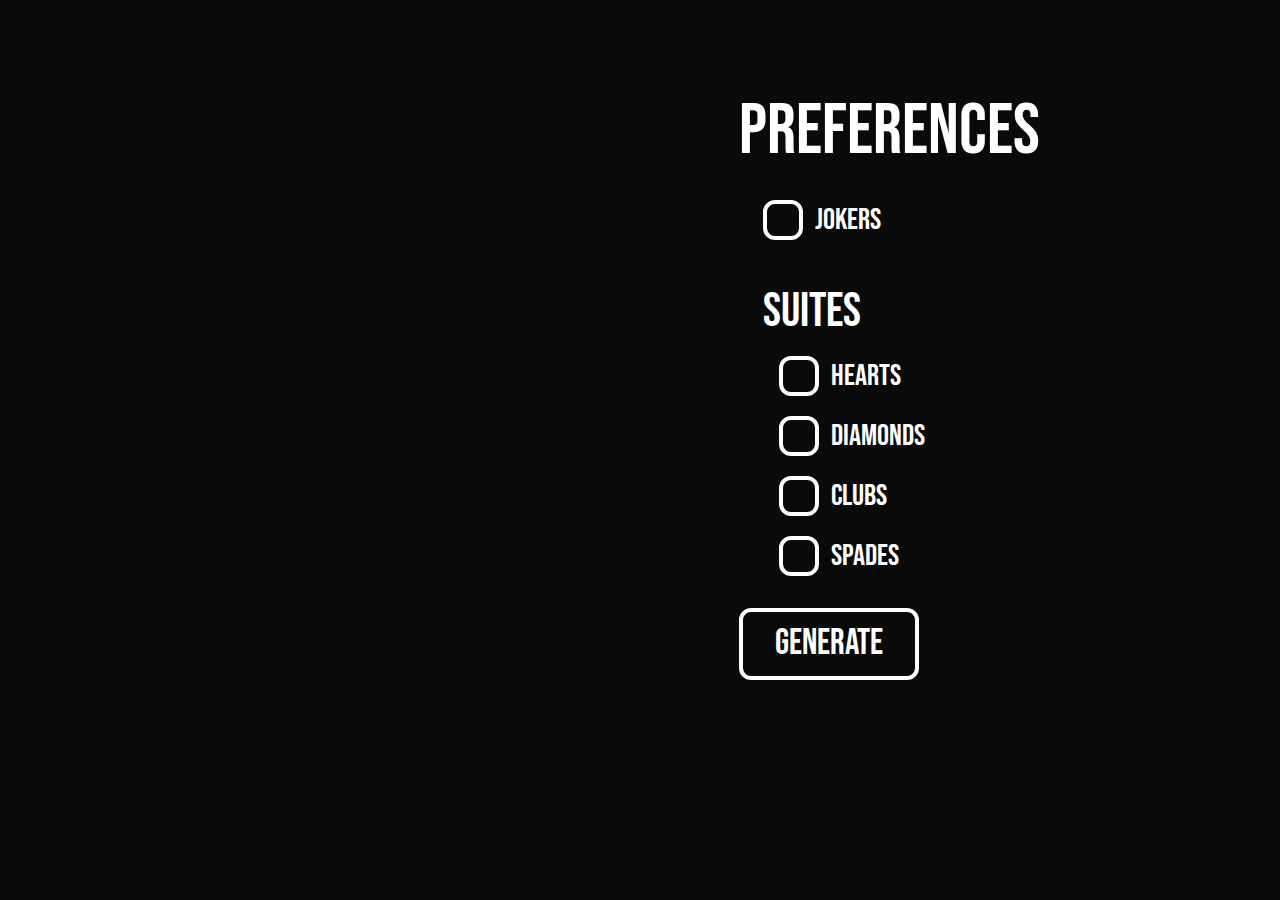
<file: card-generator/index.html>
<!doctype html><html lang="en"><head><meta charset="utf-8"/><link rel="icon" href="/card-generator/favicon.ico"/><meta name="viewport" content="width=device-width,initial-scale=1"/><meta name="theme-color" content="#000000"/><meta name="description" content="Web site created using create-react-app"/><link rel="apple-touch-icon" href="/card-generator/logo192.png"/><link rel="manifest" href="/card-generator/manifest.json"/><title>React App</title><script defer="defer" src="/card-generator/static/js/main.7ee31405.js"></script><link href="/card-generator/static/css/main.30630f42.css" rel="stylesheet"></head><body><noscript>You need to enable JavaScript to run this app.</noscript><div id="root"></div></body></html>
</file>
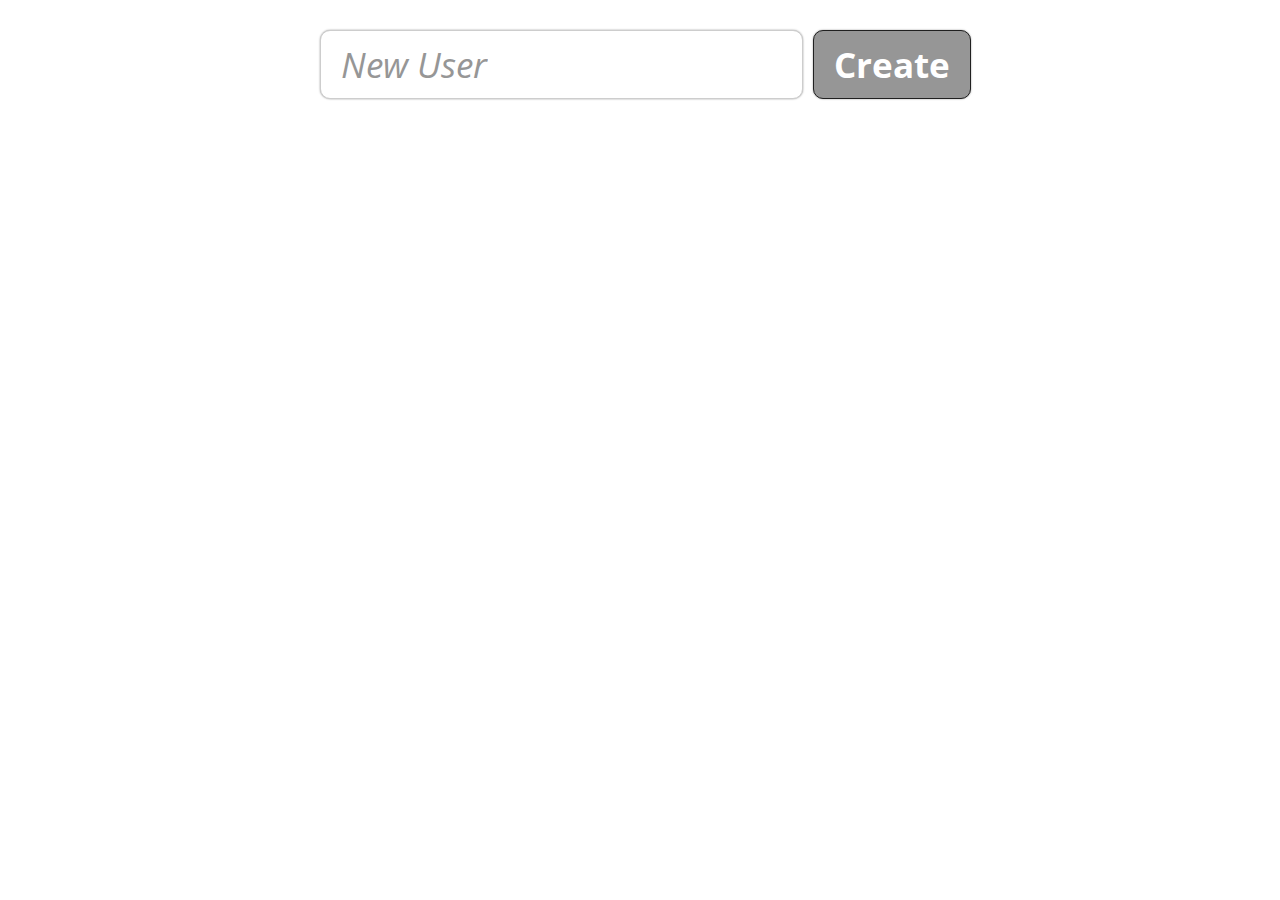
<file: habit-tracker/index.html>
<!doctype html><html lang="en"><head><meta charset="utf-8"/><link rel="icon" href="/habit-tracker/favicon.ico"/><meta name="viewport" content="width=device-width,initial-scale=1"/><meta name="theme-color" content="#000000"/><meta name="description" content="Web site created using create-react-app"/><link rel="apple-touch-icon" href="/habit-tracker/logo192.png"/><link rel="manifest" href="/habit-tracker/manifest.json"/><title>React App</title><link href="/habit-tracker/static/css/main.c406bdfd.chunk.css" rel="stylesheet"></head><body><noscript>You need to enable JavaScript to run this app.</noscript><div id="root"></div><script>!function(e){function r(r){for(var n,u,i=r[0],c=r[1],l=r[2],s=0,p=[];s<i.length;s++)u=i[s],Object.prototype.hasOwnProperty.call(o,u)&&o[u]&&p.push(o[u][0]),o[u]=0;for(n in c)Object.prototype.hasOwnProperty.call(c,n)&&(e[n]=c[n]);for(f&&f(r);p.length;)p.shift()();return a.push.apply(a,l||[]),t()}function t(){for(var e,r=0;r<a.length;r++){for(var t=a[r],n=!0,i=1;i<t.length;i++){var c=t[i];0!==o[c]&&(n=!1)}n&&(a.splice(r--,1),e=u(u.s=t[0]))}return e}var n={},o={1:0},a=[];function u(r){if(n[r])return n[r].exports;var t=n[r]={i:r,l:!1,exports:{}};return e[r].call(t.exports,t,t.exports,u),t.l=!0,t.exports}u.e=function(e){var r=[],t=o[e];if(0!==t)if(t)r.push(t[2]);else{var n=new Promise((function(r,n){t=o[e]=[r,n]}));r.push(t[2]=n);var a,i=document.createElement("script");i.charset="utf-8",i.timeout=120,u.nc&&i.setAttribute("nonce",u.nc),i.src=function(e){return u.p+"static/js/"+({}[e]||e)+"."+{3:"528f2a25"}[e]+".chunk.js"}(e);var c=new Error;a=function(r){i.onerror=i.onload=null,clearTimeout(l);var t=o[e];if(0!==t){if(t){var n=r&&("load"===r.type?"missing":r.type),a=r&&r.target&&r.target.src;c.message="Loading chunk "+e+" failed.\n("+n+": "+a+")",c.name="ChunkLoadError",c.type=n,c.request=a,t[1](c)}o[e]=void 0}};var l=setTimeout((function(){a({type:"timeout",target:i})}),12e4);i.onerror=i.onload=a,document.head.appendChild(i)}return Promise.all(r)},u.m=e,u.c=n,u.d=function(e,r,t){u.o(e,r)||Object.defineProperty(e,r,{enumerable:!0,get:t})},u.r=function(e){"undefined"!=typeof Symbol&&Symbol.toStringTag&&Object.defineProperty(e,Symbol.toStringTag,{value:"Module"}),Object.defineProperty(e,"__esModule",{value:!0})},u.t=function(e,r){if(1&r&&(e=u(e)),8&r)return e;if(4&r&&"object"==typeof e&&e&&e.__esModule)return e;var t=Object.create(null);if(u.r(t),Object.defineProperty(t,"default",{enumerable:!0,value:e}),2&r&&"string"!=typeof e)for(var n in e)u.d(t,n,function(r){return e[r]}.bind(null,n));return t},u.n=function(e){var r=e&&e.__esModule?function(){return e.default}:function(){return e};return u.d(r,"a",r),r},u.o=function(e,r){return Object.prototype.hasOwnProperty.call(e,r)},u.p="/habit-tracker/",u.oe=function(e){throw console.error(e),e};var i=this["webpackJsonphabit-tracker"]=this["webpackJsonphabit-tracker"]||[],c=i.push.bind(i);i.push=r,i=i.slice();for(var l=0;l<i.length;l++)r(i[l]);var f=c;t()}([])</script><script src="/habit-tracker/static/js/2.bbe66fa7.chunk.js"></script><script src="/habit-tracker/static/js/main.6466b344.chunk.js"></script></body></html>
</file>
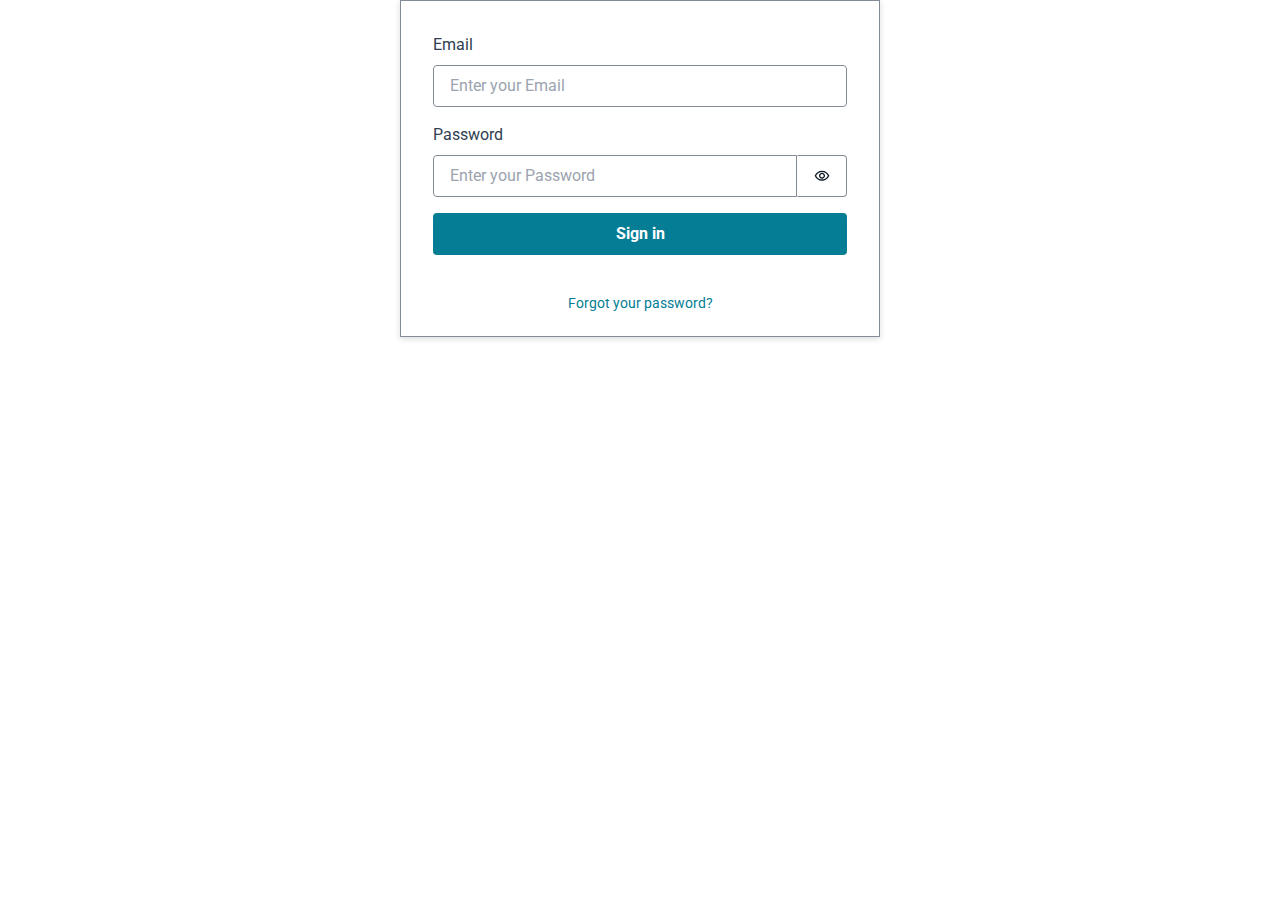
<file: health-app/index.html>
<!doctype html><html lang="en"><head><meta charset="utf-8"/><link rel="icon" href="/health-app/favicon.ico"/><meta name="viewport" content="width=device-width,initial-scale=1"/><meta name="theme-color" content="#000000"/><meta name="description" content="Web site created using create-react-app"/><link rel="apple-touch-icon" href="/health-app/logo192.png"/><link rel="manifest" href="/health-app/manifest.json"/><title>Health App</title><script defer="defer" src="/health-app/static/js/main.2a482876.js"></script><link href="/health-app/static/css/main.7b5ad1a1.css" rel="stylesheet"></head><body class="font-normal font-['Roboto',Roboto,sans-serif]"><noscript>You need to enable JavaScript to run this app.</noscript><div id="root"></div></body></html>
</file>
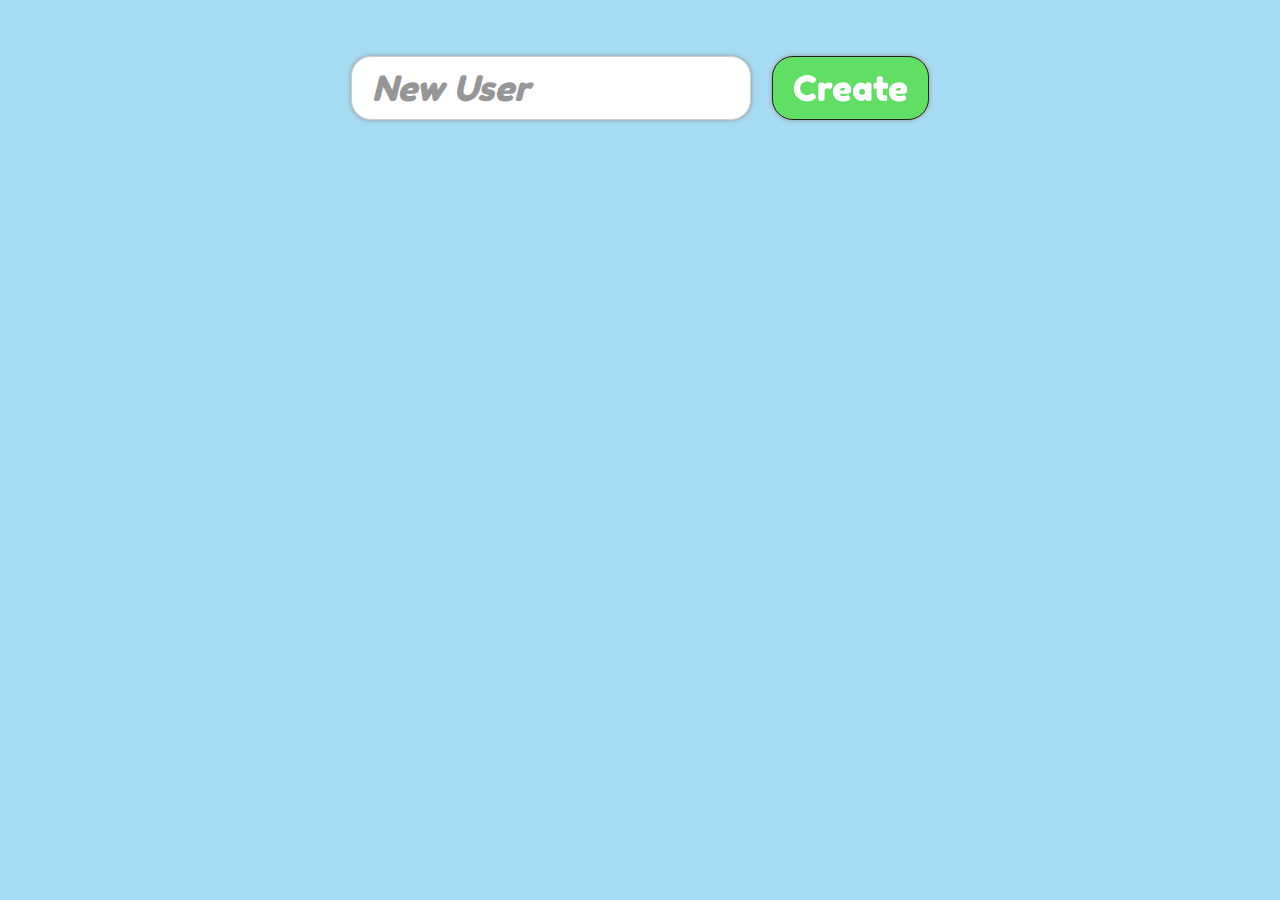
<file: math-app/index.html>
<!doctype html><html lang="en"><head><meta charset="utf-8"/><link rel="icon" href="/math-app/favicon.ico"/><meta name="viewport" content="width=device-width,initial-scale=1"/><meta name="theme-color" content="#000000"/><meta name="Math App" content="Math app for practicing addition, subtraction, multiplication, and division"/><link rel="apple-touch-icon" href="/math-app/logo192.png"/><link rel="manifest" href="/math-app/manifest.json"/><title>Math App</title><link href="/math-app/static/css/2.63995ddc.chunk.css" rel="stylesheet"><link href="/math-app/static/css/main.d085175e.chunk.css" rel="stylesheet"></head><body><noscript>You need to enable JavaScript to run this app.</noscript><div id="root"></div><script>!function(e){function t(t){for(var n,a,i=t[0],c=t[1],l=t[2],f=0,s=[];f<i.length;f++)a=i[f],Object.prototype.hasOwnProperty.call(o,a)&&o[a]&&s.push(o[a][0]),o[a]=0;for(n in c)Object.prototype.hasOwnProperty.call(c,n)&&(e[n]=c[n]);for(p&&p(t);s.length;)s.shift()();return u.push.apply(u,l||[]),r()}function r(){for(var e,t=0;t<u.length;t++){for(var r=u[t],n=!0,i=1;i<r.length;i++){var c=r[i];0!==o[c]&&(n=!1)}n&&(u.splice(t--,1),e=a(a.s=r[0]))}return e}var n={},o={1:0},u=[];function a(t){if(n[t])return n[t].exports;var r=n[t]={i:t,l:!1,exports:{}};return e[t].call(r.exports,r,r.exports,a),r.l=!0,r.exports}a.e=function(e){var t=[],r=o[e];if(0!==r)if(r)t.push(r[2]);else{var n=new Promise((function(t,n){r=o[e]=[t,n]}));t.push(r[2]=n);var u,i=document.createElement("script");i.charset="utf-8",i.timeout=120,a.nc&&i.setAttribute("nonce",a.nc),i.src=function(e){return a.p+"static/js/"+({}[e]||e)+"."+{3:"43d9fb14"}[e]+".chunk.js"}(e);var c=new Error;u=function(t){i.onerror=i.onload=null,clearTimeout(l);var r=o[e];if(0!==r){if(r){var n=t&&("load"===t.type?"missing":t.type),u=t&&t.target&&t.target.src;c.message="Loading chunk "+e+" failed.\n("+n+": "+u+")",c.name="ChunkLoadError",c.type=n,c.request=u,r[1](c)}o[e]=void 0}};var l=setTimeout((function(){u({type:"timeout",target:i})}),12e4);i.onerror=i.onload=u,document.head.appendChild(i)}return Promise.all(t)},a.m=e,a.c=n,a.d=function(e,t,r){a.o(e,t)||Object.defineProperty(e,t,{enumerable:!0,get:r})},a.r=function(e){"undefined"!=typeof Symbol&&Symbol.toStringTag&&Object.defineProperty(e,Symbol.toStringTag,{value:"Module"}),Object.defineProperty(e,"__esModule",{value:!0})},a.t=function(e,t){if(1&t&&(e=a(e)),8&t)return e;if(4&t&&"object"==typeof e&&e&&e.__esModule)return e;var r=Object.create(null);if(a.r(r),Object.defineProperty(r,"default",{enumerable:!0,value:e}),2&t&&"string"!=typeof e)for(var n in e)a.d(r,n,function(t){return e[t]}.bind(null,n));return r},a.n=function(e){var t=e&&e.__esModule?function(){return e.default}:function(){return e};return a.d(t,"a",t),t},a.o=function(e,t){return Object.prototype.hasOwnProperty.call(e,t)},a.p="/math-app/",a.oe=function(e){throw console.error(e),e};var i=this["webpackJsonpmath-app"]=this["webpackJsonpmath-app"]||[],c=i.push.bind(i);i.push=t,i=i.slice();for(var l=0;l<i.length;l++)t(i[l]);var p=c;r()}([])</script><script src="/math-app/static/js/2.249d136e.chunk.js"></script><script src="/math-app/static/js/main.ce7ddfb7.chunk.js"></script></body></html>
</file>
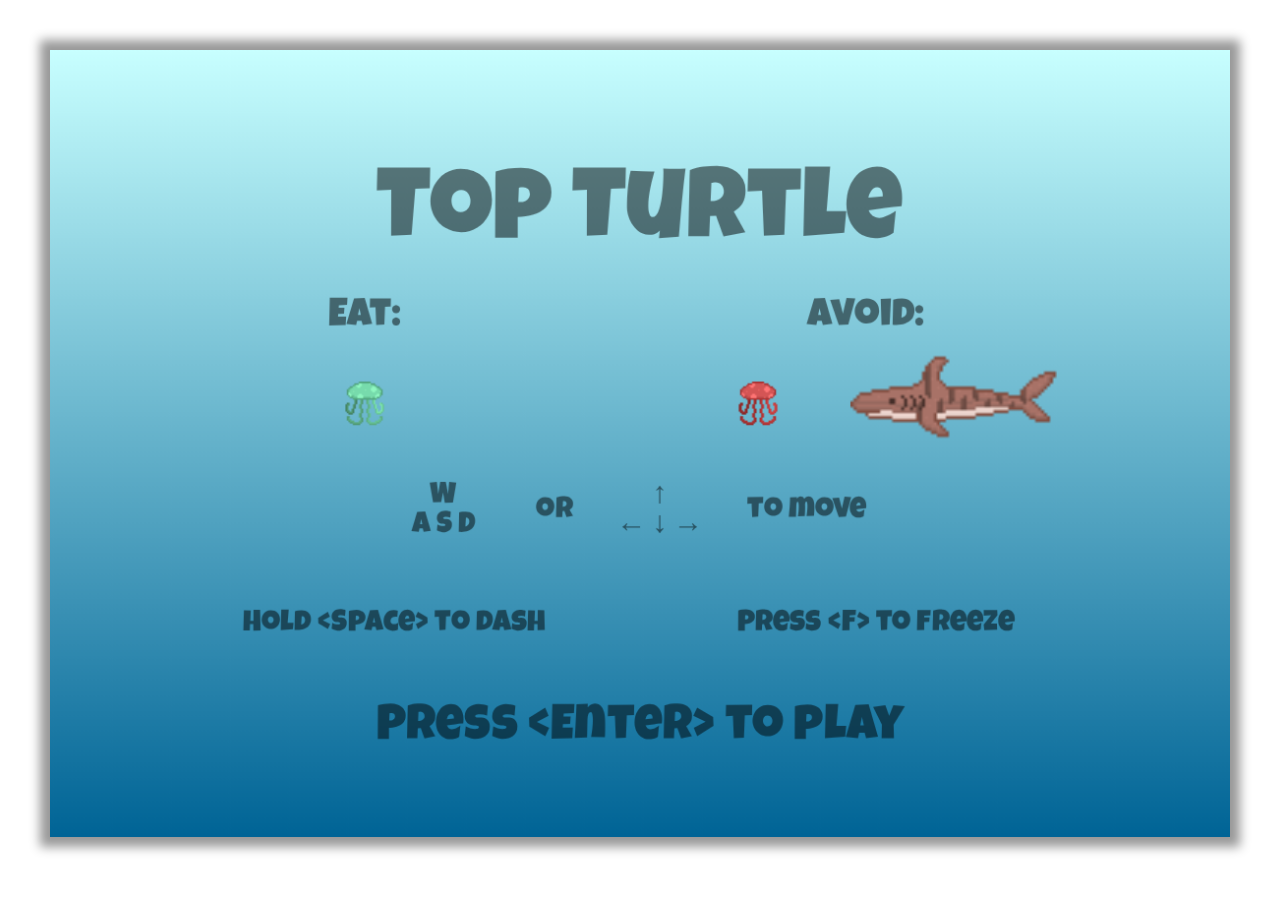
<file: top-turtle/index.html>
<!doctype html><html lang="en"><head><meta charset="utf-8"/><link rel="icon" href="/top-turtle/favicon.ico"/><meta name="viewport" content="width=device-width,initial-scale=1"/><meta name="theme-color" content="#000000"/><meta name="description" content="Top Turtle"/><link rel="manifest" href="/top-turtle/manifest.json"/><title>Top Turtle</title><link href="/top-turtle/static/css/2.5ab9a7cc.chunk.css" rel="stylesheet"><link href="/top-turtle/static/css/main.f0e9fcf6.chunk.css" rel="stylesheet"></head><body><noscript>You need to enable JavaScript to run this app.</noscript><div id="root"></div><script>!function(e){function t(t){for(var n,i,a=t[0],c=t[1],l=t[2],p=0,s=[];p<a.length;p++)i=a[p],Object.prototype.hasOwnProperty.call(o,i)&&o[i]&&s.push(o[i][0]),o[i]=0;for(n in c)Object.prototype.hasOwnProperty.call(c,n)&&(e[n]=c[n]);for(f&&f(t);s.length;)s.shift()();return u.push.apply(u,l||[]),r()}function r(){for(var e,t=0;t<u.length;t++){for(var r=u[t],n=!0,a=1;a<r.length;a++){var c=r[a];0!==o[c]&&(n=!1)}n&&(u.splice(t--,1),e=i(i.s=r[0]))}return e}var n={},o={1:0},u=[];function i(t){if(n[t])return n[t].exports;var r=n[t]={i:t,l:!1,exports:{}};return e[t].call(r.exports,r,r.exports,i),r.l=!0,r.exports}i.e=function(e){var t=[],r=o[e];if(0!==r)if(r)t.push(r[2]);else{var n=new Promise((function(t,n){r=o[e]=[t,n]}));t.push(r[2]=n);var u,a=document.createElement("script");a.charset="utf-8",a.timeout=120,i.nc&&a.setAttribute("nonce",i.nc),a.src=function(e){return i.p+"static/js/"+({}[e]||e)+"."+{3:"635f622e"}[e]+".chunk.js"}(e);var c=new Error;u=function(t){a.onerror=a.onload=null,clearTimeout(l);var r=o[e];if(0!==r){if(r){var n=t&&("load"===t.type?"missing":t.type),u=t&&t.target&&t.target.src;c.message="Loading chunk "+e+" failed.\n("+n+": "+u+")",c.name="ChunkLoadError",c.type=n,c.request=u,r[1](c)}o[e]=void 0}};var l=setTimeout((function(){u({type:"timeout",target:a})}),12e4);a.onerror=a.onload=u,document.head.appendChild(a)}return Promise.all(t)},i.m=e,i.c=n,i.d=function(e,t,r){i.o(e,t)||Object.defineProperty(e,t,{enumerable:!0,get:r})},i.r=function(e){"undefined"!=typeof Symbol&&Symbol.toStringTag&&Object.defineProperty(e,Symbol.toStringTag,{value:"Module"}),Object.defineProperty(e,"__esModule",{value:!0})},i.t=function(e,t){if(1&t&&(e=i(e)),8&t)return e;if(4&t&&"object"==typeof e&&e&&e.__esModule)return e;var r=Object.create(null);if(i.r(r),Object.defineProperty(r,"default",{enumerable:!0,value:e}),2&t&&"string"!=typeof e)for(var n in e)i.d(r,n,function(t){return e[t]}.bind(null,n));return r},i.n=function(e){var t=e&&e.__esModule?function(){return e.default}:function(){return e};return i.d(t,"a",t),t},i.o=function(e,t){return Object.prototype.hasOwnProperty.call(e,t)},i.p="/top-turtle/",i.oe=function(e){throw console.error(e),e};var a=this["webpackJsonptop-turtle"]=this["webpackJsonptop-turtle"]||[],c=a.push.bind(a);a.push=t,a=a.slice();for(var l=0;l<a.length;l++)t(a[l]);var f=c;r()}([])</script><script src="/top-turtle/static/js/2.057a7dbd.chunk.js"></script><script src="/top-turtle/static/js/main.5ec4f2a3.chunk.js"></script></body></html>
</file>
<file: habit-tracker/static/css/main.c406bdfd.chunk.css>
@import url(https://fonts.googleapis.com/css2?family=Open+Sans+Condensed:wght@300&display=swap);body{margin:0;font-family:-apple-system,BlinkMacSystemFont,"Segoe UI","Roboto","Oxygen","Ubuntu","Cantarell","Fira Sans","Droid Sans","Helvetica Neue",sans-serif;-webkit-font-smoothing:antialiased;-moz-osx-font-smoothing:grayscale}code{font-family:source-code-pro,Menlo,Monaco,Consolas,"Courier New",monospace}.App{width:100vw;height:100vh;--font-family:"Open Sans Condensed";font-family:var(--font-family);--main-color:32,32,32;--shadow-color:150,150,150;--light-color:200,200,200;color:rbg(var(--main-color));display:flex;flex-direction:column;align-items:center}.container{border:1px solid rgb(var(--main-color));border-radius:5px;box-shadow:0 0 2px rgb(var(--shadow-color));margin-top:30px;padding:30px 40px;position:relative;min-width:450px}.container-header{display:flex;justify-content:center;align-items:center;font-size:45px;margin-bottom:35px}.container-header>*{margin:0 20px}.link-button,button{font-family:var(--font-family);outline:none;display:inline-block;background-color:transparent;border:1px solid rgb(var(--main-color));border-radius:10px;box-shadow:0 0 2px rgb(var(--shadow-color));-webkit-transition:-webkit-transform .2s ease-out;transition:-webkit-transform .2s ease-out;transition:transform .2s ease-out;transition:transform .2s ease-out,-webkit-transform .2s ease-out}.link-button,.link-button:active,.link-button:focus,.link-button:hover,.link-button:link,.link-button:visited{text-decoration:none;color:rgb(var(--main-color))}.link-button:hover{-webkit-transform:scale(1.1);transform:scale(1.1)}button{-webkit-transition:-webkit-transform .2s ease-out;transition:-webkit-transform .2s ease-out;transition:transform .2s ease-out;transition:transform .2s ease-out,-webkit-transform .2s ease-out}button:hover{-webkit-transform:scale(1.1);transform:scale(1.1)}.plain-link,.plain-link:active,.plain-link:focus,.plain-link:hover,.plain-link:link,.plain-link:visited{text-decoration:none;color:rgb(var(--main-color))}.nav-link{font-size:25px;width:40px;text-align:center}input[type=text]{font-family:var(--font-family);outline:none;color:rgb(var(--main-color));background-color:#fff;border:1px solid #cdcdcd;border-radius:10px;box-shadow:0 0 2px rgb(var(--shadow-color))}::-webkit-input-placeholder{color:rgb(var(--shadow-color));font-style:italic}::-moz-placeholder{color:rgb(var(--shadow-color));font-style:italic}:-ms-input-placeholder{color:rgb(var(--shadow-color));font-style:italic}::-ms-input-placeholder{color:rgb(var(--shadow-color));font-style:italic}::placeholder{color:rgb(var(--shadow-color));font-style:italic}.calendar-button{position:absolute;top:0;left:0;padding:13px 17px;font-size:18px;-webkit-transition:-webkit-transform .2s ease-out;transition:-webkit-transform .2s ease-out;transition:transform .2s ease-out;transition:transform .2s ease-out,-webkit-transform .2s ease-out}.calendar-button:hover{-webkit-transform:scale(1.1);transform:scale(1.1)}.user-list{display:flex;align-items:center;flex-direction:column}.user-link{padding:10px 20px;font-size:35px;background-color:#fff}.create-user-form,.user-link{margin-top:20px}.create-user{font-weight:700;color:#fff;background-color:rgb(var(--shadow-color))}.create-user,.username-input{padding:10px 20px;font-size:35px}.username-input{margin:10px}.calendar-day-date{text-align:center}.calendar-day-weekday{font-size:30px;text-align:center}.calendar-day-habit{display:flex;align-items:center;border-radius:5px;margin-top:20px;font-size:22px}.calendar-day-habit-title{margin:20px 30px 20px 20px;min-width:350px}.calendar-day-icon{margin-left:auto;margin-right:20px}.calendar-header{display:flex;align-items:center;font-size:40px;border:1px solid rgb(var(--main-color));border-radius:5px;box-shadow:0 0 2px rgb(var(--shadow-color));margin:20px 0;padding:2px}.calendar-header>*{margin:0 10px}.habit-list-btn{margin-left:auto}.calendar-grid{display:grid;grid-template-columns:repeat(7,1fr);grid-column-gap:10px;-webkit-column-gap:10px;-moz-column-gap:10px;column-gap:10px;grid-row-gap:10px;row-gap:10px}.calendar-month-day{width:160px;height:110px;box-sizing:border-box;position:relative;display:flex;flex-direction:column;border:1px solid rgb(var(--main-color));border-radius:5px;box-shadow:0 0 2px rgb(var(--shadow-color));-webkit-transition:-webkit-transform .2s ease-out;transition:-webkit-transform .2s ease-out;transition:transform .2s ease-out;transition:transform .2s ease-out,-webkit-transform .2s ease-out}.calendar-month-day:hover{-webkit-transform:scale(1.05);transform:scale(1.05)}.next-month,.previous-month{background-color:rgb(var(--light-color))}.today{border:3px solid rgb(var(--main-color));box-shadow:0 0 10px rgb(var(--shadow-color))}.calendar-month-day-date{position:absolute;top:0;right:5px;margin:5px;font-size:20px}.calendar-month-day-habit{flex:1 1}.calendar-year-month{display:flex;justify-content:space-between;margin-top:20px;font-size:30px}.calendar-year-progress{width:500px;border:1px solid rgb(var(--main-color));border-radius:5px;box-shadow:0 0 2px rgb(var(--shadow-color));overflow:hidden;margin-left:10px}.calendar-year-progress-bar{height:100%;background-color:rgb(var(--shadow-color))}.create-habit{display:block;font-size:22px;padding:10px;width:120px;margin:30px auto 0}.habit{position:relative;border-radius:5px;margin-top:30px;display:flex;flex-direction:column;align-items:center;padding:10px 30px}.habit-delete{position:absolute;right:3px;top:3px;font-size:12px;padding:1px 5px;border:1px solid rgb(var(--main-color));border-radius:5px;-webkit-transition:-webkit-transform .2s ease-out;transition:-webkit-transform .2s ease-out;transition:transform .2s ease-out;transition:transform .2s ease-out,-webkit-transform .2s ease-out;cursor:default}.habit-delete:hover{-webkit-transform:scale(1.1);transform:scale(1.1)}.habit-header{margin-top:20px;display:flex;align-items:center}.habit-title{font-size:22px;width:540px;box-sizing:border-box;padding:5px 10px}.habit-color{margin-left:20px;position:relative;display:flex;flex-direction:column;align-items:flex-end}.habit-color-button{font-size:22px;padding:8px;border:1px solid rgb(var(--main-color));border-radius:5px;-webkit-transition:-webkit-transform .2s ease-out;transition:-webkit-transform .2s ease-out;transition:transform .2s ease-out;transition:transform .2s ease-out,-webkit-transform .2s ease-out;cursor:default}.habit-color-button:hover{-webkit-transform:scale(1.1);transform:scale(1.1)}.habit-color-picker{position:absolute;top:42px;-webkit-transition:-webkit-transform .2s ease-out;transition:-webkit-transform .2s ease-out;transition:transform .2s ease-out;transition:transform .2s ease-out,-webkit-transform .2s ease-out;overflow:hidden;-webkit-transform-origin:top right;transform-origin:top right;z-index:1}.habit-color-picker-closed{-webkit-transform:scale(0);transform:scale(0)}.habit-color-picker-open{-webkit-transform:scale(1);transform:scale(1)}.habit-repeat{display:flex;justify-content:center;font-size:16px;margin:25px 0 15px}.habit-repeat-day{margin:0 10px;border:1px solid rgb(var(--main-color));border-radius:5px;padding:5px 8px;-webkit-transition:-webkit-transform .2s ease-out;transition:-webkit-transform .2s ease-out;transition:transform .2s ease-out;transition:transform .2s ease-out,-webkit-transform .2s ease-out;cursor:default}.habit-repeat-day:hover{-webkit-transform:scale(1.1);transform:scale(1.1)}.habit-repeat-icon{margin-left:6px}
/*# sourceMappingURL=main.c406bdfd.chunk.css.map */
</file>
<file: math-app/static/css/2.63995ddc.chunk.css>
@font-face{font-family:"Fredoka One";font-style:normal;font-display:swap;font-weight:400;src:url(/math-app/static/media/fredoka-one-latin-400-normal.8a253445.woff2) format("woff2"),url(/math-app/static/media/fredoka-one-all-400-normal.f239004b.woff) format("woff");unicode-range:U+00??,U+0131,U+0152-0153,U+02bb-02bc,U+02c6,U+02da,U+02dc,U+2000-206f,U+2074,U+20ac,U+2122,U+2191,U+2193,U+2212,U+2215,U+feff,U+fffd}
/*# sourceMappingURL=2.63995ddc.chunk.css.map */
</file>
<file: math-app/static/css/main.d085175e.chunk.css>
body{margin:0;background-color:#a6dcf3;-webkit-font-smoothing:antialiased;-moz-osx-font-smoothing:grayscale}.App{--main-color:32,32,32;--shadow-color:150,150,150;--green:97,223,101;--red:253,95,95;--addition-hue:0;--subtraction-hue:120;--multiplication-hue:197;--division-hue:60;--mode-normal:100%,80%;--mode-light:50%,87%;--xsmall:14px;--small:22px;--medium:35px;--medium-large:40px;--large:60px;--xlarge:100px;--xxlarge:130px;color:rbg(var(--main-color));font-family:"Fredoka One";max-height:calc(100vh - 20px);padding:10px;max-width:calc(100vw - 20px)}@media only screen and (min-width:500px){.App{height:calc(100vh - 40px);padding:20px;width:calc(100vw - 40px)}}@media only screen and (min-width:768px){.App{height:calc(100vh - 60px);padding:30px;width:calc(100vw - 60px)}}.link-button,button{-webkit-backface-visibility:hidden;backface-visibility:hidden;border:1px solid rgb(var(--main-color));border-radius:.6em;box-shadow:0 0 5px rgb(var(--shadow-color));box-sizing:border-box;display:inline-block;font-family:"Fredoka One";margin:.3em;outline:none;padding:.3em .3em .3em 0;-webkit-transition:-webkit-transform .2s ease-out;transition:-webkit-transform .2s ease-out;transition:transform .2s ease-out;transition:transform .2s ease-out,-webkit-transform .2s ease-out}.link-button,.link-button:active,.link-button:focus,.link-button:hover,.link-button:link,.link-button:visited{color:rgb(var(--main-color));text-decoration:none}.link-button:hover,button:hover{-webkit-transform:scale(1.1);transform:scale(1.1)}button:active{background-color:#fff}.link-button>*,button>*{margin-left:.3em}.link-button--xsmall{font-size:var(--xsmall)}.link-button--small{font-size:var(--small)}.link-button--medium{font-size:var(--medium)}.link-button--large{font-size:var(--large)}.link-button--addition{background-color:hsl(var(--addition-hue),var(--mode-normal))}.link-button--addition:active{background-color:#fff}.link-button--subtraction{background-color:hsl(var(--subtraction-hue),var(--mode-normal))}.link-button--subtraction:active{background-color:#fff}.link-button--multiplication{background-color:hsl(var(--multiplication-hue),var(--mode-normal))}.link-button--multiplication:active{background-color:#fff}.link-button--division{background-color:hsl(var(--division-hue),var(--mode-normal))}.link-button--app,.link-button--division:active{background-color:#fff}.link-button--app:active{background-color:#ccc}input[type=number],input[type=text]{background-color:#fff;border:1px solid #cdcdcd;border-radius:20px;box-shadow:0 0 5px rgb(var(--shadow-color));font-family:"Fredoka One";outline:none}::-webkit-input-placeholder{color:rgb(var(--shadow-color));font-style:italic}::-moz-placeholder{color:rgb(var(--shadow-color));font-style:italic}:-ms-input-placeholder{color:rgb(var(--shadow-color));font-style:italic}::-ms-input-placeholder{color:rgb(var(--shadow-color));font-style:italic}::placeholder{color:rgb(var(--shadow-color));font-style:italic}.background--addition{background-color:hsl(var(--addition-hue),var(--mode-normal))}.background--subtraction{background-color:hsl(var(--subtraction-hue),var(--mode-normal))}.background--multiplication{background-color:hsl(var(--multiplication-hue),var(--mode-normal))}.background--division{background-color:hsl(var(--division-hue),var(--mode-normal))}.background-light--addition{background-color:hsl(var(--addition-hue),var(--mode-light))}.background-light--subtraction{background-color:hsl(var(--subtraction-hue),var(--mode-light))}.background-light--multiplication{background-color:hsl(var(--multiplication-hue),var(--mode-light))}.background-light--division{background-color:hsl(var(--division-hue),var(--mode-light))}.user-list{align-items:center;display:flex;flex-direction:column}.user-list__user{font-size:var(--small);margin-top:15px;padding:8px 15px;text-align:center}.user-list__form{align-items:center;display:flex;flex-direction:column;justify-content:center;margin-top:15px}.user-list__create{background-color:rgb(var(--green));color:#fff;font-size:var(--small);padding:8px 15px}.user-list__username{box-sizing:border-box;font-size:var(--small);margin:8px;padding:8px 15px;width:260px}@media only screen and (min-width:500px){.user-list__form{flex-direction:row}}@media only screen and (min-width:768px){.user-list__user{margin-top:20px}.user-list__create,.user-list__user,.user-list__username{font-size:var(--medium);padding:10px 20px}.user-list__username{margin:10px;width:400px}}.agreement{align-items:center;background-color:#eee;border:3px solid #fff;border-radius:30px;display:flex;flex-direction:column;max-width:800px;position:relative;text-align:center}.agreement,.agreement__header{box-sizing:border-box;padding-bottom:20px;width:100%}.agreement__header{border-bottom:3px solid #fff;font-size:var(--medium)}.agreement>*{padding-left:20px;padding-right:20px;padding-top:20px}.instructions{align-items:center;background-color:#eee;border:3px solid #fff;border-radius:30px;box-sizing:border-box;display:flex;flex-direction:column;max-width:800px;position:relative;width:100%}.instructions__header{align-items:start;display:grid;grid-template-columns:auto 1fr;grid-template-rows:auto;justify-items:center;padding:15px 0;width:100%}.instructions__title{font-size:var(--medium);grid-column:1/span 2;grid-row:1;margin:0 40px;text-align:center}.instructions__home{font-size:var(--xsmall);grid-column:1;grid-row:1;margin-left:10px;margin-top:-6px}.instructions__section{align-items:center;border-top:2px solid #fff;box-sizing:border-box;display:flex;flex-direction:column;font-size:var(--small);padding:10px;text-align:center;width:100%}.instructions__topic-break{border-top:5px solid #fff}.instructions__section>*{margin:10px 0}.instructions__section-header{font-size:var(--medium)}.instructions__discipline{align-items:center;border:1px solid rgb(var(--main-color));border-radius:.6em;box-shadow:0 0 5px rgb(var(--shadow-color));display:flex;justify-content:center;margin:.3em;padding:.3em}.instructions__discipline>span{margin-left:.3em}.instructions__button-set{align-items:center;display:flex;flex-wrap:wrap;justify-content:center}.instructions__button-inner-set{margin:4px 10px}.instructions__report{border:1px solid rgb(var(--main-color));border-radius:.6em;box-shadow:0 0 5px rgb(var(--shadow-color));padding:.2em}.instructions__green{background-color:rgb(var(--green))}.instructions__red{background-color:rgb(var(--red))}@media only screen and (min-width:768px){.instructions__title{font-size:var(--large);margin:0 58px}.instructions__home{font-size:var(--small)}}.game{align-items:center;border:3px solid #fff;border-radius:20px;box-sizing:border-box;display:flex;flex-direction:column;padding:12px 12px 8px;position:relative;width:280px}.game__home{font-size:var(--xsmall);left:2px;position:absolute;top:2px}.game__question{align-items:center;display:flex;flex-direction:column;font-size:var(--medium-large);justify-content:center}.game__question-equals{display:none}.game__status{background-color:#fff;border:1px solid rgb(var(--main-color));border-radius:20px;height:15px;margin-top:20px;overflow:hidden;width:100%}.game__progress{background-color:rgb(var(--green));height:15px;-webkit-transition:width .2s ease-out;transition:width .2s ease-out}@media only screen and (min-width:500px){.game{padding:40px 20px;width:450px}.game__home{font-size:var(--small);left:0;top:0}.game__question{font-size:var(--large)}.game__question-equals{display:inline}.game__status{height:25px;margin-top:50px}.game__progress{height:25px}}@media only screen and (min-width:800px){.game{width:740px;padding:60px 20px 50px}.game__question{flex-direction:row}.game__status{height:50px;margin-top:60px;width:550px}.game__progress{height:50px}}@media only screen and (min-width:1100px) and (min-height:800px){.game{border-radius:40px;padding:120px 20px 80px;position:absolute;top:48vh;-webkit-transform:translateY(-50%);transform:translateY(-50%);width:1000px}.game__home{font-size:var(--medium);left:5px;top:5px}.game__question{font-size:var(--xlarge)}.game__status{margin-top:100px;width:800px}}.confetti-launcher{left:50vw;pointer-events:none;position:absolute;top:30vh}@-webkit-keyframes great-work-animation{0%{background-color:hsla(0,0%,100%,0);color:rgba(var(--main-color),0)}7%{background-color:hsla(0,0%,100%,.6);color:rgb(var(--main-color))}30%{background-color:hsla(0,0%,100%,.6);color:rgb(var(--main-color))}to{background-color:hsla(0,0%,100%,0);color:rgba(var(--main-color),0)}}@keyframes great-work-animation{0%{background-color:hsla(0,0%,100%,0);color:rgba(var(--main-color),0)}7%{background-color:hsla(0,0%,100%,.6);color:rgb(var(--main-color))}30%{background-color:hsla(0,0%,100%,.6);color:rgb(var(--main-color))}to{background-color:hsla(0,0%,100%,0);color:rgba(var(--main-color),0)}}.confetti-launcher__message{-webkit-animation:great-work-animation 5s;animation:great-work-animation 5s;border-radius:20px;font-size:var(--large);padding:30px;text-align:center;-webkit-transform:translate(-50%,-10vh);transform:translate(-50%,-10vh)}@media only screen and (min-width:768px){.confetti-launcher__message{border-radius:40px;font-size:var(--xlarge)}}.text__wrapper{margin-top:7px;position:relative}.text__answer{font-size:var(--medium-large);padding:5px 10px;text-align:center;width:100px}@-webkit-keyframes text__animation{0%{opacity:1}to{opacity:0}}@keyframes text__animation{0%{opacity:1}to{opacity:0}}.text__answer-correct{box-shadow:0 0 10px 5px rgb(var(--green))}.text__answer-correct,.text__answer-incorrect{-webkit-animation:text__animation 1s ease-out;animation:text__animation 1s ease-out;border-radius:20px;height:100%;left:0;opacity:0;position:absolute;top:0;width:100%}.text__answer-incorrect{box-shadow:0 0 10px 5px rgb(var(--red))}@media only screen and (min-width:500px){.text__wrapper{margin-top:10px}.text__answer{font-size:var(--large);padding:6px 12px;width:130px}}@media only screen and (min-width:800px){.text__wrapper{margin-left:30px}.text__answer{text-align:left;text-align:initial}}@media only screen and (min-width:1100px) and (min-height:800px){.text__wrapper{margin-left:45px}.text__answer{font-size:var(--xlarge);padding:8px 17px;width:200px}}.multiple-choice__grid{border:3px solid #fff;border-radius:20px;display:grid;grid-gap:22px;gap:22px;grid-template-columns:auto auto;grid-template-rows:auto auto;margin:15px 0;padding:22px}.multiple-choice__answer-wrapper{font-size:var(--medium);position:relative}.multiple-choice__answer{font-size:var(--medium);margin:0;padding:8px 0;text-align:center;-webkit-transition:box-shadow .2s ease-out,-webkit-transform .2s ease-out;transition:box-shadow .2s ease-out,-webkit-transform .2s ease-out;transition:transform .2s ease-out,box-shadow .2s ease-out;transition:transform .2s ease-out,box-shadow .2s ease-out,-webkit-transform .2s ease-out;width:84px;z-index:1000}.multiple-choice__answer:hover{-webkit-transform:none;transform:none}.multiple-choice__answer--incorrect{box-shadow:0 0 10px 5px rgba(var(--red),70%)}.multiple-choice__answer-text{margin:0}@-webkit-keyframes multiple-choice__animation{0%{opacity:1}to{opacity:0}}@keyframes multiple-choice__animation{0%{opacity:1}to{opacity:0}}.multiple-choice__answer-correct{-webkit-animation:multiple-choice__animation .5s ease-out;animation:multiple-choice__animation .5s ease-out;border-radius:.6em;box-shadow:0 0 15px 10px rgba(var(--green),70%);box-sizing:border-box;height:100%;left:0;opacity:0;position:absolute;top:0;width:100%}@media only screen and (min-width:500px){.multiple-choice__grid{grid-gap:30px;gap:30px;margin:30px 0 20px;padding:30px}.multiple-choice__answer,.multiple-choice__answer-wrapper{font-size:var(--medium-large)}.multiple-choice__answer{padding:16px 0;width:110px}}@media only screen and (min-width:800px){.multiple-choice__grid{margin:0 0 0 20px}.multiple-choice__answer:hover{-webkit-transform:scale(1.1);transform:scale(1.1)}}@media only screen and (min-width:1100px) and (min-height:800px){.multiple-choice__grid{grid-gap:40px;gap:40px;margin:0 0 0 30px;padding:40px}.multiple-choice__answer-wrapper{font-size:var(--large)}.multiple-choice__answer{font-size:var(--large);padding:20px 0;width:130px}}.report{align-items:center;border:3px solid #fff;border-radius:30px;box-sizing:border-box;display:flex;flex-direction:column;max-width:1000px;padding-bottom:15px;width:100%}.report__header{border-bottom:3px solid #fff;color:rgb(var(--shadow-color));font-size:40px;padding:15px 0;position:relative;text-align:center;width:100%}.report__home{font-size:var(--xsmall);left:8px;position:absolute;top:8px}.report__leaderboard{border:3px solid #fff;border-radius:20px;margin:25px 15px 0}.report__leaderboard-header{border-bottom:3px solid #fff;font-size:var(--small);padding:10px;text-align:center}.report__leaderboard-body{display:flex;flex-wrap:wrap;justify-content:center;padding:15px}.report__leaderboards--empty{display:none}.report__sets{flex-wrap:wrap;margin:0 15px 15px}.report__set,.report__sets{align-items:center;display:flex;justify-content:center}.report__set{flex-direction:column;margin-top:15px}.link-button--report:active{background-color:#fff!important}@media only screen and (min-width:768px){.report{border-radius:50px;padding-bottom:25px}.report__home{font-size:var(--small);left:20px;top:10px}.report__leaderboard{margin:25px 25px 0}.report__leaderboard-body{padding:20px}.report__sets{margin:0 25px 25px}.report__set{margin-top:25px}}.item-details{align-items:center;border:3px solid #fff;border-radius:20px;display:flex;flex-direction:column;height:220px;justify-content:space-around;padding:10px;position:fixed;width:260px}.item-details__header{font-size:var(--medium)}.item-details__close{border:1px solid rgba(var(--main-color),.5);border-radius:10px;box-shadow:0 0 5px rgba(var(--shadow-color),.5);color:rgba(var(--main-color),.5);font-size:18px;padding:9px 13px;position:absolute;right:8px;top:8px;-webkit-transition:-webkit-transform .2s ease-out;transition:-webkit-transform .2s ease-out;transition:transform .2s ease-out;transition:transform .2s ease-out,-webkit-transform .2s ease-out}.item-details__close:hover{-webkit-transform:scale(1.1);transform:scale(1.1)}@media only screen and (min-width:768px){.item-details{border-radius:50px;height:300px;padding:30px;width:400px}.item-details__header{font-size:50px}.item-details__close{right:22px;top:22px}}.user-settings-range{align-items:center;display:flex;flex-direction:column;justify-content:center}.user-settings-range__outer{display:flex;height:50px;width:100%}.user-settings-range__inner{align-self:center;background:#fff;border:1px solid rgba(var(--shadow-color),.5);border-radius:4px;height:5px;width:100%}.user-settings-range__thumb{align-items:center;background:#fff;border:3px solid rgba(var(--shadow-color),.8);border-radius:20px;box-sizing:border-box;display:flex;font-size:25px;height:50px;justify-content:center;width:50px}.user-settings{align-items:center;display:flex;flex-direction:column;max-width:500px;position:relative;width:100%}.user-settings__header{align-items:start;display:grid;grid-template-columns:auto 1fr;grid-template-rows:auto;justify-items:center;margin-bottom:15px;width:100%}.user-settings__header-title{font-size:var(--medium);grid-column:1/span 2;grid-row:1;margin:0 40px;text-align:center}.user-settings__section{border:3px solid #fff;border-radius:40px;box-sizing:border-box;margin-bottom:15px;width:100%}.user-settings__section-header{border-bottom:3px solid #fff;color:rgb(var(--shadow-color));font-size:40px;padding:10px 0;text-align:center;width:100%}.user-settings__section-body{padding:25px 20px 0}.user-settings__container{align-items:center;border:3px solid #fff;border-radius:20px;box-sizing:border-box;display:flex;flex-direction:column;margin-bottom:25px;padding-bottom:20px;width:100%}.user-settings__container-header{font-size:var(--small);border-bottom:3px solid #fff;padding:15px 0;text-align:center;width:100%}.user-settings__range-container{box-sizing:border-box;padding:20px 35px 0;width:100%}.user-settings__mode{cursor:pointer;font-size:var(--small);margin-top:15px}.user-settings__mode span{margin-left:.3em}.user-settings__question-range{align-items:center;display:flex;flex-direction:column;font-size:30px;margin:15px auto 0}.user-settings__down-arrow{margin:18px}.user-settings__right-arrow{display:none}.user-settings__home{font-size:var(--xsmall);grid-column:1;grid-row:1;margin-top:7px}@media only screen and (min-width:500px){.user-settings__container-header{font-size:var(--medium)}}@media only screen and (min-width:768px){.user-settings{max-width:650px}.user-settings__header,.user-settings__section{margin-bottom:40px}.user-settings__header-title{font-size:var(--large);margin:0 58px}.user-settings__question-range{flex-direction:row;justify-content:space-around;width:450px}.user-settings__down-arrow{display:none}.user-settings__right-arrow{display:block}.user-settings__home{font-size:var(--small);margin-top:10px}}.mode-links{align-items:center;border:3px solid #fff;border-radius:40px;display:flex;flex-direction:column;min-width:280px}.mode-links__header{border-bottom:3px solid #fff;color:rgb(var(--shadow-color));font-size:40px;padding:10px 0;text-align:center;width:100%}.mode-links__subsets{align-items:center;border-bottom:1px solid #fff;border-top:1px solid #fff;display:flex;justify-content:space-evenly;padding:10px 5px;width:100%}.mode-links__subset{align-items:center;display:flex;flex-direction:column;justify-content:center}.mode-links__subset--hidden{display:none}.user{align-items:center;display:flex;flex-direction:column}.user__header{align-items:start;display:grid;grid-template-columns:auto 1fr auto;grid-template-rows:auto;justify-items:center;width:296px}.user__user-list{font-size:var(--xsmall);grid-column:1;grid-row:1;margin-top:7px}.user__greeting{font-size:var(--medium);grid-column:1/span 3;grid-row:1;margin:0 40px;text-align:center}.user__instructions{font-size:var(--xsmall);grid-column:3;grid-row:1;margin-top:7px;text-align:center;width:26px}.user__mode-list{display:grid;grid-gap:15px;gap:15px;grid-template-columns:auto;grid-template-rows:repeat(4,auto);margin:15px 0}.easter-egg{font-size:10px;margin:10px;text-align:center}@media only screen and (min-width:768px){.user__header{width:620px}.user__user-list{font-size:var(--small);margin-top:10px}.user__greeting{font-size:var(--large);margin:0 58px}.user__instructions{font-size:var(--small);margin-top:10px;width:41px}.user__mode-list{grid-gap:40px;gap:40px;grid-template-columns:repeat(2,auto);grid-template-rows:repeat(2,auto);margin:40px 0}.easter-egg{font-size:30px;margin:10px}}
/*# sourceMappingURL=main.d085175e.chunk.css.map */
</file>
<file: top-turtle/static/css/2.5ab9a7cc.chunk.css>
@font-face{font-family:"Luckiest Guy";font-style:normal;font-display:swap;font-weight:400;src:url(/top-turtle/static/media/luckiest-guy-latin-400-normal.fb2cf90d.woff2) format("woff2"),url(/top-turtle/static/media/luckiest-guy-all-400-normal.eb43dbd0.woff) format("woff");unicode-range:U+00??,U+0131,U+0152-0153,U+02bb-02bc,U+02c6,U+02da,U+02dc,U+2000-206f,U+2074,U+20ac,U+2122,U+2191,U+2193,U+2212,U+2215,U+feff,U+fffd}
/*# sourceMappingURL=2.5ab9a7cc.chunk.css.map */
</file>
<file: top-turtle/static/css/main.f0e9fcf6.chunk.css>
body{margin:0;font-family:-apple-system,BlinkMacSystemFont,"Segoe UI","Roboto","Oxygen","Ubuntu","Cantarell","Fira Sans","Droid Sans","Helvetica Neue",sans-serif;-webkit-font-smoothing:antialiased;-moz-osx-font-smoothing:grayscale}code{font-family:source-code-pro,Menlo,Monaco,Consolas,"Courier New",monospace}canvas{box-shadow:0 0 10px 10px #999;margin:50px;outline:none;object-fit:contain;width:calc(100% - 100px)}.hidden{display:none}@media (min-aspect-ratio:3/2){canvas{width:auto;height:calc(100% - 100px)}}.App{height:100vh;text-align:center;width:100vw}
/*# sourceMappingURL=main.f0e9fcf6.chunk.css.map */
</file>
<file: card-generator/static/css/main.30630f42.css>
@import url(https://fonts.googleapis.com/css2?family=Bebas+Neue&display=swap);@import url(https://fonts.googleapis.com/css2?family=Comfortaa&display=swap);
/*
! tailwindcss v3.0.11 | MIT License | https://tailwindcss.com
*/*,:after,:before{border:0 solid;box-sizing:border-box}:after,:before{--tw-content:""}html{-webkit-text-size-adjust:100%;font-family:ui-sans-serif,system-ui,-apple-system,BlinkMacSystemFont,Segoe UI,Roboto,Helvetica Neue,Arial,Noto Sans,sans-serif,Apple Color Emoji,Segoe UI Emoji,Segoe UI Symbol,Noto Color Emoji;line-height:1.5;tab-size:4}body{line-height:inherit;margin:0}hr{border-top-width:1px;color:inherit;height:0}abbr:where([title]){-webkit-text-decoration:underline dotted;text-decoration:underline dotted}h1,h2,h3,h4,h5,h6{font-size:inherit;font-weight:inherit}a{color:inherit;text-decoration:inherit}b,strong{font-weight:bolder}code,kbd,pre,samp{font-family:ui-monospace,SFMono-Regular,Menlo,Monaco,Consolas,Liberation Mono,Courier New,monospace;font-size:1em}small{font-size:80%}sub,sup{font-size:75%;line-height:0;position:relative;vertical-align:baseline}sub{bottom:-.25em}sup{top:-.5em}table{border-collapse:collapse;border-color:inherit;text-indent:0}button,input,optgroup,select,textarea{color:inherit;font-family:inherit;font-size:100%;line-height:inherit;margin:0;padding:0}button,select{text-transform:none}[type=button],[type=reset],[type=submit],button{-webkit-appearance:button;background-color:transparent;background-image:none}:-moz-focusring{outline:auto}:-moz-ui-invalid{box-shadow:none}progress{vertical-align:baseline}::-webkit-inner-spin-button,::-webkit-outer-spin-button{height:auto}[type=search]{-webkit-appearance:textfield;outline-offset:-2px}::-webkit-search-decoration{-webkit-appearance:none}::-webkit-file-upload-button{-webkit-appearance:button;font:inherit}summary{display:list-item}blockquote,dd,dl,figure,h1,h2,h3,h4,h5,h6,hr,p,pre{margin:0}fieldset{margin:0}fieldset,legend{padding:0}menu,ol,ul{list-style:none;margin:0;padding:0}textarea{resize:vertical}input::-webkit-input-placeholder,textarea::-webkit-input-placeholder{color:#9ca3af;opacity:1}input:-ms-input-placeholder,textarea:-ms-input-placeholder{color:#9ca3af;opacity:1}input::placeholder,textarea::placeholder{color:#9ca3af;opacity:1}[role=button],button{cursor:pointer}:disabled{cursor:default}audio,canvas,embed,iframe,img,object,svg,video{display:block;vertical-align:middle}img,video{height:auto;max-width:100%}[hidden]{display:none}*,:after,:before{--tw-border-opacity:1;border-color:rgb(229 231 235/var(--tw-border-opacity))}.absolute{position:absolute}.inset-0{bottom:0;left:0;right:0;top:0}.mx-auto{margin-right:auto}.ml-auto,.mx-auto{margin-left:auto}.flex{display:flex}.h-10{height:2.5rem}.w-800{width:800px}.w-96{width:24rem}.w-10{width:2.5rem}.flex-col{flex-direction:column}.items-center{align-items:center}.space-y-8>:not([hidden])~:not([hidden]){--tw-space-y-reverse:0;margin-bottom:calc(2rem*var(--tw-space-y-reverse));margin-top:calc(2rem*(1 - var(--tw-space-y-reverse)))}.space-y-12>:not([hidden])~:not([hidden]){--tw-space-y-reverse:0;margin-bottom:calc(3rem*var(--tw-space-y-reverse));margin-top:calc(3rem*(1 - var(--tw-space-y-reverse)))}.space-x-3>:not([hidden])~:not([hidden]){--tw-space-x-reverse:0;margin-left:calc(.75rem*(1 - var(--tw-space-x-reverse)));margin-right:calc(.75rem*var(--tw-space-x-reverse))}.space-y-5>:not([hidden])~:not([hidden]){--tw-space-y-reverse:0;margin-bottom:calc(1.25rem*var(--tw-space-y-reverse));margin-top:calc(1.25rem*(1 - var(--tw-space-y-reverse)))}.rounded-xl{border-radius:.75rem}.border-4{border-width:4px}.border-solid{border-style:solid}.border-white{--tw-border-opacity:1;border-color:rgb(255 255 255/var(--tw-border-opacity))}.bg-cardblack{--tw-bg-opacity:1;background-color:rgb(10 10 10/var(--tw-bg-opacity))}.bg-cardred{--tw-bg-opacity:1;background-color:rgb(226 0 0/var(--tw-bg-opacity))}.p-24{padding:6rem}.py-3{padding-bottom:.75rem;padding-top:.75rem}.px-8{padding-left:2rem;padding-right:2rem}.pl-6{padding-left:1.5rem}.pl-4{padding-left:1rem}.font-header{font-family:Bebas Neue,ui-sans-serif,system-ui,-apple-system,BlinkMacSystemFont,Segoe UI,Roboto,Helvetica Neue,Arial,Noto Sans,sans-serif,Apple Color Emoji,Segoe UI Emoji,Segoe UI Symbol,Noto Color Emoji}.text-7xl{font-size:4.5rem;line-height:1}.text-3xl{font-size:1.875rem;line-height:2.25rem}.text-5xl{font-size:3rem;line-height:1}.text-4xl{font-size:2.25rem;line-height:2.5rem}.text-white{--tw-text-opacity:1;color:rgb(255 255 255/var(--tw-text-opacity))}.active\:bg-cardred:active{--tw-bg-opacity:1;background-color:rgb(226 0 0/var(--tw-bg-opacity))}.App{text-align:center}.App-logo{height:40vmin;pointer-events:none}@media (prefers-reduced-motion:no-preference){.App-logo{-webkit-animation:App-logo-spin 20s linear infinite;animation:App-logo-spin 20s linear infinite}}.App-header{align-items:center;background-color:#282c34;color:#fff;display:flex;flex-direction:column;font-size:calc(10px + 2vmin);justify-content:center;min-height:100vh}.App-link{color:#61dafb}@-webkit-keyframes App-logo-spin{0%{-webkit-transform:rotate(0deg);transform:rotate(0deg)}to{-webkit-transform:rotate(1turn);transform:rotate(1turn)}}@keyframes App-logo-spin{0%{-webkit-transform:rotate(0deg);transform:rotate(0deg)}to{-webkit-transform:rotate(1turn);transform:rotate(1turn)}}
/*# sourceMappingURL=main.30630f42.css.map*/
</file>
<file: health-app/static/css/main.7b5ad1a1.css>
@import url(https://fonts.googleapis.com/css2?family=Roboto&display=swap);
/*
! tailwindcss v3.2.4 | MIT License | https://tailwindcss.com
*/*,:after,:before{border:0 solid #e5e7eb;box-sizing:border-box}:after,:before{--tw-content:""}html{-webkit-text-size-adjust:100%;-webkit-font-feature-settings:normal;font-feature-settings:normal;font-family:ui-sans-serif,system-ui,-apple-system,BlinkMacSystemFont,Segoe UI,Roboto,Helvetica Neue,Arial,Noto Sans,sans-serif,Apple Color Emoji,Segoe UI Emoji,Segoe UI Symbol,Noto Color Emoji;line-height:1.5;tab-size:4}body{line-height:inherit;margin:0}hr{border-top-width:1px;color:inherit;height:0}abbr:where([title]){-webkit-text-decoration:underline dotted;text-decoration:underline dotted}h1,h2,h3,h4,h5,h6{font-size:inherit;font-weight:inherit}a{color:inherit;text-decoration:inherit}b,strong{font-weight:bolder}code,kbd,pre,samp{font-family:ui-monospace,SFMono-Regular,Menlo,Monaco,Consolas,Liberation Mono,Courier New,monospace;font-size:1em}small{font-size:80%}sub,sup{font-size:75%;line-height:0;position:relative;vertical-align:initial}sub{bottom:-.25em}sup{top:-.5em}table{border-collapse:collapse;border-color:inherit;text-indent:0}button,input,optgroup,select,textarea{color:inherit;font-family:inherit;font-size:100%;font-weight:inherit;line-height:inherit;margin:0;padding:0}button,select{text-transform:none}[type=button],[type=reset],[type=submit],button{-webkit-appearance:button;background-color:initial;background-image:none}:-moz-focusring{outline:auto}:-moz-ui-invalid{box-shadow:none}progress{vertical-align:initial}::-webkit-inner-spin-button,::-webkit-outer-spin-button{height:auto}[type=search]{-webkit-appearance:textfield;outline-offset:-2px}::-webkit-search-decoration{-webkit-appearance:none}::-webkit-file-upload-button{-webkit-appearance:button;font:inherit}summary{display:list-item}blockquote,dd,dl,figure,h1,h2,h3,h4,h5,h6,hr,p,pre{margin:0}fieldset{margin:0}fieldset,legend{padding:0}menu,ol,ul{list-style:none;margin:0;padding:0}textarea{resize:vertical}input::-webkit-input-placeholder,textarea::-webkit-input-placeholder{color:#9ca3af;opacity:1}input::placeholder,textarea::placeholder{color:#9ca3af;opacity:1}[role=button],button{cursor:pointer}:disabled{cursor:default}audio,canvas,embed,iframe,img,object,svg,video{display:block;vertical-align:middle}img,video{height:auto;max-width:100%}[hidden]{display:none}*,:after,:before{--tw-border-spacing-x:0;--tw-border-spacing-y:0;--tw-translate-x:0;--tw-translate-y:0;--tw-rotate:0;--tw-skew-x:0;--tw-skew-y:0;--tw-scale-x:1;--tw-scale-y:1;--tw-pan-x: ;--tw-pan-y: ;--tw-pinch-zoom: ;--tw-scroll-snap-strictness:proximity;--tw-ordinal: ;--tw-slashed-zero: ;--tw-numeric-figure: ;--tw-numeric-spacing: ;--tw-numeric-fraction: ;--tw-ring-inset: ;--tw-ring-offset-width:0px;--tw-ring-offset-color:#fff;--tw-ring-color:rgba(59,130,246,.5);--tw-ring-offset-shadow:0 0 #0000;--tw-ring-shadow:0 0 #0000;--tw-shadow:0 0 #0000;--tw-shadow-colored:0 0 #0000;--tw-blur: ;--tw-brightness: ;--tw-contrast: ;--tw-grayscale: ;--tw-hue-rotate: ;--tw-invert: ;--tw-saturate: ;--tw-sepia: ;--tw-drop-shadow: ;--tw-backdrop-blur: ;--tw-backdrop-brightness: ;--tw-backdrop-contrast: ;--tw-backdrop-grayscale: ;--tw-backdrop-hue-rotate: ;--tw-backdrop-invert: ;--tw-backdrop-opacity: ;--tw-backdrop-saturate: ;--tw-backdrop-sepia: }::-webkit-backdrop{--tw-border-spacing-x:0;--tw-border-spacing-y:0;--tw-translate-x:0;--tw-translate-y:0;--tw-rotate:0;--tw-skew-x:0;--tw-skew-y:0;--tw-scale-x:1;--tw-scale-y:1;--tw-pan-x: ;--tw-pan-y: ;--tw-pinch-zoom: ;--tw-scroll-snap-strictness:proximity;--tw-ordinal: ;--tw-slashed-zero: ;--tw-numeric-figure: ;--tw-numeric-spacing: ;--tw-numeric-fraction: ;--tw-ring-inset: ;--tw-ring-offset-width:0px;--tw-ring-offset-color:#fff;--tw-ring-color:rgba(59,130,246,.5);--tw-ring-offset-shadow:0 0 #0000;--tw-ring-shadow:0 0 #0000;--tw-shadow:0 0 #0000;--tw-shadow-colored:0 0 #0000;--tw-blur: ;--tw-brightness: ;--tw-contrast: ;--tw-grayscale: ;--tw-hue-rotate: ;--tw-invert: ;--tw-saturate: ;--tw-sepia: ;--tw-drop-shadow: ;--tw-backdrop-blur: ;--tw-backdrop-brightness: ;--tw-backdrop-contrast: ;--tw-backdrop-grayscale: ;--tw-backdrop-hue-rotate: ;--tw-backdrop-invert: ;--tw-backdrop-opacity: ;--tw-backdrop-saturate: ;--tw-backdrop-sepia: }::backdrop{--tw-border-spacing-x:0;--tw-border-spacing-y:0;--tw-translate-x:0;--tw-translate-y:0;--tw-rotate:0;--tw-skew-x:0;--tw-skew-y:0;--tw-scale-x:1;--tw-scale-y:1;--tw-pan-x: ;--tw-pan-y: ;--tw-pinch-zoom: ;--tw-scroll-snap-strictness:proximity;--tw-ordinal: ;--tw-slashed-zero: ;--tw-numeric-figure: ;--tw-numeric-spacing: ;--tw-numeric-fraction: ;--tw-ring-inset: ;--tw-ring-offset-width:0px;--tw-ring-offset-color:#fff;--tw-ring-color:rgba(59,130,246,.5);--tw-ring-offset-shadow:0 0 #0000;--tw-ring-shadow:0 0 #0000;--tw-shadow:0 0 #0000;--tw-shadow-colored:0 0 #0000;--tw-blur: ;--tw-brightness: ;--tw-contrast: ;--tw-grayscale: ;--tw-hue-rotate: ;--tw-invert: ;--tw-saturate: ;--tw-sepia: ;--tw-drop-shadow: ;--tw-backdrop-blur: ;--tw-backdrop-brightness: ;--tw-backdrop-contrast: ;--tw-backdrop-grayscale: ;--tw-backdrop-hue-rotate: ;--tw-backdrop-invert: ;--tw-backdrop-opacity: ;--tw-backdrop-saturate: ;--tw-backdrop-sepia: }.container{width:100%}@media (min-width:640px){.container{max-width:640px}}@media (min-width:768px){.container{max-width:768px}}@media (min-width:1024px){.container{max-width:1024px}}@media (min-width:1280px){.container{max-width:1280px}}@media (min-width:1536px){.container{max-width:1536px}}.mx-auto{margin-left:auto;margin-right:auto}.my-\[1rem\]{margin-bottom:1rem;margin-top:1rem}.mx-\[1rem\]{margin-left:1rem;margin-right:1rem}.mt-\[0\.5rem\]{margin-top:.5rem}.mt-\[4rem\]{margin-top:4rem}.mt-\[1\.4rem\]{margin-top:1.4rem}.flex{display:flex}.grid{display:grid}.h-\[3\.2rem\]{height:3.2rem}.h-\[2\.5rem\]{height:2.5rem}.h-\[10rem\]{height:10rem}.min-h-\[3rem\]{min-height:3rem}.w-full{width:100%}.w-\[7rem\]{width:7rem}.w-\[5\.1rem\]{width:5.1rem}.w-\[5rem\]{width:5rem}.grid-cols-3{grid-template-columns:repeat(3,minmax(0,1fr))}.flex-row{flex-direction:row}.flex-col{flex-direction:column}.items-center{align-items:center}.gap-3{gap:.75rem}.gap-4{gap:1rem}.border{border-width:1px}.border-\[rgb\(60\2c 60\2c 60\)\]{--tw-border-opacity:1;border-color:rgb(60 60 60/var(--tw-border-opacity))}.border-\[rgb\(10\2c 10\2c 10\)\]{--tw-border-opacity:1;border-color:rgb(10 10 10/var(--tw-border-opacity))}.bg-\[rgb\(220\2c 220\2c 220\)\]{--tw-bg-opacity:1;background-color:rgb(220 220 220/var(--tw-bg-opacity))}.bg-\[rgb\(60\2c 60\2c 60\)\]{--tw-bg-opacity:1;background-color:rgb(60 60 60/var(--tw-bg-opacity))}.p-\[1rem\]{padding:1rem}.p-\[0\.3rem\]{padding:.3rem}.px-\[0\.8rem\]{padding-left:.8rem;padding-right:.8rem}.px-\[1rem\]{padding-left:1rem;padding-right:1rem}.py-\[0\.6rem\]{padding-bottom:.6rem;padding-top:.6rem}.font-\[\'Roboto\'\2c Roboto\2c sans-serif\]{font-family:Roboto,sans-serif}.text-\[1\.5rem\]{font-size:1.5rem}.text-\[1\.8rem\]{font-size:1.8rem}.text-\[0\.7rem\]{font-size:.7rem}.text-\[1\.3rem\]{font-size:1.3rem}.text-\[1\.2rem\]{font-size:1.2rem}.font-normal{font-weight:400}.leading-none{line-height:1}.text-\[rgb\(255\2c 255\2c 255\)\]{--tw-text-opacity:1;color:rgb(255 255 255/var(--tw-text-opacity))}.filter{-webkit-filter:var(--tw-blur) var(--tw-brightness) var(--tw-contrast) var(--tw-grayscale) var(--tw-hue-rotate) var(--tw-invert) var(--tw-saturate) var(--tw-sepia) var(--tw-drop-shadow);filter:var(--tw-blur) var(--tw-brightness) var(--tw-contrast) var(--tw-grayscale) var(--tw-hue-rotate) var(--tw-invert) var(--tw-saturate) var(--tw-sepia) var(--tw-drop-shadow)}:root,[data-amplify-theme]{--amplify-components-alert-align-items:center;--amplify-components-alert-justify-content:space-between;--amplify-components-alert-color:var(--amplify-colors-font-primary);--amplify-components-alert-background-color:var(--amplify-colors-background-tertiary);--amplify-components-alert-padding-block:var(--amplify-space-small);--amplify-components-alert-padding-inline:var(--amplify-space-medium);--amplify-components-alert-icon-size:var(--amplify-font-sizes-xl);--amplify-components-alert-heading-font-size:var(--amplify-font-sizes-medium);--amplify-components-alert-heading-font-weight:var(--amplify-font-weights-bold);--amplify-components-alert-info-color:var(--amplify-colors-font-info);--amplify-components-alert-info-background-color:var(--amplify-colors-background-info);--amplify-components-alert-error-color:var(--amplify-colors-font-error);--amplify-components-alert-error-background-color:var(--amplify-colors-background-error);--amplify-components-alert-warning-color:var(--amplify-colors-font-warning);--amplify-components-alert-warning-background-color:var(--amplify-colors-background-warning);--amplify-components-alert-success-color:var(--amplify-colors-font-success);--amplify-components-alert-success-background-color:var(--amplify-colors-background-success);--amplify-components-authenticator-max-width:60rem;--amplify-components-authenticator-modal-width:var(--amplify-space-relative-full);--amplify-components-authenticator-modal-height:var(--amplify-space-relative-full);--amplify-components-authenticator-modal-background-color:var(--amplify-colors-overlay-50);--amplify-components-authenticator-modal-top:var(--amplify-space-zero);--amplify-components-authenticator-modal-left:var(--amplify-space-zero);--amplify-components-authenticator-container-width-max:30rem;--amplify-components-authenticator-router-border-width:var(--amplify-border-widths-small);--amplify-components-authenticator-router-border-style:solid;--amplify-components-authenticator-router-border-color:var(--amplify-colors-border-primary);--amplify-components-authenticator-router-background-color:var(--amplify-colors-background-primary);--amplify-components-authenticator-router-box-shadow:var(--amplify-shadows-medium);--amplify-components-authenticator-footer-padding-bottom:var(--amplify-space-medium);--amplify-components-authenticator-form-padding:var(--amplify-space-xl);--amplify-components-authenticator-state-inactive-background-color:var(--amplify-colors-background-secondary);--amplify-components-authenticator-or-container-color:var(--amplify-colors-neutral-80);--amplify-components-authenticator-or-container-or-line-background-color:var(--amplify-colors-background-primary);--amplify-components-autocomplete-menu-width:100%;--amplify-components-autocomplete-menu-margin-block-start:var(--amplify-space-xxxs);--amplify-components-autocomplete-menu-background-color:var(--amplify-colors-background-primary);--amplify-components-autocomplete-menu-border-color:var(--amplify-colors-border-primary);--amplify-components-autocomplete-menu-border-width:var(--amplify-border-widths-small);--amplify-components-autocomplete-menu-border-style:solid;--amplify-components-autocomplete-menu-border-radius:var(--amplify-radii-small);--amplify-components-autocomplete-menu-options-display:flex;--amplify-components-autocomplete-menu-options-flex-direction:column;--amplify-components-autocomplete-menu-options-max-height:300px;--amplify-components-autocomplete-menu-option-background-color:var(--amplify-colors-background-primary);--amplify-components-autocomplete-menu-option-color:currentcolor;--amplify-components-autocomplete-menu-option-cursor:pointer;--amplify-components-autocomplete-menu-option-transition-duration:var(--amplify-time-short);--amplify-components-autocomplete-menu-option-transition-property:background-color,color;--amplify-components-autocomplete-menu-option-transition-timing-function:ease;--amplify-components-autocomplete-menu-option-active-background-color:var(--amplify-colors-brand-primary-80);--amplify-components-autocomplete-menu-option-active-color:var(--amplify-colors-white);--amplify-components-autocomplete-menu-empty-display:flex;--amplify-components-autocomplete-menu-loading-align-items:center;--amplify-components-autocomplete-menu-loading-display:flex;--amplify-components-autocomplete-menu-loading-gap:var(--amplify-space-xxxs);--amplify-components-autocomplete-menu-space-shared-padding-block:var(--amplify-space-xs);--amplify-components-autocomplete-menu-space-shared-padding-inline:var(--amplify-space-small);--amplify-components-badge-color:var(--amplify-colors-font-primary);--amplify-components-badge-line-height:1;--amplify-components-badge-font-weight:var(--amplify-font-weights-semibold);--amplify-components-badge-font-size:var(--amplify-font-sizes-small);--amplify-components-badge-text-align:center;--amplify-components-badge-padding-vertical:var(--amplify-space-xs);--amplify-components-badge-padding-horizontal:var(--amplify-space-small);--amplify-components-badge-background-color:var(--amplify-colors-background-tertiary);--amplify-components-badge-border-radius:var(--amplify-radii-xl);--amplify-components-badge-info-color:var(--amplify-colors-font-info);--amplify-components-badge-info-background-color:var(--amplify-colors-background-info);--amplify-components-badge-warning-color:var(--amplify-colors-font-warning);--amplify-components-badge-warning-background-color:var(--amplify-colors-background-warning);--amplify-components-badge-success-color:var(--amplify-colors-font-success);--amplify-components-badge-success-background-color:var(--amplify-colors-background-success);--amplify-components-badge-error-color:var(--amplify-colors-font-error);--amplify-components-badge-error-background-color:var(--amplify-colors-background-error);--amplify-components-badge-small-font-size:var(--amplify-font-sizes-xs);--amplify-components-badge-small-padding-vertical:var(--amplify-space-xxs);--amplify-components-badge-small-padding-horizontal:var(--amplify-space-xs);--amplify-components-badge-large-font-size:var(--amplify-font-sizes-medium);--amplify-components-badge-large-padding-vertical:var(--amplify-space-small);--amplify-components-badge-large-padding-horizontal:var(--amplify-space-medium);--amplify-components-button-font-weight:var(--amplify-font-weights-bold);--amplify-components-button-transition-duration:var(--amplify-components-fieldcontrol-transition-duration);--amplify-components-button-font-size:var(--amplify-components-fieldcontrol-font-size);--amplify-components-button-line-height:var(--amplify-components-fieldcontrol-line-height);--amplify-components-button-padding-block-start:var(--amplify-components-fieldcontrol-padding-block-start);--amplify-components-button-padding-block-end:var(--amplify-components-fieldcontrol-padding-block-end);--amplify-components-button-padding-inline-start:var(--amplify-components-fieldcontrol-padding-inline-start);--amplify-components-button-padding-inline-end:var(--amplify-components-fieldcontrol-padding-inline-end);--amplify-components-button-border-color:var(--amplify-components-fieldcontrol-border-color);--amplify-components-button-border-width:var(--amplify-components-fieldcontrol-border-width);--amplify-components-button-border-style:var(--amplify-components-fieldcontrol-border-style);--amplify-components-button-border-radius:var(--amplify-components-fieldcontrol-border-radius);--amplify-components-button-color:var(--amplify-colors-font-primary);--amplify-components-button-hover-color:var(--amplify-colors-font-focus);--amplify-components-button-hover-background-color:var(--amplify-colors-brand-primary-10);--amplify-components-button-hover-border-color:var(--amplify-colors-brand-primary-60);--amplify-components-button-focus-color:var(--amplify-colors-font-focus);--amplify-components-button-focus-background-color:var(--amplify-colors-brand-primary-10);--amplify-components-button-focus-border-color:var(--amplify-colors-border-focus);--amplify-components-button-focus-box-shadow:var(--amplify-components-fieldcontrol-focus-box-shadow);--amplify-components-button-active-color:var(--amplify-colors-font-active);--amplify-components-button-active-background-color:var(--amplify-colors-brand-primary-20);--amplify-components-button-active-border-color:var(--amplify-colors-brand-primary-100);--amplify-components-button-loading-color:var(--amplify-colors-font-disabled);--amplify-components-button-loading-background-color:transparent;--amplify-components-button-loading-border-color:var(--amplify-colors-border-tertiary);--amplify-components-button-disabled-color:var(--amplify-colors-font-disabled);--amplify-components-button-disabled-background-color:transparent;--amplify-components-button-disabled-border-color:var(--amplify-colors-border-tertiary);--amplify-components-button-primary-border-color:transparent;--amplify-components-button-primary-border-width:var(--amplify-border-widths-small);--amplify-components-button-primary-border-style:solid;--amplify-components-button-primary-background-color:var(--amplify-colors-brand-primary-80);--amplify-components-button-primary-color:var(--amplify-colors-font-inverse);--amplify-components-button-primary-disabled-border-color:transparent;--amplify-components-button-primary-disabled-background-color:var(--amplify-colors-background-disabled);--amplify-components-button-primary-disabled-color:var(--amplify-colors-font-disabled);--amplify-components-button-primary-loading-border-color:transparent;--amplify-components-button-primary-loading-background-color:var(--amplify-colors-background-disabled);--amplify-components-button-primary-loading-color:var(--amplify-colors-font-disabled);--amplify-components-button-primary-hover-border-color:transparent;--amplify-components-button-primary-hover-background-color:var(--amplify-colors-brand-primary-90);--amplify-components-button-primary-hover-color:var(--amplify-colors-font-inverse);--amplify-components-button-primary-focus-border-color:transparent;--amplify-components-button-primary-focus-background-color:var(--amplify-colors-brand-primary-90);--amplify-components-button-primary-focus-color:var(--amplify-colors-font-inverse);--amplify-components-button-primary-focus-box-shadow:var(--amplify-components-fieldcontrol-focus-box-shadow);--amplify-components-button-primary-active-border-color:transparent;--amplify-components-button-primary-active-background-color:var(--amplify-colors-brand-primary-100);--amplify-components-button-primary-active-color:var(--amplify-colors-font-inverse);--amplify-components-button-menu-border-width:var(--amplify-space-zero);--amplify-components-button-menu-background-color:transparent;--amplify-components-button-menu-justify-content:start;--amplify-components-button-menu-hover-color:var(--amplify-colors-font-inverse);--amplify-components-button-menu-hover-background-color:var(--amplify-colors-brand-primary-80);--amplify-components-button-menu-focus-color:var(--amplify-colors-font-inverse);--amplify-components-button-menu-focus-background-color:var(--amplify-colors-brand-primary-80);--amplify-components-button-menu-active-color:var(--amplify-colors-font-inverse);--amplify-components-button-menu-active-background-color:var(--amplify-colors-brand-primary-90);--amplify-components-button-menu-disabled-color:var(--amplify-colors-font-disabled);--amplify-components-button-link-background-color:transparent;--amplify-components-button-link-border-color:transparent;--amplify-components-button-link-border-width:var(--amplify-space-zero);--amplify-components-button-link-color:var(--amplify-colors-font-interactive);--amplify-components-button-link-hover-border-color:transparent;--amplify-components-button-link-hover-background-color:var(--amplify-colors-brand-primary-10);--amplify-components-button-link-hover-color:var(--amplify-colors-font-hover);--amplify-components-button-link-focus-border-color:transparent;--amplify-components-button-link-focus-background-color:var(--amplify-colors-brand-primary-10);--amplify-components-button-link-focus-color:var(--amplify-colors-font-focus);--amplify-components-button-link-focus-box-shadow:var(--amplify-components-fieldcontrol-focus-box-shadow);--amplify-components-button-link-active-border-color:transparent;--amplify-components-button-link-active-background-color:var(--amplify-colors-brand-primary-20);--amplify-components-button-link-active-color:var(--amplify-colors-font-active);--amplify-components-button-link-disabled-border-color:transparent;--amplify-components-button-link-disabled-background-color:transparent;--amplify-components-button-link-disabled-color:var(--amplify-colors-font-disabled);--amplify-components-button-link-loading-border-color:transparent;--amplify-components-button-link-loading-background-color:transparent;--amplify-components-button-link-loading-color:var(--amplify-colors-font-disabled);--amplify-components-button-small-font-size:var(--amplify-components-fieldcontrol-small-font-size);--amplify-components-button-small-padding-block-start:var(--amplify-components-fieldcontrol-small-padding-block-start);--amplify-components-button-small-padding-block-end:var(--amplify-components-fieldcontrol-small-padding-block-end);--amplify-components-button-small-padding-inline-start:var(--amplify-components-fieldcontrol-small-padding-inline-start);--amplify-components-button-small-padding-inline-end:var(--amplify-components-fieldcontrol-small-padding-inline-end);--amplify-components-button-large-font-size:var(--amplify-components-fieldcontrol-large-font-size);--amplify-components-button-large-padding-block-start:var(--amplify-components-fieldcontrol-large-padding-block-start);--amplify-components-button-large-padding-block-end:var(--amplify-components-fieldcontrol-large-padding-block-end);--amplify-components-button-large-padding-inline-start:var(--amplify-components-fieldcontrol-large-padding-inline-start);--amplify-components-button-large-padding-inline-end:var(--amplify-components-fieldcontrol-large-padding-inline-end);--amplify-components-button-loader-wrapper-align-items:center;--amplify-components-button-loader-wrapper-gap:var(--amplify-space-xs);--amplify-components-card-background-color:var(--amplify-colors-background-primary);--amplify-components-card-border-radius:var(--amplify-radii-xs);--amplify-components-card-border-width:0;--amplify-components-card-border-style:solid;--amplify-components-card-border-color:transparent;--amplify-components-card-box-shadow:none;--amplify-components-card-padding:var(--amplify-space-medium);--amplify-components-card-outlined-background-color:var(--amplify-components-card-background-color);--amplify-components-card-outlined-border-radius:var(--amplify-radii-xs);--amplify-components-card-outlined-border-width:var(--amplify-border-widths-small);--amplify-components-card-outlined-border-style:solid;--amplify-components-card-outlined-border-color:var(--amplify-colors-border-primary);--amplify-components-card-outlined-box-shadow:var(--amplify-components-card-box-shadow);--amplify-components-card-elevated-background-color:var(--amplify-components-card-background-color);--amplify-components-card-elevated-border-radius:var(--amplify-radii-xs);--amplify-components-card-elevated-border-width:0;--amplify-components-card-elevated-border-style:solid;--amplify-components-card-elevated-border-color:transparent;--amplify-components-card-elevated-box-shadow:var(--amplify-shadows-medium);--amplify-components-checkbox-cursor:pointer;--amplify-components-checkbox-align-items:center;--amplify-components-checkbox-disabled-cursor:not-allowed;--amplify-components-checkbox-button-position:relative;--amplify-components-checkbox-button-align-items:center;--amplify-components-checkbox-button-justify-content:center;--amplify-components-checkbox-button-color:var(--amplify-colors-font-inverse);--amplify-components-checkbox-button-before-width:100%;--amplify-components-checkbox-button-before-height:100%;--amplify-components-checkbox-button-before-border-width:var(--amplify-border-widths-medium);--amplify-components-checkbox-button-before-border-radius:20%;--amplify-components-checkbox-button-before-border-style:solid;--amplify-components-checkbox-button-before-border-color:var(--amplify-colors-border-primary);--amplify-components-checkbox-button-focus-outline-color:var(--amplify-colors-transparent);--amplify-components-checkbox-button-focus-outline-style:solid;--amplify-components-checkbox-button-focus-outline-width:var(--amplify-outline-widths-medium);--amplify-components-checkbox-button-focus-outline-offset:var(--amplify-outline-offsets-medium);--amplify-components-checkbox-button-focus-border-color:var(--amplify-colors-transparent);--amplify-components-checkbox-button-focus-box-shadow:0px 0px 0px 2px var(--amplify-colors-border-focus);--amplify-components-checkbox-button-disabled-border-color:var(--amplify-colors-border-disabled);--amplify-components-checkbox-button-error-border-color:var(--amplify-colors-border-error);--amplify-components-checkbox-button-error-focus-border-color:var(--amplify-colors-transparent);--amplify-components-checkbox-button-error-focus-box-shadow:0px 0px 0px 2px var(--amplify-colors-border-error);--amplify-components-checkbox-icon-background-color:var(--amplify-colors-brand-primary-80);--amplify-components-checkbox-icon-border-radius:20%;--amplify-components-checkbox-icon-opacity:var(--amplify-opacities-0);--amplify-components-checkbox-icon-transform:scale(0);--amplify-components-checkbox-icon-transition-property:all;--amplify-components-checkbox-icon-transition-duration:var(--amplify-time-short);--amplify-components-checkbox-icon-transition-timing-function:ease-in-out;--amplify-components-checkbox-icon-checked-opacity:var(--amplify-opacities-100);--amplify-components-checkbox-icon-checked-transform:scale(1);--amplify-components-checkbox-icon-checked-disabled-background-color:var(--amplify-colors-background-disabled);--amplify-components-checkbox-icon-indeterminate-opacity:var(--amplify-opacities-100);--amplify-components-checkbox-icon-indeterminate-transform:scale(1);--amplify-components-checkbox-icon-indeterminate-disabled-background-color:var(--amplify-colors-background-disabled);--amplify-components-checkbox-label-disabled-color:var(--amplify-colors-font-disabled);--amplify-components-checkboxfield-align-items:flex-start;--amplify-components-checkboxfield-align-content:center;--amplify-components-checkboxfield-flex-direction:column;--amplify-components-checkboxfield-justify-content:center;--amplify-components-collection-pagination-current-color:var(--amplify-components-pagination-current-color);--amplify-components-collection-pagination-current-background-color:var(--amplify-components-pagination-current-background-color);--amplify-components-collection-pagination-button-color:var(--amplify-components-pagination-button-color);--amplify-components-collection-pagination-button-hover-background-color:var(--amplify-components-pagination-button-hover-background-color);--amplify-components-collection-pagination-button-hover-color:var(--amplify-components-pagination-button-hover-color);--amplify-components-collection-pagination-button-disabled-color:var(--amplify-components-pagination-button-disabled-color);--amplify-components-collection-search-input-color:var(--amplify-components-searchfield-color);--amplify-components-collection-search-button-color:var(--amplify-components-searchfield-button-color);--amplify-components-collection-search-button-active-background-color:var(--amplify-components-searchfield-button-active-background-color);--amplify-components-collection-search-button-active-border-color:var(--amplify-components-searchfield-button-active-border-color);--amplify-components-collection-search-button-active-color:var(--amplify-components-searchfield-button-active-color);--amplify-components-collection-search-button-disabled-background-color:var(--amplify-components-searchfield-button-disabled-background-color);--amplify-components-collection-search-button-disabled-border-color:var(--amplify-components-searchfield-button-disabled-border-color);--amplify-components-collection-search-button-disabled-color:var(--amplify-components-searchfield-button-disabled-color);--amplify-components-collection-search-button-focus-background-color:var(--amplify-components-searchfield-button-focus-background-color);--amplify-components-collection-search-button-focus-border-color:var(--amplify-components-searchfield-button-focus-border-color);--amplify-components-collection-search-button-focus-color:var(--amplify-components-searchfield-button-focus-color);--amplify-components-collection-search-button-hover-background-color:var(--amplify-components-searchfield-button-hover-background-color);--amplify-components-collection-search-button-hover-border-color:var(--amplify-components-searchfield-button-hover-border-color);--amplify-components-collection-search-button-hover-color:var(--amplify-components-searchfield-button-hover-color);--amplify-components-copy-font-size:var(--amplify-font-sizes-xs);--amplify-components-copy-gap:var(--amplify-space-relative-medium);--amplify-components-copy-svg-path-fill:var(--amplify-colors-font-primary);--amplify-components-copy-tool-tip-bottom:var(--amplify-space-large);--amplify-components-copy-tool-tip-color:var(--amplify-colors-teal-100);--amplify-components-copy-tool-tip-font-size:var(--amplify-font-sizes-xxs);--amplify-components-countrycodeselect-height:var(--amplify-space-relative-full);--amplify-components-divider-border-style:solid;--amplify-components-divider-border-color:var(--amplify-colors-border-primary);--amplify-components-divider-border-width:var(--amplify-border-widths-medium);--amplify-components-divider-label-color:var(--amplify-colors-font-tertiary);--amplify-components-divider-label-padding-inline:var(--amplify-space-medium);--amplify-components-divider-label-font-size:var(--amplify-font-sizes-small);--amplify-components-divider-label-background-color:var(--amplify-colors-background-primary);--amplify-components-divider-small-border-width:var(--amplify-border-widths-small);--amplify-components-divider-large-border-width:var(--amplify-border-widths-large);--amplify-components-divider-opacity:var(--amplify-opacities-60);--amplify-components-expander-display:block;--amplify-components-expander-background-color:var(--amplify-colors-background-primary);--amplify-components-expander-border-radius:var(--amplify-radii-medium);--amplify-components-expander-box-shadow:var(--amplify-shadows-large);--amplify-components-expander-width:100%;--amplify-components-expander-item-margin-top:1px;--amplify-components-expander-item-box-shadow:var(--amplify-shadows-small);--amplify-components-expander-item-border-bottom-left-radius:var(--amplify-radii-medium);--amplify-components-expander-item-border-bottom-right-radius:var(--amplify-radii-medium);--amplify-components-expander-item-border-top-left-radius:var(--amplify-radii-medium);--amplify-components-expander-item-border-top-right-radius:var(--amplify-radii-medium);--amplify-components-expander-item-border-start-start-radius:var(--amplify-radii-medium);--amplify-components-expander-item-border-start-end-radius:var(--amplify-radii-medium);--amplify-components-expander-item-border-end-start-radius:var(--amplify-radii-medium);--amplify-components-expander-item-border-end-end-radius:var(--amplify-radii-medium);--amplify-components-expander-item-focus-box-shadow:0 0 0 2px var(--amplify-colors-border-focus);--amplify-components-expander-header-box-shadow:0 1px 0 var(--amplify-colors-overlay-20);--amplify-components-expander-trigger-min-height:3rem;--amplify-components-expander-trigger-padding-inline-start:var(--amplify-space-large);--amplify-components-expander-trigger-padding-inline-end:var(--amplify-space-large);--amplify-components-expander-trigger-align-items:center;--amplify-components-expander-trigger-justify-content:space-between;--amplify-components-expander-trigger-hover-background-color:var(--amplify-colors-overlay-10);--amplify-components-expander-content-padding-inline-start:var(--amplify-space-large);--amplify-components-expander-content-padding-inline-end:var(--amplify-space-large);--amplify-components-expander-content-text-color:var(--amplify-colors-font-secondary);--amplify-components-expander-content-text-padding-block-start:var(--amplify-space-medium);--amplify-components-expander-content-text-padding-block-end:var(--amplify-space-medium);--amplify-components-expander-content-open-animation-duration:var(--amplify-time-medium);--amplify-components-expander-content-open-animation-timing-function:cubic-bezier(0.87,0,0.13,1);--amplify-components-expander-content-closed-animation-duration:var(--amplify-time-medium);--amplify-components-expander-content-closed-animation-timing-function:cubic-bezier(0.87,0,0.13,1);--amplify-components-expander-icon-transition-duration:var(--amplify-time-medium);--amplify-components-expander-icon-transition-timing-function:cubic-bezier(0.87,0,0.13,1);--amplify-components-field-gap:var(--amplify-space-xs);--amplify-components-field-font-size:var(--amplify-font-sizes-medium);--amplify-components-field-small-gap:var(--amplify-space-xxxs);--amplify-components-field-small-font-size:var(--amplify-font-sizes-small);--amplify-components-field-large-gap:var(--amplify-space-small);--amplify-components-field-large-font-size:var(--amplify-font-sizes-large);--amplify-components-field-label-color:var(--amplify-colors-font-secondary);--amplify-components-fieldcontrol-border-style:solid;--amplify-components-fieldcontrol-border-color:var(--amplify-colors-border-primary);--amplify-components-fieldcontrol-border-width:var(--amplify-border-widths-small);--amplify-components-fieldcontrol-border-radius:var(--amplify-radii-small);--amplify-components-fieldcontrol-color:var(--amplify-colors-font-primary);--amplify-components-fieldcontrol-padding-block-start:var(--amplify-space-xs);--amplify-components-fieldcontrol-padding-block-end:var(--amplify-space-xs);--amplify-components-fieldcontrol-padding-inline-start:var(--amplify-space-medium);--amplify-components-fieldcontrol-padding-inline-end:var(--amplify-space-medium);--amplify-components-fieldcontrol-font-size:var(--amplify-components-field-font-size);--amplify-components-fieldcontrol-line-height:var(--amplify-line-heights-medium);--amplify-components-fieldcontrol-transition-duration:var(--amplify-time-medium);--amplify-components-fieldcontrol-outline-color:var(--amplify-colors-transparent);--amplify-components-fieldcontrol-outline-style:solid;--amplify-components-fieldcontrol-outline-width:var(--amplify-outline-widths-medium);--amplify-components-fieldcontrol-outline-offset:var(--amplify-outline-offsets-medium);--amplify-components-fieldcontrol-small-font-size:var(--amplify-components-field-small-font-size);--amplify-components-fieldcontrol-small-padding-block-start:var(--amplify-space-xxs);--amplify-components-fieldcontrol-small-padding-block-end:var(--amplify-space-xxs);--amplify-components-fieldcontrol-small-padding-inline-start:var(--amplify-space-small);--amplify-components-fieldcontrol-small-padding-inline-end:var(--amplify-space-small);--amplify-components-fieldcontrol-large-font-size:var(--amplify-components-field-large-font-size);--amplify-components-fieldcontrol-large-padding-block-start:var(--amplify-space-xs);--amplify-components-fieldcontrol-large-padding-block-end:var(--amplify-space-xs);--amplify-components-fieldcontrol-large-padding-inline-start:var(--amplify-space-medium);--amplify-components-fieldcontrol-large-padding-inline-end:var(--amplify-space-medium);--amplify-components-fieldcontrol-quiet-border-style:none;--amplify-components-fieldcontrol-quiet-border-inline-start:none;--amplify-components-fieldcontrol-quiet-border-inline-end:none;--amplify-components-fieldcontrol-quiet-border-block-start:none;--amplify-components-fieldcontrol-quiet-border-radius:0;--amplify-components-fieldcontrol-quiet-focus-border-block-end-color:var(--amplify-colors-border-focus);--amplify-components-fieldcontrol-quiet-focus-box-shadow:0px 1px 0px var(--amplify-colors-border-focus);--amplify-components-fieldcontrol-quiet-error-border-block-end-color:var(--amplify-colors-border-error);--amplify-components-fieldcontrol-quiet-error-focus-box-shadow:0px 1px 0px var(--amplify-colors-border-error);--amplify-components-fieldcontrol-focus-border-color:var(--amplify-colors-border-focus);--amplify-components-fieldcontrol-focus-box-shadow:0px 0px 0px 1px var(--amplify-colors-border-focus);--amplify-components-fieldcontrol-disabled-color:var(--amplify-colors-font-disabled);--amplify-components-fieldcontrol-disabled-cursor:not-allowed;--amplify-components-fieldcontrol-disabled-border-color:var(--amplify-colors-transparent);--amplify-components-fieldcontrol-disabled-background-color:var(--amplify-colors-background-disabled);--amplify-components-fieldcontrol-error-border-color:var(--amplify-colors-border-error);--amplify-components-fieldcontrol-error-focus-box-shadow:0px 0px 0px 1px var(--amplify-colors-border-error);--amplify-components-fieldgroup-gap:var(--amplify-space-zero);--amplify-components-fieldgroup-vertical-align-items:center;--amplify-components-fieldgroup-outer-align-items:center;--amplify-components-fieldmessages-error-color:var(--amplify-colors-font-error);--amplify-components-fieldmessages-error-font-size:var(--amplify-font-sizes-small);--amplify-components-fieldmessages-description-color:var(--amplify-colors-font-secondary);--amplify-components-fieldmessages-description-font-style:italic;--amplify-components-fieldmessages-description-font-size:var(--amplify-font-sizes-small);--amplify-components-flex-gap:var(--amplify-space-medium);--amplify-components-flex-justify-content:normal;--amplify-components-flex-align-items:stretch;--amplify-components-flex-align-content:normal;--amplify-components-flex-flex-wrap:nowrap;--amplify-components-heading-1-font-size:var(--amplify-font-sizes-xxxxl);--amplify-components-heading-1-font-weight:var(--amplify-font-weights-light);--amplify-components-heading-2-font-size:var(--amplify-font-sizes-xxxl);--amplify-components-heading-2-font-weight:var(--amplify-font-weights-normal);--amplify-components-heading-3-font-size:var(--amplify-font-sizes-xxl);--amplify-components-heading-3-font-weight:var(--amplify-font-weights-medium);--amplify-components-heading-4-font-size:var(--amplify-font-sizes-xl);--amplify-components-heading-4-font-weight:var(--amplify-font-weights-semibold);--amplify-components-heading-5-font-size:var(--amplify-font-sizes-large);--amplify-components-heading-5-font-weight:var(--amplify-font-weights-bold);--amplify-components-heading-6-font-size:var(--amplify-font-sizes-medium);--amplify-components-heading-6-font-weight:var(--amplify-font-weights-extrabold);--amplify-components-heading-color:var(--amplify-colors-font-primary);--amplify-components-heading-line-height:var(--amplify-line-heights-small);--amplify-components-icon-line-height:1;--amplify-components-icon-height:1em;--amplify-components-highlightmatch-highlighted-font-weight:var(--amplify-font-weights-bold);--amplify-components-image-max-width:100%;--amplify-components-image-height:auto;--amplify-components-image-object-fit:initial;--amplify-components-image-object-position:initial;--amplify-components-inappmessaging-banner-height:150px;--amplify-components-inappmessaging-banner-width:400px;--amplify-components-inappmessaging-button-background-color:#e8e8e8;--amplify-components-inappmessaging-button-border-radius:5px;--amplify-components-inappmessaging-button-color:#000;--amplify-components-inappmessaging-dialog-height:50vh;--amplify-components-inappmessaging-dialog-min-height:400px;--amplify-components-inappmessaging-dialog-min-width:400px;--amplify-components-inappmessaging-dialog-width:30vw;--amplify-components-inappmessaging-header-font-size:var(--amplify-font-sizes-medium);--amplify-components-inappmessaging-header-font-weight:var(--amplify-font-weights-extrabold);--amplify-components-link-active-color:var(--amplify-colors-font-active);--amplify-components-link-color:var(--amplify-colors-font-interactive);--amplify-components-link-focus-color:var(--amplify-colors-font-focus);--amplify-components-link-hover-color:var(--amplify-colors-font-hover);--amplify-components-link-visited-color:var(--amplify-colors-font-interactive);--amplify-components-loader-width:var(--amplify-font-sizes-medium);--amplify-components-loader-height:var(--amplify-font-sizes-medium);--amplify-components-loader-font-size:var(--amplify-font-sizes-xs);--amplify-components-loader-stroke-empty:var(--amplify-colors-neutral-20);--amplify-components-loader-stroke-filled:var(--amplify-colors-brand-primary-80);--amplify-components-loader-stroke-linecap:round;--amplify-components-loader-animation-duration:1s;--amplify-components-loader-small-width:var(--amplify-font-sizes-small);--amplify-components-loader-small-height:var(--amplify-font-sizes-small);--amplify-components-loader-small-font-size:var(--amplify-font-sizes-xxs);--amplify-components-loader-large-width:var(--amplify-font-sizes-large);--amplify-components-loader-large-height:var(--amplify-font-sizes-large);--amplify-components-loader-large-font-size:var(--amplify-font-sizes-small);--amplify-components-loader-linear-width:100%;--amplify-components-loader-linear-min-width:5rem;--amplify-components-loader-linear-font-size:var(--amplify-font-sizes-medium);--amplify-components-loader-linear-stroke-width:var(--amplify-font-sizes-medium);--amplify-components-loader-linear-stroke-filled:var(--amplify-colors-brand-primary-80);--amplify-components-loader-linear-stroke-empty:var(--amplify-colors-neutral-20);--amplify-components-loader-linear-stroke-linecap:round;--amplify-components-loader-linear-animation-duration:1s;--amplify-components-loader-linear-small-stroke-width:var(--amplify-font-sizes-small);--amplify-components-loader-linear-small-font-size:var(--amplify-font-sizes-small);--amplify-components-loader-linear-large-stroke-width:var(--amplify-font-sizes-large);--amplify-components-loader-linear-large-font-size:var(--amplify-font-sizes-large);--amplify-components-loader-text-fill:var(--amplify-colors-font-primary);--amplify-components-menu-background-color:var(--amplify-colors-background-primary);--amplify-components-menu-border-radius:var(--amplify-radii-medium);--amplify-components-menu-border-width:var(--amplify-border-widths-small);--amplify-components-menu-border-style:solid;--amplify-components-menu-border-color:var(--amplify-colors-border-primary);--amplify-components-menu-box-shadow:var(--amplify-shadows-large);--amplify-components-menu-flex-direction:column;--amplify-components-menu-gap:var(--amplify-space-zero);--amplify-components-menu-max-width:30rem;--amplify-components-menu-min-width:14rem;--amplify-components-menu-small-width:var(--amplify-font-sizes-medium);--amplify-components-menu-small-height:var(--amplify-font-sizes-medium);--amplify-components-menu-large-width:var(--amplify-font-sizes-xxxl);--amplify-components-menu-large-height:var(--amplify-font-sizes-xxxl);--amplify-components-menu-item-min-height:2.5rem;--amplify-components-menu-item-padding-inline-start:var(--amplify-space-medium);--amplify-components-menu-item-padding-inline-end:var(--amplify-space-medium);--amplify-components-pagination-current-align-items:center;--amplify-components-pagination-current-justify-content:center;--amplify-components-pagination-current-color:var(--amplify-colors-font-inverse);--amplify-components-pagination-current-font-size:var(--amplify-font-sizes-small);--amplify-components-pagination-current-background-color:var(--amplify-colors-overlay-40);--amplify-components-pagination-button-color:var(--amplify-colors-font-primary);--amplify-components-pagination-button-padding-inline-start:var(--amplify-space-xxs);--amplify-components-pagination-button-padding-inline-end:var(--amplify-space-xxs);--amplify-components-pagination-button-transition-property:background-color;--amplify-components-pagination-button-transition-duration:var(--amplify-time-medium);--amplify-components-pagination-button-hover-background-color:var(--amplify-colors-overlay-10);--amplify-components-pagination-button-hover-color:var(--amplify-colors-font-primary);--amplify-components-pagination-button-disabled-color:var(--amplify-colors-font-disabled);--amplify-components-pagination-ellipsis-align-items:baseline;--amplify-components-pagination-ellipsis-justify-content:center;--amplify-components-pagination-ellipsis-padding-inline-start:var(--amplify-space-xs);--amplify-components-pagination-ellipsis-padding-inline-end:var(--amplify-space-xs);--amplify-components-pagination-item-container-margin-left:var(--amplify-space-xxxs);--amplify-components-pagination-item-container-margin-right:var(--amplify-space-xxxs);--amplify-components-pagination-item-shared-height:var(--amplify-font-sizes-xxl);--amplify-components-pagination-item-shared-min-width:var(--amplify-font-sizes-xxl);--amplify-components-pagination-item-shared-border-radius:var(--amplify-font-sizes-medium);--amplify-components-passwordfield-color:var(--amplify-components-fieldcontrol-color);--amplify-components-passwordfield-button-color:var(--amplify-components-button-color);--amplify-components-passwordfield-button-active-background-color:var(--amplify-components-button-active-background-color);--amplify-components-passwordfield-button-active-border-color:var(--amplify-components-button-active-border-color);--amplify-components-passwordfield-button-active-color:var(--amplify-components-button-active-color);--amplify-components-passwordfield-button-disabled-background-color:var(--amplify-components-button-disabled-background-color);--amplify-components-passwordfield-button-disabled-border-color:var(--amplify-components-button-disabled-border-color);--amplify-components-passwordfield-button-disabled-color:var(--amplify-components-button-disabled-color);--amplify-components-passwordfield-button-focus-background-color:var(--amplify-components-button-focus-background-color);--amplify-components-passwordfield-button-focus-border-color:var(--amplify-components-button-focus-border-color);--amplify-components-passwordfield-button-focus-color:var(--amplify-components-button-focus-color);--amplify-components-passwordfield-button-hover-background-color:var(--amplify-components-button-hover-background-color);--amplify-components-passwordfield-button-hover-border-color:var(--amplify-components-button-hover-border-color);--amplify-components-passwordfield-button-hover-color:var(--amplify-components-button-hover-color);--amplify-components-phonenumberfield-color:var(--amplify-components-fieldcontrol-color);--amplify-components-phonenumberfield-border-color:var(--amplify-components-fieldcontrol-border-color);--amplify-components-phonenumberfield-font-size:var(--amplify-components-fieldcontrol-font-size);--amplify-components-phonenumberfield-focus-border-color:var(--amplify-components-fieldcontrol-focus-border-color);--amplify-components-placeholder-border-radius:var(--amplify-radii-small);--amplify-components-placeholder-transition-duration:var(--amplify-time-long);--amplify-components-placeholder-start-color:var(--amplify-colors-background-secondary);--amplify-components-placeholder-end-color:var(--amplify-colors-background-tertiary);--amplify-components-placeholder-small-height:var(--amplify-space-small);--amplify-components-placeholder-default-height:var(--amplify-space-medium);--amplify-components-placeholder-large-height:var(--amplify-space-large);--amplify-components-radio-align-items:center;--amplify-components-radio-justify-content:flex-start;--amplify-components-radio-gap:inherit;--amplify-components-radio-disabled-cursor:not-allowed;--amplify-components-radio-button-align-items:center;--amplify-components-radio-button-justify-content:center;--amplify-components-radio-button-width:var(--amplify-font-sizes-medium);--amplify-components-radio-button-height:var(--amplify-font-sizes-medium);--amplify-components-radio-button-box-sizing:border-box;--amplify-components-radio-button-border-width:var(--amplify-border-widths-medium);--amplify-components-radio-button-border-style:solid;--amplify-components-radio-button-border-radius:50%;--amplify-components-radio-button-border-color:var(--amplify-colors-border-primary);--amplify-components-radio-button-color:var(--amplify-colors-background-primary);--amplify-components-radio-button-background-color:var(--amplify-colors-background-primary);--amplify-components-radio-button-transition-property:all;--amplify-components-radio-button-transition-duration:var(--amplify-time-medium);--amplify-components-radio-button-outline-color:var(--amplify-colors-transparent);--amplify-components-radio-button-outline-style:solid;--amplify-components-radio-button-outline-width:var(--amplify-outline-widths-medium);--amplify-components-radio-button-outline-offset:var(--amplify-outline-offsets-medium);--amplify-components-radio-button-padding:var(--amplify-border-widths-medium);--amplify-components-radio-button-small-width:var(--amplify-font-sizes-small);--amplify-components-radio-button-small-height:var(--amplify-font-sizes-small);--amplify-components-radio-button-large-width:var(--amplify-font-sizes-large);--amplify-components-radio-button-large-height:var(--amplify-font-sizes-large);--amplify-components-radio-button-checked-color:var(--amplify-colors-brand-primary-80);--amplify-components-radio-button-checked-disabled-color:var(--amplify-colors-background-disabled);--amplify-components-radio-button-focus-border-color:var(--amplify-colors-border-focus);--amplify-components-radio-button-focus-box-shadow:var(--amplify-components-fieldcontrol-focus-box-shadow);--amplify-components-radio-button-error-border-color:var(--amplify-colors-border-error);--amplify-components-radio-button-error-focus-box-shadow:var(--amplify-components-fieldcontrol-error-focus-box-shadow);--amplify-components-radio-button-disabled-border-color:var(--amplify-colors-border-disabled);--amplify-components-radio-button-disabled-background-color:var(--amplify-colors-background-primary);--amplify-components-radio-label-color:var(--amplify-components-text-color);--amplify-components-radio-label-disabled-color:var(--amplify-colors-font-disabled);--amplify-components-radiogroup-radio-border-width:var(--amplify-components-radio-button-border-width);--amplify-components-radiogroup-radio-border-color:var(--amplify-components-radio-button-border-color);--amplify-components-radiogroup-radio-background-color:var(--amplify-components-radio-button-background-color);--amplify-components-radiogroup-radio-checked-color:var(--amplify-components-radio-button-checked-color);--amplify-components-radiogroup-radio-label-color:var(--amplify-components-radio-label-color);--amplify-components-radiogroup-label-color:var(--amplify-components-field-label-color);--amplify-components-rating-large-size:var(--amplify-font-sizes-xxxl);--amplify-components-rating-default-size:var(--amplify-font-sizes-xl);--amplify-components-rating-small-size:var(--amplify-font-sizes-small);--amplify-components-rating-filled-color:var(--amplify-colors-brand-secondary-80);--amplify-components-rating-empty-color:var(--amplify-colors-background-tertiary);--amplify-components-searchfield-color:var(--amplify-components-fieldcontrol-color);--amplify-components-searchfield-button-color:var(--amplify-components-button-color);--amplify-components-searchfield-button-background-color:var(--amplify-colors-background-primary);--amplify-components-searchfield-button-active-background-color:var(--amplify-components-button-active-background-color);--amplify-components-searchfield-button-active-border-color:var(--amplify-components-button-active-border-color);--amplify-components-searchfield-button-active-color:var(--amplify-components-button-active-color);--amplify-components-searchfield-button-disabled-background-color:var(--amplify-components-button-disabled-background-color);--amplify-components-searchfield-button-disabled-border-color:var(--amplify-components-button-disabled-border-color);--amplify-components-searchfield-button-disabled-color:var(--amplify-components-button-disabled-color);--amplify-components-searchfield-button-focus-background-color:var(--amplify-components-button-focus-background-color);--amplify-components-searchfield-button-focus-border-color:var(--amplify-components-button-focus-border-color);--amplify-components-searchfield-button-focus-color:var(--amplify-components-button-focus-color);--amplify-components-searchfield-button-hover-background-color:var(--amplify-components-button-hover-background-color);--amplify-components-searchfield-button-hover-border-color:var(--amplify-components-button-hover-border-color);--amplify-components-searchfield-button-hover-color:var(--amplify-components-button-hover-color);--amplify-components-select-padding-inline-end:var(--amplify-space-xxl);--amplify-components-select-wrapper-flex:1;--amplify-components-select-wrapper-display:block;--amplify-components-select-wrapper-position:relative;--amplify-components-select-wrapper-cursor:pointer;--amplify-components-select-icon-wrapper-align-items:center;--amplify-components-select-icon-wrapper-position:absolute;--amplify-components-select-icon-wrapper-top:50%;--amplify-components-select-icon-wrapper-right:var(--amplify-space-medium);--amplify-components-select-icon-wrapper-transform:translateY(-50%);--amplify-components-select-icon-wrapper-pointer-events:none;--amplify-components-select-option-background-color:var(--amplify-colors-background-primary);--amplify-components-select-option-color:var(--amplify-colors-font-primary);--amplify-components-select-option-disabled-color:var(--amplify-colors-font-disabled);--amplify-components-select-white-space:nowrap;--amplify-components-select-min-width:6.5rem;--amplify-components-select-small-min-width:5.5rem;--amplify-components-select-large-min-width:7.5rem;--amplify-components-selectfield-border-color:var(--amplify-components-fieldcontrol-border-color);--amplify-components-selectfield-color:var(--amplify-components-fieldcontrol-color);--amplify-components-selectfield-flex-direction:column;--amplify-components-selectfield-font-size:var(--amplify-components-fieldcontrol-font-size);--amplify-components-selectfield-focus-border-color:var(--amplify-components-fieldcontrol-focus-border-color);--amplify-components-selectfield-label-color:var(--amplify-components-field-label-color);--amplify-components-sliderfield-padding-block:var(--amplify-space-xs);--amplify-components-sliderfield-track-background-color:var(--amplify-colors-background-quaternary);--amplify-components-sliderfield-track-border-radius:9999px;--amplify-components-sliderfield-track-height:0.375rem;--amplify-components-sliderfield-track-min-width:10rem;--amplify-components-sliderfield-range-background-color:var(--amplify-colors-brand-primary-80);--amplify-components-sliderfield-range-border-radius:9999px;--amplify-components-sliderfield-range-disabled-background-color:var(--amplify-colors-background-disabled);--amplify-components-sliderfield-thumb-width:1.25rem;--amplify-components-sliderfield-thumb-height:1.25rem;--amplify-components-sliderfield-thumb-background-color:var(--amplify-colors-background-primary);--amplify-components-sliderfield-thumb-box-shadow:var(--amplify-shadows-small);--amplify-components-sliderfield-thumb-border-radius:50%;--amplify-components-sliderfield-thumb-border-width:var(--amplify-border-widths-medium);--amplify-components-sliderfield-thumb-border-color:var(--amplify-colors-border-primary);--amplify-components-sliderfield-thumb-border-style:solid;--amplify-components-sliderfield-thumb-disabled-background-color:var(--amplify-colors-background-disabled);--amplify-components-sliderfield-thumb-disabled-border-color:transparent;--amplify-components-sliderfield-thumb-disabled-box-shadow:none;--amplify-components-sliderfield-thumb-hover-background-color:var(--amplify-colors-background-primary);--amplify-components-sliderfield-thumb-hover-border-color:var(--amplify-colors-border-focus);--amplify-components-sliderfield-thumb-focus-border-color:var(--amplify-colors-border-focus);--amplify-components-sliderfield-thumb-focus-box-shadow:0 0 0 2px var(--amplify-colors-border-focus);--amplify-components-sliderfield-small-track-height:0.25rem;--amplify-components-sliderfield-small-thumb-width:1rem;--amplify-components-sliderfield-small-thumb-height:1rem;--amplify-components-sliderfield-large-track-height:0.625rem;--amplify-components-sliderfield-large-thumb-width:1.5rem;--amplify-components-sliderfield-large-thumb-height:1.5rem;--amplify-components-stepperfield-border-color:var(--amplify-components-fieldcontrol-border-color);--amplify-components-stepperfield-flex-direction:column;--amplify-components-stepperfield-input-color:var(--amplify-components-fieldcontrol-color);--amplify-components-stepperfield-input-font-size:var(--amplify-components-fieldcontrol-font-size);--amplify-components-stepperfield-input-text-align:center;--amplify-components-stepperfield-button-color:var(--amplify-components-button-color);--amplify-components-stepperfield-button-background-color:var(--amplify-colors-transparent);--amplify-components-stepperfield-button-active-color:var(--amplify-components-button-active-color);--amplify-components-stepperfield-button-active-background-color:var(--amplify-components-button-active-background-color);--amplify-components-stepperfield-button-focus-color:var(--amplify-components-button-focus-color);--amplify-components-stepperfield-button-focus-background-color:var(--amplify-components-button-focus-background-color);--amplify-components-stepperfield-button-disabled-color:var(--amplify-components-button-disabled-color);--amplify-components-stepperfield-button-disabled-background-color:var(--amplify-components-fieldcontrol-disabled-background-color);--amplify-components-stepperfield-button-hover-color:var(--amplify-components-button-hover-color);--amplify-components-stepperfield-button-hover-background-color:var(--amplify-components-button-hover-background-color);--amplify-components-switchfield-disabled-opacity:var(--amplify-opacities-60);--amplify-components-switchfield-focused-shadow:0px 0px 0px 2px var(--amplify-colors-border-focus);--amplify-components-switchfield-font-size:var(--amplify-font-sizes-medium);--amplify-components-switchfield-large-font-size:var(--amplify-font-sizes-large);--amplify-components-switchfield-small-font-size:var(--amplify-font-sizes-small);--amplify-components-switchfield-label-padding:var(--amplify-space-xs);--amplify-components-switchfield-thumb-background-color:var(--amplify-colors-background-primary);--amplify-components-switchfield-thumb-border-color:var(--amplify-colors-border-tertiary);--amplify-components-switchfield-thumb-border-radius:var(--amplify-radii-xxxl);--amplify-components-switchfield-thumb-checked-transform:var(--amplify-transforms-slide-x-medium);--amplify-components-switchfield-thumb-transition-duration:var(--amplify-time-medium);--amplify-components-switchfield-thumb-width:var(--amplify-space-relative-medium);--amplify-components-switchfield-track-background-color:var(--amplify-colors-background-quaternary);--amplify-components-switchfield-track-border-radius:var(--amplify-radii-xxxl);--amplify-components-switchfield-track-checked-background-color:var(--amplify-colors-brand-primary-80);--amplify-components-switchfield-track-height:var(--amplify-space-relative-medium);--amplify-components-switchfield-track-padding:var(--amplify-outline-widths-medium);--amplify-components-switchfield-track-transition-duration:var(--amplify-time-short);--amplify-components-switchfield-track-width:var(--amplify-space-relative-xl);--amplify-components-switchfield-track-error-background-color:var(--amplify-colors-background-error);--amplify-components-table-border-collapse:collapse;--amplify-components-table-display:table;--amplify-components-table-width:100%;--amplify-components-table-head-display:table-header-group;--amplify-components-table-head-vertical-align:middle;--amplify-components-table-body-display:table-row-group;--amplify-components-table-body-vertical-align:middle;--amplify-components-table-foot-display:table-footer-group;--amplify-components-table-foot-vertical-align:middle;--amplify-components-table-row-display:table-row;--amplify-components-table-row-vertical-align:middle;--amplify-components-table-row-hover-background-color:var(--amplify-colors-background-tertiary);--amplify-components-table-row-striped-background-color:var(--amplify-colors-background-secondary);--amplify-components-table-header-border-color:var(--amplify-colors-border-tertiary);--amplify-components-table-header-border-style:solid;--amplify-components-table-header-border-width:var(--amplify-border-widths-small);--amplify-components-table-header-color:var(--amplify-colors-font-primary);--amplify-components-table-header-display:table-cell;--amplify-components-table-header-font-size:var(--amplify-font-sizes-medium);--amplify-components-table-header-font-weight:var(--amplify-font-weights-bold);--amplify-components-table-header-padding:var(--amplify-space-medium);--amplify-components-table-header-vertical-align:middle;--amplify-components-table-header-large-font-size:var(--amplify-font-sizes-large);--amplify-components-table-header-large-padding:var(--amplify-space-large);--amplify-components-table-header-small-font-size:var(--amplify-font-sizes-small);--amplify-components-table-header-small-padding:var(--amplify-space-xs);--amplify-components-table-data-border-color:var(--amplify-colors-border-tertiary);--amplify-components-table-data-border-style:solid;--amplify-components-table-data-border-width:var(--amplify-border-widths-small);--amplify-components-table-data-color:var(--amplify-colors-font-primary);--amplify-components-table-data-display:table-cell;--amplify-components-table-data-font-size:var(--amplify-font-sizes-medium);--amplify-components-table-data-font-weight:var(--amplify-font-weights-normal);--amplify-components-table-data-padding:var(--amplify-space-medium);--amplify-components-table-data-vertical-align:middle;--amplify-components-table-data-large-font-size:var(--amplify-font-sizes-large);--amplify-components-table-data-large-padding:var(--amplify-space-large);--amplify-components-table-data-small-font-size:var(--amplify-font-sizes-small);--amplify-components-table-data-small-padding:var(--amplify-space-xs);--amplify-components-table-caption-caption-side:bottom;--amplify-components-table-caption-color:var(--amplify-colors-font-primary);--amplify-components-table-caption-display:table-caption;--amplify-components-table-caption-font-size:var(--amplify-font-sizes-medium);--amplify-components-table-caption-text-align:center;--amplify-components-table-caption-word-break:break-all;--amplify-components-table-caption-large-font-size:var(--amplify-font-sizes-large);--amplify-components-table-caption-small-font-size:var(--amplify-font-sizes-small);--amplify-components-tabs-background-color:transparent;--amplify-components-tabs-border-color:var(--amplify-colors-border-secondary);--amplify-components-tabs-border-style:solid;--amplify-components-tabs-border-width:var(--amplify-border-widths-medium);--amplify-components-tabs-gap:0;--amplify-components-tabs-item-background-color:transparent;--amplify-components-tabs-item-border-color:var(--amplify-colors-border-secondary);--amplify-components-tabs-item-border-style:solid;--amplify-components-tabs-item-border-width:var(--amplify-border-widths-medium);--amplify-components-tabs-item-color:var(--amplify-colors-font-secondary);--amplify-components-tabs-item-font-size:var(--amplify-font-sizes-medium);--amplify-components-tabs-item-font-weight:var(--amplify-font-weights-bold);--amplify-components-tabs-item-padding-vertical:var(--amplify-space-small);--amplify-components-tabs-item-padding-horizontal:var(--amplify-space-medium);--amplify-components-tabs-item-text-align:center;--amplify-components-tabs-item-transition-duration:var(--amplify-time-medium);--amplify-components-tabs-item-hover-color:var(--amplify-colors-font-hover);--amplify-components-tabs-item-focus-color:var(--amplify-colors-font-focus);--amplify-components-tabs-item-active-color:var(--amplify-colors-font-interactive);--amplify-components-tabs-item-active-border-color:var(--amplify-colors-font-interactive);--amplify-components-tabs-item-active-background-color:transparent;--amplify-components-tabs-item-disabled-color:var(--amplify-colors-font-disabled);--amplify-components-tabs-item-disabled-background-color:transparent;--amplify-components-tabs-item-disabled-border-color:var(--amplify-colors-border-tertiary);--amplify-components-text-color:var(--amplify-colors-font-primary);--amplify-components-text-primary-color:var(--amplify-colors-font-primary);--amplify-components-text-secondary-color:var(--amplify-colors-font-secondary);--amplify-components-text-tertiary-color:var(--amplify-colors-font-tertiary);--amplify-components-text-error-color:var(--amplify-colors-font-error);--amplify-components-text-warning-color:var(--amplify-colors-font-warning);--amplify-components-text-success-color:var(--amplify-colors-font-success);--amplify-components-text-info-color:var(--amplify-colors-font-info);--amplify-components-textareafield-color:var(--amplify-components-fieldcontrol-color);--amplify-components-textareafield-border-color:var(--amplify-components-fieldcontrol-border-color);--amplify-components-textareafield-focus-border-color:var(--amplify-components-fieldcontrol-focus-border-color);--amplify-components-textfield-color:var(--amplify-components-fieldcontrol-color);--amplify-components-textfield-border-color:var(--amplify-components-fieldcontrol-border-color);--amplify-components-textfield-font-size:var(--amplify-components-fieldcontrol-font-size);--amplify-components-textfield-focus-border-color:var(--amplify-components-fieldcontrol-focus-border-color);--amplify-components-togglebutton-border-color:var(--amplify-colors-border-primary);--amplify-components-togglebutton-color:var(--amplify-colors-font-primary);--amplify-components-togglebutton-hover-background-color:var(--amplify-colors-overlay-10);--amplify-components-togglebutton-focus-border-color:var(--amplify-colors-border-focus);--amplify-components-togglebutton-focus-color:var(--amplify-colors-font-primary);--amplify-components-togglebutton-active-background-color:var(--amplify-colors-transparent);--amplify-components-togglebutton-disabled-background-color:var(--amplify-colors-transparent);--amplify-components-togglebutton-disabled-border-color:var(--amplify-colors-border-disabled);--amplify-components-togglebutton-disabled-color:var(--amplify-colors-font-disabled);--amplify-components-togglebutton-pressed-border-color:var(--amplify-colors-border-pressed);--amplify-components-togglebutton-pressed-color:var(--amplify-colors-font-primary);--amplify-components-togglebutton-pressed-background-color:var(--amplify-colors-overlay-20);--amplify-components-togglebutton-pressed-hover-background-color:var(--amplify-colors-overlay-30);--amplify-components-togglebutton-primary-background-color:var(--amplify-colors-transparent);--amplify-components-togglebutton-primary-border-width:var(--amplify-border-widths-small);--amplify-components-togglebutton-primary-focus-border-color:var(--amplify-colors-border-focus);--amplify-components-togglebutton-primary-focus-background-color:var(--amplify-colors-transparent);--amplify-components-togglebutton-primary-focus-box-shadow:var(--amplify-components-fieldcontrol-focus-box-shadow);--amplify-components-togglebutton-primary-focus-color:var(--amplify-colors-font-primary);--amplify-components-togglebutton-primary-hover-background-color:var(--amplify-colors-overlay-10);--amplify-components-togglebutton-primary-hover-color:var(--amplify-colors-font-primary);--amplify-components-togglebutton-primary-disabled-border-color:var(--amplify-colors-border-disabled);--amplify-components-togglebutton-primary-disabled-background-color:var(--amplify-colors-background-disabled);--amplify-components-togglebutton-primary-disabled-color:var(--amplify-colors-font-disabled);--amplify-components-togglebutton-primary-pressed-background-color:var(--amplify-colors-brand-primary-80);--amplify-components-togglebutton-primary-pressed-border-color:var(--amplify-colors-brand-primary-80);--amplify-components-togglebutton-primary-pressed-color:var(--amplify-colors-background-primary);--amplify-components-togglebutton-primary-pressed-focus-background-color:var(--amplify-colors-border-focus);--amplify-components-togglebutton-primary-pressed-focus-border-color:var(--amplify-colors-border-focus);--amplify-components-togglebutton-primary-pressed-focus-color:var(--amplify-colors-background-primary);--amplify-components-togglebutton-primary-pressed-hover-border-color:var(--amplify-colors-brand-primary-60);--amplify-components-togglebutton-primary-pressed-hover-background-color:var(--amplify-colors-brand-primary-60);--amplify-components-togglebutton-primary-pressed-hover-box-shadow:var(--amplify-colors-brand-primary-60);--amplify-components-togglebutton-primary-pressed-hover-color:var(--amplify-colors-background-primary);--amplify-components-togglebutton-link-background-color:var(--amplify-colors-transparent);--amplify-components-togglebutton-link-color:var(--amplify-colors-overlay-50);--amplify-components-togglebutton-link-hover-background-color:var(--amplify-colors-transparent);--amplify-components-togglebutton-link-hover-color:var(--amplify-colors-overlay-50);--amplify-components-togglebutton-link-focus-background-color:var(--amplify-colors-transparent);--amplify-components-togglebutton-link-focus-color:var(--amplify-colors-overlay-50);--amplify-components-togglebutton-link-disabled-background-color:var(--amplify-colors-transparent);--amplify-components-togglebutton-link-disabled-color:var(--amplify-colors-font-disabled);--amplify-components-togglebutton-link-pressed-background-color:var(--amplify-colors-transparent);--amplify-components-togglebutton-link-pressed-color:var(--amplify-colors-overlay-90);--amplify-components-togglebutton-link-pressed-focus-background-color:var(--amplify-colors-transparent);--amplify-components-togglebutton-link-pressed-focus-color:var(--amplify-colors-overlay-90);--amplify-components-togglebutton-link-pressed-hover-color:var(--amplify-colors-overlay-90);--amplify-components-togglebutton-link-pressed-hover-background-color:var(--amplify-colors-transparent);--amplify-components-togglebuttongroup-align-items:center;--amplify-components-togglebuttongroup-align-content:center;--amplify-components-togglebuttongroup-justify-content:flex-start;--amplify-border-widths-small:1px;--amplify-border-widths-medium:2px;--amplify-border-widths-large:3px;--amplify-colors-red-10:#fce9e9;--amplify-colors-red-20:#f5bcbc;--amplify-colors-red-40:#ef8f8f;--amplify-colors-red-60:#bf4040;--amplify-colors-red-80:#950404;--amplify-colors-red-90:#600;--amplify-colors-red-100:#4d0000;--amplify-colors-orange-10:#fcf2e9;--amplify-colors-orange-20:#f5d9bc;--amplify-colors-orange-40:#efbf8f;--amplify-colors-orange-60:#bf8040;--amplify-colors-orange-80:#954c04;--amplify-colors-orange-90:#630;--amplify-colors-orange-100:#4d2600;--amplify-colors-yellow-10:#fcfce9;--amplify-colors-yellow-20:#f5f5bc;--amplify-colors-yellow-40:#efef8f;--amplify-colors-yellow-60:#bfbf40;--amplify-colors-yellow-80:#959504;--amplify-colors-yellow-90:#660;--amplify-colors-yellow-100:#4d4d00;--amplify-colors-green-10:#ebfaed;--amplify-colors-green-20:#d6f5db;--amplify-colors-green-40:#77ca85;--amplify-colors-green-60:#43a854;--amplify-colors-green-80:#3f7d4a;--amplify-colors-green-90:#365e3d;--amplify-colors-green-100:#2e4832;--amplify-colors-teal-10:#e9f9fc;--amplify-colors-teal-20:#bcecf5;--amplify-colors-teal-40:#7dd6e8;--amplify-colors-teal-60:#40aabf;--amplify-colors-teal-80:#047d95;--amplify-colors-teal-90:#056;--amplify-colors-teal-100:#00404d;--amplify-colors-blue-10:#e6eefe;--amplify-colors-blue-20:#b8cef9;--amplify-colors-blue-40:#7da1e8;--amplify-colors-blue-60:#406abf;--amplify-colors-blue-80:#043495;--amplify-colors-blue-90:#026;--amplify-colors-blue-100:#00194d;--amplify-colors-purple-10:#fee6fe;--amplify-colors-purple-20:#f9b8f9;--amplify-colors-purple-40:#e87de8;--amplify-colors-purple-60:#bf40bf;--amplify-colors-purple-80:#950495;--amplify-colors-purple-90:#606;--amplify-colors-purple-100:#4d004d;--amplify-colors-pink-10:#fee6ee;--amplify-colors-pink-20:#fbb6cd;--amplify-colors-pink-40:#e87da1;--amplify-colors-pink-60:#bf406a;--amplify-colors-pink-80:#950434;--amplify-colors-pink-90:#602;--amplify-colors-pink-100:#4d001a;--amplify-colors-neutral-10:#fafafa;--amplify-colors-neutral-20:#eff0f0;--amplify-colors-neutral-40:#dcdee0;--amplify-colors-neutral-60:#838c95;--amplify-colors-neutral-80:#5c6670;--amplify-colors-neutral-90:#304050;--amplify-colors-neutral-100:#0d1a26;--amplify-colors-brand-primary-10:var(--amplify-colors-teal-10);--amplify-colors-brand-primary-20:var(--amplify-colors-teal-20);--amplify-colors-brand-primary-40:var(--amplify-colors-teal-40);--amplify-colors-brand-primary-60:var(--amplify-colors-teal-60);--amplify-colors-brand-primary-80:var(--amplify-colors-teal-80);--amplify-colors-brand-primary-90:var(--amplify-colors-teal-90);--amplify-colors-brand-primary-100:var(--amplify-colors-teal-100);--amplify-colors-brand-secondary-10:var(--amplify-colors-purple-10);--amplify-colors-brand-secondary-20:var(--amplify-colors-purple-20);--amplify-colors-brand-secondary-40:var(--amplify-colors-purple-40);--amplify-colors-brand-secondary-60:var(--amplify-colors-purple-60);--amplify-colors-brand-secondary-80:var(--amplify-colors-purple-80);--amplify-colors-brand-secondary-90:var(--amplify-colors-purple-90);--amplify-colors-brand-secondary-100:var(--amplify-colors-purple-100);--amplify-colors-font-primary:var(--amplify-colors-neutral-100);--amplify-colors-font-secondary:var(--amplify-colors-neutral-90);--amplify-colors-font-tertiary:var(--amplify-colors-neutral-80);--amplify-colors-font-disabled:var(--amplify-colors-neutral-60);--amplify-colors-font-inverse:var(--amplify-colors-white);--amplify-colors-font-interactive:var(--amplify-colors-brand-primary-80);--amplify-colors-font-hover:var(--amplify-colors-brand-primary-90);--amplify-colors-font-focus:var(--amplify-colors-brand-primary-100);--amplify-colors-font-active:var(--amplify-colors-brand-primary-100);--amplify-colors-font-info:var(--amplify-colors-blue-90);--amplify-colors-font-warning:var(--amplify-colors-orange-90);--amplify-colors-font-error:var(--amplify-colors-red-90);--amplify-colors-font-success:var(--amplify-colors-green-90);--amplify-colors-background-primary:var(--amplify-colors-white);--amplify-colors-background-secondary:var(--amplify-colors-neutral-10);--amplify-colors-background-tertiary:var(--amplify-colors-neutral-20);--amplify-colors-background-quaternary:var(--amplify-colors-neutral-60);--amplify-colors-background-disabled:var(--amplify-colors-background-tertiary);--amplify-colors-background-info:var(--amplify-colors-blue-20);--amplify-colors-background-warning:var(--amplify-colors-orange-20);--amplify-colors-background-error:var(--amplify-colors-red-20);--amplify-colors-background-success:var(--amplify-colors-green-20);--amplify-colors-border-primary:var(--amplify-colors-neutral-60);--amplify-colors-border-secondary:var(--amplify-colors-neutral-40);--amplify-colors-border-tertiary:var(--amplify-colors-neutral-20);--amplify-colors-border-disabled:var(--amplify-colors-border-tertiary);--amplify-colors-border-pressed:var(--amplify-colors-brand-primary-100);--amplify-colors-border-focus:var(--amplify-colors-brand-primary-100);--amplify-colors-border-error:var(--amplify-colors-red-80);--amplify-colors-shadow-primary:rgba(13,26,38,.25);--amplify-colors-shadow-secondary:rgba(13,26,38,.15);--amplify-colors-shadow-tertiary:rgba(13,26,38,.05);--amplify-colors-overlay-10:rgba(0,0,0,.1);--amplify-colors-overlay-20:rgba(0,0,0,.2);--amplify-colors-overlay-30:rgba(0,0,0,.3);--amplify-colors-overlay-40:rgba(0,0,0,.4);--amplify-colors-overlay-50:rgba(0,0,0,.5);--amplify-colors-overlay-60:rgba(0,0,0,.6);--amplify-colors-overlay-70:rgba(0,0,0,.7);--amplify-colors-overlay-80:rgba(0,0,0,.8);--amplify-colors-overlay-90:rgba(0,0,0,.9);--amplify-colors-black:#000;--amplify-colors-white:#fff;--amplify-colors-transparent:transparent;--amplify-fonts-default-variable:"InterVariable","Inter var","Inter",-apple-system,BlinkMacSystemFont,"Helvetica Neue","Segoe UI",Oxygen,Ubuntu,Cantarell,"Open Sans",sans-serif;--amplify-fonts-default-static:"Inter",-apple-system,BlinkMacSystemFont,"Helvetica Neue","Segoe UI",Oxygen,Ubuntu,Cantarell,"Open Sans",sans-serif;--amplify-font-sizes-xxxs:0.375rem;--amplify-font-sizes-xxs:0.5rem;--amplify-font-sizes-xs:0.75rem;--amplify-font-sizes-small:0.875rem;--amplify-font-sizes-medium:1rem;--amplify-font-sizes-large:1.25rem;--amplify-font-sizes-xl:1.5rem;--amplify-font-sizes-xxl:2rem;--amplify-font-sizes-xxxl:2.5rem;--amplify-font-sizes-xxxxl:3rem;--amplify-font-weights-hairline:100;--amplify-font-weights-thin:200;--amplify-font-weights-light:300;--amplify-font-weights-normal:400;--amplify-font-weights-medium:500;--amplify-font-weights-semibold:600;--amplify-font-weights-bold:700;--amplify-font-weights-extrabold:800;--amplify-font-weights-black:900;--amplify-line-heights-small:1.25;--amplify-line-heights-medium:1.5;--amplify-line-heights-large:2;--amplify-opacities-0:0;--amplify-opacities-10:0.1;--amplify-opacities-20:0.2;--amplify-opacities-30:0.3;--amplify-opacities-40:0.4;--amplify-opacities-50:0.5;--amplify-opacities-60:0.6;--amplify-opacities-70:0.7;--amplify-opacities-80:0.8;--amplify-opacities-90:0.9;--amplify-opacities-100:1;--amplify-outline-offsets-small:1px;--amplify-outline-offsets-medium:2px;--amplify-outline-offsets-large:3px;--amplify-outline-widths-small:1px;--amplify-outline-widths-medium:2px;--amplify-outline-widths-large:3px;--amplify-radii-xs:0.125rem;--amplify-radii-small:0.25rem;--amplify-radii-medium:0.5rem;--amplify-radii-large:1rem;--amplify-radii-xl:2rem;--amplify-radii-xxl:4rem;--amplify-radii-xxxl:8rem;--amplify-shadows-small:0px 2px 4px var(--amplify-colors-shadow-tertiary);--amplify-shadows-medium:0px 2px 6px var(--amplify-colors-shadow-secondary);--amplify-shadows-large:0px 4px 12px var(--amplify-colors-shadow-primary);--amplify-space-zero:0;--amplify-space-xxxs:0.25rem;--amplify-space-xxs:0.375rem;--amplify-space-xs:0.5rem;--amplify-space-small:0.75rem;--amplify-space-medium:1rem;--amplify-space-large:1.5rem;--amplify-space-xl:2.0rem;--amplify-space-xxl:3.0rem;--amplify-space-xxxl:4.5rem;--amplify-space-relative-xxxs:0.25em;--amplify-space-relative-xxs:0.375em;--amplify-space-relative-xs:0.5em;--amplify-space-relative-small:0.75em;--amplify-space-relative-medium:1em;--amplify-space-relative-large:1.5em;--amplify-space-relative-xl:2.0em;--amplify-space-relative-xxl:3.0em;--amplify-space-relative-xxxl:4.5em;--amplify-space-relative-full:100%;--amplify-time-short:100ms;--amplify-time-medium:250ms;--amplify-time-long:500ms;--amplify-transforms-slide-x-small:translateX(0.5em);--amplify-transforms-slide-x-medium:translateX(1em);--amplify-transforms-slide-x-large:translateX(2em)}[data-amplify-theme],html{font-family:Inter,-apple-system,BlinkMacSystemFont,Helvetica Neue,Segoe UI,Oxygen,Ubuntu,Cantarell,Open Sans,sans-serif;font-family:var(--amplify-fonts-default-static)}@supports (font-variation-settings:normal){[data-amplify-theme],html{font-family:InterVariable,Inter var,Inter,-apple-system,BlinkMacSystemFont,Helvetica Neue,Segoe UI,Oxygen,Ubuntu,Cantarell,Open Sans,sans-serif;font-family:var(--amplify-fonts-default-variable)}}html:focus-within{scroll-behavior:smooth}body{line-height:1.5;line-height:var(--amplify-line-heights-medium);min-height:100vh;text-rendering:optimizeSpeed}*{box-sizing:border-box}button,input,select,textarea{font:inherit}@media (prefers-reduced-motion:reduce){html:focus-within{scroll-behavior:auto}}[class*=amplify]{all:unset;box-sizing:border-box}.amplify-flex{align-content:normal;align-content:var(--amplify-components-flex-align-content);align-items:stretch;align-items:var(--amplify-components-flex-align-items);display:flex;flex-wrap:nowrap;flex-wrap:var(--amplify-components-flex-flex-wrap);gap:1rem;gap:var(--amplify-components-flex-gap);justify-content:normal;justify-content:var(--amplify-components-flex-justify-content)}.amplify-grid{display:grid}.amplify-scrollview{display:block;overflow:auto}.amplify-scrollview--horizontal{overflow-x:scroll;overflow-y:visible;overflow-y:initial}.amplify-scrollview--vertical{overflow-x:visible;overflow-x:initial;overflow-y:scroll}.amplify-text{color:#0d1a26;color:var(--amplify-components-text-color);display:block}b.amplify-text,em.amplify-text,i.amplify-text,span.amplify-text,strong.amplify-text{display:inline}.amplify-text--truncated{display:inline-block;max-width:100%;overflow:hidden;text-overflow:ellipsis;white-space:nowrap}.amplify-text--primary{color:#0d1a26;color:var(--amplify-components-text-primary-color)}.amplify-text--secondary{color:#304050;color:var(--amplify-components-text-secondary-color)}.amplify-text--tertiary{color:#5c6670;color:var(--amplify-components-text-tertiary-color)}.amplify-text--error{color:#600;color:var(--amplify-components-text-error-color)}.amplify-text--info{color:#026;color:var(--amplify-components-text-info-color)}.amplify-text--success{color:#365e3d;color:var(--amplify-components-text-success-color)}.amplify-text--warning{color:#630;color:var(--amplify-components-text-warning-color)}.amplify-badge{background-color:#eff0f0;background-color:var(--amplify-components-badge-background-color);border-radius:2rem;border-radius:var(--amplify-components-badge-border-radius);color:#0d1a26;color:var(--amplify-components-badge-color);display:inline-flex;font-size:.875rem;font-size:var(--amplify-components-badge-font-size);font-weight:600;font-weight:var(--amplify-components-badge-font-weight);line-height:1;line-height:var(--amplify-components-badge-line-height);padding:.5rem .75rem;padding:var(--amplify-components-badge-padding-vertical) var(--amplify-components-badge-padding-horizontal);text-align:center;text-align:var(--amplify-components-badge-text-align)}.amplify-badge--info{background-color:#b8cef9;background-color:var(--amplify-components-badge-info-background-color);color:#026;color:var(--amplify-components-badge-info-color)}.amplify-badge--error{background-color:#f5bcbc;background-color:var(--amplify-components-badge-error-background-color);color:#600;color:var(--amplify-components-badge-error-color)}.amplify-badge--warning{background-color:#f5d9bc;background-color:var(--amplify-components-badge-warning-background-color);color:#630;color:var(--amplify-components-badge-warning-color)}.amplify-badge--success{background-color:#d6f5db;background-color:var(--amplify-components-badge-success-background-color);color:#365e3d;color:var(--amplify-components-badge-success-color)}.amplify-badge--small{font-size:.75rem;font-size:var(--amplify-components-badge-small-font-size);padding:.375rem .5rem;padding:var(--amplify-components-badge-small-padding-vertical) var(--amplify-components-badge-small-padding-horizontal)}.amplify-badge--large{font-size:1rem;font-size:var(--amplify-components-badge-large-font-size);padding:.75rem 1rem;padding:var(--amplify-components-badge-large-padding-vertical) var(--amplify-components-badge-large-padding-horizontal)}.amplify-button{-webkit-padding-before:.5rem;-webkit-padding-before:var(--amplify-components-button-padding-block-start);-webkit-padding-after:.5rem;-webkit-padding-after:var(--amplify-components-button-padding-block-end);-webkit-padding-start:1rem;-webkit-padding-start:var(--amplify-components-button-padding-inline-start);-webkit-padding-end:1rem;-webkit-padding-end:var(--amplify-components-button-padding-inline-end);--amplify-internal-button-disabled-color:var(
    --amplify-components-button-disabled-color
  );--amplify-internal-button-disabled-background-color:var(
    --amplify-components-button-disabled-background-color
  );--amplify-internal-button-disabled-border-color:var(
    --amplify-components-button-disabled-border-color
  );--amplify-internal-button-disabled-text-decoration:initial;--amplify-internal-button-loading-background-color:var(
    --amplify-components-button-loading-background-color
  );--amplify-internal-button-loading-border-color:var(
    --amplify-components-button-loading-border-color
  );--amplify-internal-button-loading-color:var(
    --amplify-components-button-loading-color
  );--amplify-internal-button-loading-text-decoration:initial;align-items:center;border-color:#838c95;border-color:var(--amplify-components-button-border-color);border-radius:.25rem;border-radius:var(--amplify-components-button-border-radius);border-style:solid;border-style:var(--amplify-components-button-border-style);border-width:1px;border-width:var(--amplify-components-button-border-width);box-sizing:border-box;color:#0d1a26;color:var(--amplify-components-button-color);cursor:pointer;display:inline-flex;font-size:1rem;font-size:var(--amplify-components-button-font-size);font-weight:700;font-weight:var(--amplify-components-button-font-weight);justify-content:center;line-height:1.5;line-height:var(--amplify-components-button-line-height);padding-block-end:.5rem;padding-block-end:var(--amplify-components-button-padding-block-end);padding-block-start:.5rem;padding-block-start:var(--amplify-components-button-padding-block-start);padding-inline-end:1rem;padding-inline-end:var(--amplify-components-button-padding-inline-end);padding-inline-start:1rem;padding-inline-start:var(--amplify-components-button-padding-inline-start);transition:all .25s;transition:all var(--amplify-components-button-transition-duration);-webkit-user-select:none;user-select:none}.amplify-button:hover{border-color:#40aabf;border-color:var(--amplify-components-button-hover-border-color);color:#00404d;color:var(--amplify-components-button-hover-color)}.amplify-button:focus,.amplify-button:hover{background-color:#e9f9fc;background-color:var(--amplify-components-button-hover-background-color)}.amplify-button:focus{border-color:#00404d;border-color:var(--amplify-components-button-focus-border-color);box-shadow:0 0 0 1px #00404d;box-shadow:var(--amplify-components-button-focus-box-shadow);color:#00404d;color:var(--amplify-components-button-focus-color)}.amplify-button:active{background-color:#bcecf5;background-color:var(--amplify-components-button-active-background-color);border-color:#00404d;border-color:var(--amplify-components-button-active-border-color);color:#00404d;color:var(--amplify-components-button-active-color)}.amplify-button--fullwidth{width:100%}.amplify-button--menu{--amplify-internal-button-disabled-color:var(
    --amplify-components-button-menu-disabled-color
  );background-color:initial;background-color:var(--amplify-components-button-menu-background-color);border-width:0;border-width:var(--amplify-components-button-menu-border-width);justify-content:start;justify-content:var(--amplify-components-button-menu-justify-content)}.amplify-button--menu:hover{background-color:#047d95;background-color:var(--amplify-components-button-menu-hover-background-color);color:#fff;color:var(--amplify-components-button-menu-hover-color)}.amplify-button--menu:focus{background-color:#047d95;background-color:var(--amplify-components-button-menu-focus-background-color);box-shadow:none;color:#fff;color:var(--amplify-components-button-menu-focus-color)}.amplify-button--menu:active{background-color:#056;background-color:var(--amplify-components-button-menu-active-background-color);color:#fff;color:var(--amplify-components-button-menu-active-color)}.amplify-button--primary{--amplify-internal-button-disabled-border-color:var(
    --amplify-components-button-primary-disabled-border-color
  );--amplify-internal-button-disabled-background-color:var(
    --amplify-components-button-primary-disabled-background-color
  );--amplify-internal-button-disabled-color:var(
    --amplify-components-button-primary-disabled-color
  );--amplify-internal-button-loading-background-color:var(
    --amplify-components-button-primary-loading-background-color
  );--amplify-internal-button-loading-border-color:var(
    --amplify-components-button-primary-loading-border-color
  );--amplify-internal-button-loading-color:var(
    --amplify-components-button-primary-loading-color
  );background-color:#047d95;background-color:var(--amplify-components-button-primary-background-color);border-color:transparent;border-color:var(--amplify-components-button-primary-border-color);border-width:1px;border-width:var(--amplify-components-button-primary-border-width);color:#fff;color:var(--amplify-components-button-primary-color)}.amplify-button--primary:hover{background-color:#056;background-color:var(--amplify-components-button-primary-hover-background-color);border-color:transparent;border-color:var(--amplify-components-button-primary-hover-border-color);color:#fff;color:var(--amplify-components-button-primary-hover-color)}.amplify-button--primary:focus{background-color:#056;background-color:var(--amplify-components-button-primary-focus-background-color);border-color:transparent;border-color:var(--amplify-components-button-primary-focus-border-color);box-shadow:0 0 0 1px #00404d;box-shadow:var(--amplify-components-button-primary-focus-box-shadow);color:#fff;color:var(--amplify-components-button-primary-focus-color)}.amplify-button--primary:active{background-color:#00404d;background-color:var(--amplify-components-button-primary-active-background-color);border-color:transparent;border-color:var(--amplify-components-button-primary-active-border-color);color:#fff;color:var(--amplify-components-button-primary-active-color)}.amplify-button--link{--amplify-internal-button-disabled-text-decoration:none;--amplify-internal-button-disabled-border-color:var(
    --amplify-components-button-link-disabled-border-color
  );--amplify-internal-button-disabled-background-color:var(
    --amplify-components-button-link-disabled-background-color
  );--amplify-internal-button-disabled-color:var(
    --amplify-components-button-link-disabled-color
  );--amplify-internal-button-loading-background-color:var(
    --amplify-components-button-link-loading-background-color
  );--amplify-internal-button-loading-border-color:var(
    --amplify-components-button-link-loading-border-color
  );--amplify-internal-button-loading-color:var(
    --amplify-components-button-link-loading-color
  );--amplify-internal-button-loading-text-decoration:none;background-color:initial;background-color:var(--amplify-components-button-link-background-color);border-width:0;border-width:var(--amplify-components-button-link-border-width);color:#047d95;color:var(--amplify-components-button-link-color)}.amplify-button--link:hover{background-color:#e9f9fc;background-color:var(--amplify-components-button-link-hover-background-color);border-color:transparent;border-color:var(--amplify-components-button-link-hover-border-color);color:#056;color:var(--amplify-components-button-link-hover-color)}.amplify-button--link:focus{background-color:#e9f9fc;background-color:var(--amplify-components-button-link-focus-background-color);border-color:transparent;border-color:var(--amplify-components-button-link-focus-border-color);box-shadow:0 0 0 1px #00404d;box-shadow:var(--amplify-components-button-link-focus-box-shadow);color:#00404d;color:var(--amplify-components-button-link-focus-color)}.amplify-button--link:active{background-color:#bcecf5;background-color:var(--amplify-components-button-link-active-background-color);border-color:transparent;border-color:var(--amplify-components-button-link-active-border-color);color:#00404d;color:var(--amplify-components-button-link-active-color)}.amplify-button--small{-webkit-padding-before:.375rem;-webkit-padding-before:var(--amplify-components-button-small-padding-block-start);-webkit-padding-after:.375rem;-webkit-padding-after:var(--amplify-components-button-small-padding-block-end);-webkit-padding-start:.75rem;-webkit-padding-start:var(--amplify-components-button-small-padding-inline-start);-webkit-padding-end:.75rem;-webkit-padding-end:var(--amplify-components-button-small-padding-inline-end);font-size:.875rem;font-size:var(--amplify-components-button-small-font-size);padding-block-end:.375rem;padding-block-end:var(--amplify-components-button-small-padding-block-end);padding-block-start:.375rem;padding-block-start:var(--amplify-components-button-small-padding-block-start);padding-inline-end:.75rem;padding-inline-end:var(--amplify-components-button-small-padding-inline-end);padding-inline-start:.75rem;padding-inline-start:var(--amplify-components-button-small-padding-inline-start)}.amplify-button--large{-webkit-padding-before:.5rem;-webkit-padding-before:var(--amplify-components-button-large-padding-block-start);-webkit-padding-after:.5rem;-webkit-padding-after:var(--amplify-components-button-large-padding-block-end);-webkit-padding-start:1rem;-webkit-padding-start:var(--amplify-components-button-large-padding-inline-start);-webkit-padding-end:1rem;-webkit-padding-end:var(--amplify-components-button-large-padding-inline-end);font-size:1.25rem;font-size:var(--amplify-components-button-large-font-size);padding-block-end:.5rem;padding-block-end:var(--amplify-components-button-large-padding-block-end);padding-block-start:.5rem;padding-block-start:var(--amplify-components-button-large-padding-block-start);padding-inline-end:1rem;padding-inline-end:var(--amplify-components-button-large-padding-inline-end);padding-inline-start:1rem;padding-inline-start:var(--amplify-components-button-large-padding-inline-start)}.amplify-button--disabled{cursor:not-allowed}.amplify-button--disabled,.amplify-button--disabled :focus,.amplify-button--disabled:active,.amplify-button--disabled:hover{background-color:var(--amplify-internal-button-disabled-background-color);border-color:var(--amplify-internal-button-disabled-border-color);color:var(--amplify-internal-button-disabled-color);-webkit-text-decoration:var(--amplify-internal-button-disabled-text-decoration);text-decoration:var(--amplify-internal-button-disabled-text-decoration)}.amplify-button--loading,.amplify-button--loading:active,.amplify-button--loading:focus,.amplify-button--loading:hover{background-color:var(--amplify-internal-button-loading-background-color);border-color:var(--amplify-internal-button-loading-border-color);color:#838c95;color:var(--amplify-components-button-loading-color);-webkit-text-decoration:var(--amplify-internal-button-loading-text-decoration);text-decoration:var(--amplify-internal-button-loading-text-decoration)}.amplify-button__loader-wrapper{align-items:center;align-items:var(--amplify-components-button-loader-wrapper-align-items);gap:.5rem;gap:var(--amplify-components-button-loader-wrapper-gap)}@media (prefers-reduced-motion:reduce){.amplify-button{transition:none}}.amplify-field__description{color:#304050;color:var(--amplify-components-fieldmessages-description-color);font-size:.875rem;font-size:var(--amplify-components-fieldmessages-description-font-size);font-style:italic;font-style:var(--amplify-components-fieldmessages-description-font-style)}.amplify-field__error-message{color:#600;color:var(--amplify-components-fieldmessages-error-color);font-size:.875rem;font-size:var(--amplify-components-fieldmessages-error-font-size)}.amplify-heading{color:#0d1a26;color:var(--amplify-components-heading-color);display:block;line-height:1.25;line-height:var(--amplify-components-heading-line-height)}.amplify-heading--truncated{overflow:hidden;text-overflow:ellipsis;white-space:nowrap}.amplify-heading--1{font-size:3rem;font-size:var(--amplify-components-heading-1-font-size);font-weight:300;font-weight:var(--amplify-components-heading-1-font-weight)}.amplify-heading--2{font-size:2.5rem;font-size:var(--amplify-components-heading-2-font-size);font-weight:400;font-weight:var(--amplify-components-heading-2-font-weight)}.amplify-heading--3{font-size:2rem;font-size:var(--amplify-components-heading-3-font-size);font-weight:500;font-weight:var(--amplify-components-heading-3-font-weight)}.amplify-heading--4{font-size:1.5rem;font-size:var(--amplify-components-heading-4-font-size);font-weight:600;font-weight:var(--amplify-components-heading-4-font-weight)}.amplify-heading--5{font-size:1.25rem;font-size:var(--amplify-components-heading-5-font-size);font-weight:700;font-weight:var(--amplify-components-heading-5-font-weight)}.amplify-heading--6{font-size:1rem;font-size:var(--amplify-components-heading-6-font-size);font-weight:800;font-weight:var(--amplify-components-heading-6-font-weight)}.amplify-icon{fill:currentColor;display:inline-block;line-height:1;line-height:var(--amplify-components-icon-line-height);vertical-align:middle}.amplify-icon,.amplify-icon>svg{height:1em;height:var(--amplify-components-icon-height)}.amplify-icon>svg{width:1em;width:var(--amplify-components-icon-height)}.amplify-highlightmatch__highlighted{font-weight:700;font-weight:var(--amplify-components-highlightmatch-highlighted-font-weight)}.amplify-input{-webkit-padding-before:.5rem;-webkit-padding-before:var(--amplify-components-fieldcontrol-padding-block-start);-webkit-padding-after:.5rem;-webkit-padding-after:var(--amplify-components-fieldcontrol-padding-block-end);-webkit-padding-start:1rem;-webkit-padding-start:var(--amplify-components-fieldcontrol-padding-inline-start);-webkit-padding-end:1rem;-webkit-padding-end:var(--amplify-components-fieldcontrol-padding-inline-end);border-color:#838c95;border-color:var(--amplify-components-fieldcontrol-border-color);border-radius:.25rem;border-radius:var(--amplify-components-fieldcontrol-border-radius);border-style:solid;border-style:var(--amplify-components-fieldcontrol-border-style);border-width:1px;border-width:var(--amplify-components-fieldcontrol-border-width);box-sizing:border-box;color:#0d1a26;color:var(--amplify-components-fieldcontrol-color);font-size:1rem;font-size:var(--amplify-components-fieldcontrol-font-size);line-height:1.5;line-height:var(--amplify-components-fieldcontrol-line-height);outline-color:transparent;outline-color:var(--amplify-components-fieldcontrol-outline-color);outline-offset:2px;outline-offset:var(--amplify-components-fieldcontrol-outline-offset);outline-style:solid;outline-style:var(--amplify-components-fieldcontrol-outline-style);outline-width:2px;outline-width:var(--amplify-components-fieldcontrol-outline-width);padding-block-end:.5rem;padding-block-end:var(--amplify-components-fieldcontrol-padding-block-end);padding-block-start:.5rem;padding-block-start:var(--amplify-components-fieldcontrol-padding-block-start);padding-inline-end:1rem;padding-inline-end:var(--amplify-components-fieldcontrol-padding-inline-end);padding-inline-start:1rem;padding-inline-start:var(--amplify-components-fieldcontrol-padding-inline-start);transition:all .25s;transition:all var(--amplify-components-fieldcontrol-transition-duration);-webkit-user-select:text;user-select:text;width:100%}.amplify-input:focus{border-color:#00404d;border-color:var(--amplify-components-fieldcontrol-focus-border-color);box-shadow:0 0 0 1px #00404d;box-shadow:var(--amplify-components-fieldcontrol-focus-box-shadow)}.amplify-input--small{-webkit-padding-before:.375rem;-webkit-padding-before:var(--amplify-components-fieldcontrol-small-padding-block-start);-webkit-padding-after:.375rem;-webkit-padding-after:var(--amplify-components-fieldcontrol-small-padding-block-end);-webkit-padding-start:.75rem;-webkit-padding-start:var(--amplify-components-fieldcontrol-small-padding-inline-start);-webkit-padding-end:.75rem;-webkit-padding-end:var(--amplify-components-fieldcontrol-small-padding-inline-end);font-size:.875rem;font-size:var(--amplify-components-fieldcontrol-small-font-size);padding-block-end:.375rem;padding-block-end:var(--amplify-components-fieldcontrol-small-padding-block-end);padding-block-start:.375rem;padding-block-start:var(--amplify-components-fieldcontrol-small-padding-block-start);padding-inline-end:.75rem;padding-inline-end:var(--amplify-components-fieldcontrol-small-padding-inline-end);padding-inline-start:.75rem;padding-inline-start:var(--amplify-components-fieldcontrol-small-padding-inline-start)}.amplify-input--large{-webkit-padding-before:.5rem;-webkit-padding-before:var(--amplify-components-fieldcontrol-large-padding-block-start);-webkit-padding-after:.5rem;-webkit-padding-after:var(--amplify-components-fieldcontrol-large-padding-block-end);-webkit-padding-start:1rem;-webkit-padding-start:var(--amplify-components-fieldcontrol-large-padding-inline-start);-webkit-padding-end:1rem;-webkit-padding-end:var(--amplify-components-fieldcontrol-large-padding-inline-end);font-size:1.25rem;font-size:var(--amplify-components-fieldcontrol-large-font-size);padding-block-end:.5rem;padding-block-end:var(--amplify-components-fieldcontrol-large-padding-block-end);padding-block-start:.5rem;padding-block-start:var(--amplify-components-fieldcontrol-large-padding-block-start);padding-inline-end:1rem;padding-inline-end:var(--amplify-components-fieldcontrol-large-padding-inline-end);padding-inline-start:1rem;padding-inline-start:var(--amplify-components-fieldcontrol-large-padding-inline-start)}.amplify-input--error,.amplify-input--error:focus{border-color:#950404;border-color:var(--amplify-components-fieldcontrol-error-border-color)}.amplify-input--error:focus{box-shadow:0 0 0 1px #950404;box-shadow:var(--amplify-components-fieldcontrol-error-focus-box-shadow)}.amplify-input[disabled]{background-color:#eff0f0;background-color:var(--amplify-components-fieldcontrol-disabled-background-color);border-color:transparent;border-color:var(--amplify-components-fieldcontrol-disabled-border-color);color:#838c95;color:var(--amplify-components-fieldcontrol-disabled-color);cursor:not-allowed;cursor:var(--amplify-components-fieldcontrol-disabled-cursor)}.amplify-input--quiet{-webkit-border-before:none;-webkit-border-before:var(--amplify-components-fieldcontrol-quiet-border-block-start);-webkit-border-start:none;-webkit-border-start:var(--amplify-components-fieldcontrol-quiet-border-inline-start);-webkit-border-end:none;-webkit-border-end:var(--amplify-components-fieldcontrol-quiet-border-inline-end);border-block-start:none;border-block-start:var(--amplify-components-fieldcontrol-quiet-border-block-start);border-inline-end:none;border-inline-end:var(--amplify-components-fieldcontrol-quiet-border-inline-end);border-inline-start:none;border-inline-start:var(--amplify-components-fieldcontrol-quiet-border-inline-start);border-radius:0;border-radius:var(--amplify-components-fieldcontrol-quiet-border-radius)}.amplify-input--quiet:focus{border-block-end-color:#00404d;border-block-end-color:var(--amplify-components-fieldcontrol-quiet-focus-border-block-end-color);box-shadow:0 1px 0 #00404d;box-shadow:var(--amplify-components-fieldcontrol-quiet-focus-box-shadow)}.amplify-input--quiet[aria-invalid=true]{border-block-end-color:#950404;border-block-end-color:var(--amplify-components-fieldcontrol-quiet-error-border-block-end-color)}.amplify-input--quiet[aria-invalid=true]:focus{box-shadow:0 1px 0 #950404;box-shadow:var(--amplify-components-fieldcontrol-quiet-error-focus-box-shadow)}.amplify-textarea{-webkit-padding-before:.5rem;-webkit-padding-before:var(--amplify-components-fieldcontrol-padding-block-start);-webkit-padding-after:.5rem;-webkit-padding-after:var(--amplify-components-fieldcontrol-padding-block-end);-webkit-padding-start:1rem;-webkit-padding-start:var(--amplify-components-fieldcontrol-padding-inline-start);-webkit-padding-end:1rem;-webkit-padding-end:var(--amplify-components-fieldcontrol-padding-inline-end);border-color:#838c95;border-color:var(--amplify-components-fieldcontrol-border-color);border-radius:.25rem;border-radius:var(--amplify-components-fieldcontrol-border-radius);border-style:solid;border-style:var(--amplify-components-fieldcontrol-border-style);border-width:1px;border-width:var(--amplify-components-fieldcontrol-border-width);box-sizing:border-box;color:#0d1a26;color:var(--amplify-components-fieldcontrol-color);font-size:1rem;font-size:var(--amplify-components-fieldcontrol-font-size);line-height:1.5;line-height:var(--amplify-components-fieldcontrol-line-height);outline-color:transparent;outline-color:var(--amplify-components-fieldcontrol-outline-color);outline-offset:2px;outline-offset:var(--amplify-components-fieldcontrol-outline-offset);outline-style:solid;outline-style:var(--amplify-components-fieldcontrol-outline-style);outline-width:2px;outline-width:var(--amplify-components-fieldcontrol-outline-width);padding-block-end:.5rem;padding-block-end:var(--amplify-components-fieldcontrol-padding-block-end);padding-block-start:.5rem;padding-block-start:var(--amplify-components-fieldcontrol-padding-block-start);padding-inline-end:1rem;padding-inline-end:var(--amplify-components-fieldcontrol-padding-inline-end);padding-inline-start:1rem;padding-inline-start:var(--amplify-components-fieldcontrol-padding-inline-start);transition:all .25s;transition:all var(--amplify-components-fieldcontrol-transition-duration);-webkit-user-select:text;user-select:text;white-space:pre-wrap;width:100%}.amplify-textarea:focus{border-color:#00404d;border-color:var(--amplify-components-fieldcontrol-focus-border-color);box-shadow:0 0 0 1px #00404d;box-shadow:var(--amplify-components-fieldcontrol-focus-box-shadow)}.amplify-textarea--small{-webkit-padding-before:.375rem;-webkit-padding-before:var(--amplify-components-fieldcontrol-small-padding-block-start);-webkit-padding-after:.375rem;-webkit-padding-after:var(--amplify-components-fieldcontrol-small-padding-block-end);-webkit-padding-start:.75rem;-webkit-padding-start:var(--amplify-components-fieldcontrol-small-padding-inline-start);-webkit-padding-end:.75rem;-webkit-padding-end:var(--amplify-components-fieldcontrol-small-padding-inline-end);font-size:.875rem;font-size:var(--amplify-components-fieldcontrol-small-font-size);padding-block-end:.375rem;padding-block-end:var(--amplify-components-fieldcontrol-small-padding-block-end);padding-block-start:.375rem;padding-block-start:var(--amplify-components-fieldcontrol-small-padding-block-start);padding-inline-end:.75rem;padding-inline-end:var(--amplify-components-fieldcontrol-small-padding-inline-end);padding-inline-start:.75rem;padding-inline-start:var(--amplify-components-fieldcontrol-small-padding-inline-start)}.amplify-textarea--large{-webkit-padding-before:.5rem;-webkit-padding-before:var(--amplify-components-fieldcontrol-large-padding-block-start);-webkit-padding-after:.5rem;-webkit-padding-after:var(--amplify-components-fieldcontrol-large-padding-block-end);-webkit-padding-start:1rem;-webkit-padding-start:var(--amplify-components-fieldcontrol-large-padding-inline-start);-webkit-padding-end:1rem;-webkit-padding-end:var(--amplify-components-fieldcontrol-large-padding-inline-end);font-size:1.25rem;font-size:var(--amplify-components-fieldcontrol-large-font-size);padding-block-end:.5rem;padding-block-end:var(--amplify-components-fieldcontrol-large-padding-block-end);padding-block-start:.5rem;padding-block-start:var(--amplify-components-fieldcontrol-large-padding-block-start);padding-inline-end:1rem;padding-inline-end:var(--amplify-components-fieldcontrol-large-padding-inline-end);padding-inline-start:1rem;padding-inline-start:var(--amplify-components-fieldcontrol-large-padding-inline-start)}.amplify-textarea--error,.amplify-textarea--error:focus{border-color:#950404;border-color:var(--amplify-components-fieldcontrol-error-border-color)}.amplify-textarea--error:focus{box-shadow:0 0 0 1px #950404;box-shadow:var(--amplify-components-fieldcontrol-error-focus-box-shadow)}.amplify-textarea[disabled]{background-color:#eff0f0;background-color:var(--amplify-components-fieldcontrol-disabled-background-color);border-color:transparent;border-color:var(--amplify-components-fieldcontrol-disabled-border-color);color:#838c95;color:var(--amplify-components-fieldcontrol-disabled-color);cursor:not-allowed;cursor:var(--amplify-components-fieldcontrol-disabled-cursor)}.amplify-textarea--quiet{-webkit-border-before:none;-webkit-border-before:var(--amplify-components-fieldcontrol-quiet-border-block-start);-webkit-border-start:none;-webkit-border-start:var(--amplify-components-fieldcontrol-quiet-border-inline-start);-webkit-border-end:none;-webkit-border-end:var(--amplify-components-fieldcontrol-quiet-border-inline-end);border-block-start:none;border-block-start:var(--amplify-components-fieldcontrol-quiet-border-block-start);border-inline-end:none;border-inline-end:var(--amplify-components-fieldcontrol-quiet-border-inline-end);border-inline-start:none;border-inline-start:var(--amplify-components-fieldcontrol-quiet-border-inline-start);border-radius:0;border-radius:var(--amplify-components-fieldcontrol-quiet-border-radius)}.amplify-textarea--quiet:focus{border-block-end-color:#00404d;border-block-end-color:var(--amplify-components-fieldcontrol-quiet-focus-border-block-end-color);box-shadow:0 1px 0 #00404d;box-shadow:var(--amplify-components-fieldcontrol-quiet-focus-box-shadow)}.amplify-textarea--quiet[aria-invalid=true]{border-block-end-color:#950404;border-block-end-color:var(--amplify-components-fieldcontrol-quiet-error-border-block-end-color)}.amplify-textarea--quiet[aria-invalid=true]:focus{box-shadow:0 1px 0 #950404;box-shadow:var(--amplify-components-fieldcontrol-quiet-error-focus-box-shadow)}.amplify-image{height:auto;height:var(--amplify-components-image-height);max-width:100%;max-width:var(--amplify-components-image-max-width);object-fit:fill;object-fit:var(--amplify-components-image-object-fit);object-position:initial;object-position:var(--amplify-components-image-object-position)}.amplify-link{color:#047d95;color:var(--amplify-components-link-color);cursor:pointer;-webkit-text-decoration:var(--amplify-components-link-text-decoration);text-decoration:var(--amplify-components-link-text-decoration)}.amplify-link:visited{color:#047d95;color:var(--amplify-components-link-visited-color);-webkit-text-decoration:var(--amplify-components-link-visited-text-decoration);text-decoration:var(--amplify-components-link-visited-text-decoration)}.amplify-link:active{color:#00404d;color:var(--amplify-components-link-active-color);-webkit-text-decoration:var(--amplify-components-link-active-text-decoration);text-decoration:var(--amplify-components-link-active-text-decoration)}.amplify-link:focus{color:#00404d;color:var(--amplify-components-link-focus-color);-webkit-text-decoration:var(--amplify-components-link-focus-text-decoration);text-decoration:var(--amplify-components-link-focus-text-decoration)}.amplify-link:hover{color:#056;color:var(--amplify-components-link-hover-color);-webkit-text-decoration:var(--amplify-components-link-hover-text-decoration);text-decoration:var(--amplify-components-link-hover-text-decoration)}.amplify-loader{fill:none;stroke:#eff0f0;stroke:var(--amplify-components-loader-stroke-empty);--amplify-internal-loader-linear-font-size:var(
    --amplify-components-loader-linear-font-size
  );--amplify-internal-loader-linear-stroke-width:var(
    --amplify-components-loader-linear-stroke-width
  );font-size:.75rem;font-size:var(--amplify-components-loader-font-size);height:1rem;height:var(--amplify-components-loader-height);width:1rem;width:var(--amplify-components-loader-width)}.amplify-loader circle:last-of-type{stroke:#047d95;stroke:var(--amplify-components-loader-stroke-filled);stroke-linecap:round;stroke-linecap:var(--amplify-components-loader-stroke-linecap);-webkit-animation-duration:1s;animation-duration:1s;-webkit-animation-duration:var(--amplify-components-loader-animation-duration);animation-duration:var(--amplify-components-loader-animation-duration);-webkit-animation-iteration-count:infinite;animation-iteration-count:infinite;-webkit-animation-name:amplify-loader-circular;animation-name:amplify-loader-circular;-webkit-animation-timing-function:linear;animation-timing-function:linear;-webkit-transform-origin:center center;transform-origin:center center}@media (prefers-reduced-motion){.amplify-loader circle:last-of-type{stroke-dasharray:100% 200%;stroke-dashoffset:50%;-webkit-animation:none;animation:none}}.amplify-loader line:last-of-type{stroke:#047d95;stroke:var(--amplify-components-loader-linear-stroke-filled);stroke-dasharray:50% 200%;-webkit-animation-duration:1s;animation-duration:1s;-webkit-animation-duration:var(--amplify-components-loader-linear-animation-duration);animation-duration:var(--amplify-components-loader-linear-animation-duration);-webkit-animation-iteration-count:infinite;animation-iteration-count:infinite;-webkit-animation-name:amplify-loader-linear;animation-name:amplify-loader-linear;-webkit-animation-timing-function:linear;animation-timing-function:linear}@media (prefers-reduced-motion){.amplify-loader line:last-of-type{stroke-dashoffset:-50%;-webkit-animation:none;animation:none}}.amplify-loader--small{--amplify-internal-loader-linear-stroke-width:var(
    --amplify-components-loader-linear-small-stroke-width
  );--amplify-internal-loader-linear-font-size:var(
    --amplify-components-loader-linear-small-font-size
  );font-size:.5rem;font-size:var(--amplify-components-loader-small-font-size);height:.875rem;height:var(--amplify-components-loader-small-height);width:.875rem;width:var(--amplify-components-loader-small-width)}.amplify-loader--large{--amplify-internal-loader-linear-stroke-width:var(
    --amplify-components-loader-linear-large-stroke-width
  );--amplify-internal-loader-linear-font-size:var(
    --amplify-components-loader-linear-large-font-size
  );font-size:.875rem;font-size:var(--amplify-components-loader-large-font-size);height:1.25rem;height:var(--amplify-components-loader-large-height);width:1.25rem;width:var(--amplify-components-loader-large-width)}.amplify-loader--linear{stroke:#eff0f0;stroke:var(--amplify-components-loader-linear-stroke-empty);stroke-linecap:round;stroke-linecap:var(--amplify-components-loader-linear-stroke-linecap);stroke-width:var(--amplify-internal-loader-linear-stroke-width);font-size:var(--amplify-internal-loader-linear-font-size);min-width:5rem;min-width:var(--amplify-components-loader-linear-min-width);width:100%;width:var(--amplify-components-loader-linear-width)}.amplify-loader--determinate circle:last-of-type{-webkit-animation:none;animation:none;-webkit-transform:rotate(-90deg);transform:rotate(-90deg)}.amplify-loader--determinate line:last-of-type{stroke-dashoffset:0%;stroke-dasharray:none;-webkit-animation:none;animation:none}.amplify-loader__percentage-text{fill:#0d1a26;fill:var(--amplify-components-loader-text-fill);stroke:none}@-webkit-keyframes amplify-loader-circular{0%{stroke-dasharray:100% 200%;-webkit-transform:rotate(120deg);transform:rotate(120deg)}50%{stroke-dasharray:20% 400%}to{stroke-dasharray:100% 200%;-webkit-transform:rotate(480deg);transform:rotate(480deg)}}@keyframes amplify-loader-circular{0%{stroke-dasharray:100% 200%;-webkit-transform:rotate(120deg);transform:rotate(120deg)}50%{stroke-dasharray:20% 400%}to{stroke-dasharray:100% 200%;-webkit-transform:rotate(480deg);transform:rotate(480deg)}}@-webkit-keyframes amplify-loader-linear{0%{stroke-dashoffset:200%}to{stroke-dashoffset:-50%}}@keyframes amplify-loader-linear{0%{stroke-dashoffset:200%}to{stroke-dashoffset:-50%}}.amplify-placeholder{-webkit-animation-direction:alternate;animation-direction:alternate;-webkit-animation-duration:.5s;animation-duration:.5s;-webkit-animation-duration:var(--amplify-components-placeholder-transition-duration);animation-duration:var(--amplify-components-placeholder-transition-duration);-webkit-animation-iteration-count:infinite;animation-iteration-count:infinite;-webkit-animation-name:amplify-placeholder-loading;animation-name:amplify-placeholder-loading;border-radius:.25rem;border-radius:var(--amplify-components-placeholder-border-radius);display:block;height:1rem;height:var(--amplify-components-placeholder-default-height);width:100%}.amplify-placeholder--small{height:.75rem;height:var(--amplify-components-placeholder-small-height)}.amplify-placeholder--large{height:1.5rem;height:var(--amplify-components-placeholder-large-height)}@-webkit-keyframes amplify-placeholder-loading{0%{background-color:#fafafa;background-color:var(--amplify-components-placeholder-start-color)}to{background-color:#eff0f0;background-color:var(--amplify-components-placeholder-end-color)}}@keyframes amplify-placeholder-loading{0%{background-color:#fafafa;background-color:var(--amplify-components-placeholder-start-color)}to{background-color:#eff0f0;background-color:var(--amplify-components-placeholder-end-color)}}@media (prefers-reduced-motion:reduce){.amplify-placeholder{-webkit-animation:none;animation:none;background-color:#eff0f0;background-color:var(--amplify-components-placeholder-end-color)}}[data-amplify-copy]{align-items:center;display:flex;font-size:.75rem;font-size:var(--amplify-components-copy-font-size);gap:1em;gap:var(--amplify-components-copy-gap);justify-content:center;word-break:break-all}[data-amplify-copy-svg]{cursor:pointer;position:relative}[data-amplify-copy-svg] path{fill:#0d1a26;fill:var(--amplify-components-copy-svg-path-fill)}[data-amplify-copy-svg]:hover [data-amplify-copy-tooltip]{font-size:.5rem;font-size:var(--amplify-components-copy-tool-tip-font-size);visibility:visible}[data-amplify-copy-tooltip]{bottom:1.5rem;bottom:var(--amplify-components-copy-tool-tip-bottom);color:#00404d;color:var(--amplify-components-copy-tool-tip-color);position:absolute;visibility:hidden}.amplify-alert{align-items:center;align-items:var(--amplify-components-alert-align-items);background-color:#eff0f0;background-color:var(--amplify-components-alert-background-color);justify-content:space-between;justify-content:var(--amplify-components-alert-justify-content);padding-block:.75rem;padding-block:var(--amplify-components-alert-padding-block);padding-inline:1rem;padding-inline:var(--amplify-components-alert-padding-inline)}.amplify-alert--info{background-color:#b8cef9;background-color:var(--amplify-components-alert-info-background-color);color:#026;color:var(--amplify-components-alert-info-color)}.amplify-alert--error{background-color:#f5bcbc;background-color:var(--amplify-components-alert-error-background-color);color:#600;color:var(--amplify-components-alert-error-color)}.amplify-alert--warning{background-color:#f5d9bc;background-color:var(--amplify-components-alert-warning-background-color);color:#630;color:var(--amplify-components-alert-warning-color)}.amplify-alert--success{background-color:#d6f5db;background-color:var(--amplify-components-alert-success-background-color);color:#365e3d;color:var(--amplify-components-alert-success-color)}.amplify-alert__icon{font-size:1.5rem;font-size:var(--amplify-components-alert-icon-size)}.amplify-alert__heading{display:block;font-size:1rem;font-size:var(--amplify-components-alert-heading-font-size);font-weight:700;font-weight:var(--amplify-components-alert-heading-font-weight)}.amplify-alert__body{color:inherit;display:block}.amplify-alert__dismiss{color:inherit}.amplify-autocomplete__menu--empty,.amplify-autocomplete__menu--loading,.amplify-autocomplete__menu__option{padding-block:.5rem;padding-block:var(--amplify-components-autocomplete-menu-space-shared-padding-block);padding-inline:.75rem;padding-inline:var(--amplify-components-autocomplete-menu-space-shared-padding-inline)}.amplify-autocomplete{display:block;position:relative}.amplify-autocomplete__menu{-webkit-margin-before:.25rem;-webkit-margin-before:var(--amplify-components-autocomplete-menu-margin-block-start);background-color:#fff;background-color:var(--amplify-components-autocomplete-menu-background-color);border-color:#838c95;border-color:var(--amplify-components-autocomplete-menu-border-color);border-radius:.25rem;border-radius:var(--amplify-components-autocomplete-menu-border-radius);border-style:solid;border-style:var(--amplify-components-autocomplete-menu-border-style);border-width:1px;border-width:var(--amplify-components-autocomplete-menu-border-width);margin-block-start:.25rem;margin-block-start:var(--amplify-components-autocomplete-menu-margin-block-start);position:absolute;width:100%;width:var(--amplify-components-autocomplete-menu-width);z-index:999999}.amplify-autocomplete__menu--empty{display:flex;display:var(--amplify-components-autocomplete-menu-empty-display)}.amplify-autocomplete__menu--loading{align-items:center;align-items:var(--amplify-components-autocomplete-menu-loading-align-items);display:flex;display:var(--amplify-components-autocomplete-menu-loading-display);gap:.25rem;gap:var(--amplify-components-autocomplete-menu-loading-gap)}.amplify-autocomplete__menu__options{display:flex;display:var(--amplify-components-autocomplete-menu-options-display);flex-direction:column;flex-direction:var(--amplify-components-autocomplete-menu-options-flex-direction);max-height:300px;max-height:var(--amplify-components-autocomplete-menu-options-max-height);position:relative}.amplify-autocomplete__menu__option{background-color:#fff;background-color:var(--amplify-components-autocomplete-menu-option-background-color);color:currentcolor;color:var(--amplify-components-autocomplete-menu-option-color);cursor:pointer;cursor:var(--amplify-components-autocomplete-menu-option-cursor);transition-duration:.1s;transition-duration:var(--amplify-components-autocomplete-menu-option-transition-duration);transition-property:background-color,color;transition-property:var(--amplify-components-autocomplete-menu-option-transition-property);transition-timing-function:ease;transition-timing-function:var(--amplify-components-autocomplete-menu-option-transition-timing-function)}.amplify-autocomplete__menu__option--active{background-color:#047d95;background-color:var(--amplify-components-autocomplete-menu-option-active-background-color);color:#fff;color:var(--amplify-components-autocomplete-menu-option-active-color)}[data-amplify-authenticator]{display:grid}[data-amplify-authenticator][data-variation=modal]{background-color:rgba(0,0,0,.5);background-color:var(--amplify-components-authenticator-modal-background-color);height:100%;height:var(--amplify-components-authenticator-modal-height);left:0;left:var(--amplify-components-authenticator-modal-left);overflow-y:auto;position:fixed;top:0;top:var(--amplify-components-authenticator-modal-top);width:100%;width:var(--amplify-components-authenticator-modal-width);z-index:1}[data-amplify-authenticator] [data-amplify-container]{place-self:center}@media (min-width:30rem){[data-amplify-authenticator] [data-amplify-container]{width:30rem;width:var(--amplify-components-authenticator-container-width-max)}}[data-amplify-authenticator] [data-amplify-router]{background-color:#fff;background-color:var(--amplify-components-authenticator-router-background-color);border-color:#838c95;border-color:var(--amplify-components-authenticator-router-border-color);border-style:solid;border-style:var(--amplify-components-authenticator-router-border-style);border-width:1px;border-width:var(--amplify-components-authenticator-router-border-width);box-shadow:0 2px 6px rgba(13,26,38,.15);box-shadow:var(--amplify-components-authenticator-router-box-shadow)}[data-amplify-authenticator] [data-amplify-footer]{padding-bottom:1rem;padding-bottom:var(--amplify-components-authenticator-footer-padding-bottom);text-align:center}[data-amplify-authenticator] [data-amplify-form]{padding:2rem;padding:var(--amplify-components-authenticator-form-padding)}[data-amplify-authenticator] [data-state=inactive]{background-color:#fafafa;background-color:var(--amplify-components-authenticator-state-inactive-background-color)}@media (max-width:26rem){[data-amplify-authenticator] [data-amplify-sign-up-errors]{font-size:.688rem}}.amplify-authenticator__column{display:flex;flex-direction:column}.amplify-authenticator__subtitle{margin-bottom:1rem;margin-bottom:var(--amplify-space-medium)}.amplify-authenticator__heading{font-size:1.5rem;font-size:var(--amplify-font-sizes-xl)}.amplify-authenticator__federated-text{align-self:center}.amplify-card{background-color:#fff;background-color:var(--amplify-components-card-background-color);border-color:transparent;border-color:var(--amplify-components-card-border-color);border-radius:.125rem;border-radius:var(--amplify-components-card-border-radius);border-style:solid;border-style:var(--amplify-components-card-border-style);border-width:0;border-width:var(--amplify-components-card-border-width);box-shadow:none;box-shadow:var(--amplify-components-card-box-shadow);display:block;padding:1rem;padding:var(--amplify-components-card-padding)}.amplify-card--outlined{background-color:#fff;background-color:var(--amplify-components-card-outlined-background-color);border-color:#838c95;border-color:var(--amplify-components-card-outlined-border-color);border-radius:.125rem;border-radius:var(--amplify-components-card-outlined-border-radius);border-style:solid;border-style:var(--amplify-components-card-outlined-border-style);border-width:1px;border-width:var(--amplify-components-card-outlined-border-width);box-shadow:none;box-shadow:var(--amplify-components-card-outlined-box-shadow)}.amplify-card--elevated{background-color:#fff;background-color:var(--amplify-components-card-elevated-background-color);border-color:transparent;border-color:var(--amplify-components-card-elevated-border-color);border-radius:.125rem;border-radius:var(--amplify-components-card-elevated-border-radius);border-style:solid;border-style:var(--amplify-components-card-elevated-border-style);border-width:0;border-width:var(--amplify-components-card-elevated-border-width);box-shadow:0 2px 6px rgba(13,26,38,.15);box-shadow:var(--amplify-components-card-elevated-box-shadow)}.amplify-collection{flex-direction:column}.amplify-collection-pagination{--amplify-components-pagination-current-color:var(
    --amplify-components-collection-pagination-current-color
  );--amplify-components-pagination-current-background-color:var(
    --amplify-components-collection-pagination-current-background-color
  );--amplify-components-pagination-button-color:var(
    --amplify-components-collection-pagination-button-color
  );--amplify-components-pagination-button-hover-color:var(
    --amplify-components-collection-pagination-button-hover-color
  );--amplify-components-pagination-button-hover-background-color:var(
    --amplify-components-collection-pagination-button-hover-background-color
  );--amplify-components-pagination-button-disabled-color:var(
    --amplify-components-collection-pagination-button-disabled-color
  );justify-content:center}.amplify-collection-search{--amplify-components-searchfield-input-color:var(
    --amplify-components-collection-search-input-color
  );--amplify-components-searchfield-button-color:var(
    --amplify-components-collection-search-button-color
  );--amplify-components-searchfield-button-active-background-color:var(
    --amplify-components-collection-search-button-active-background-color
  );--amplify-components-searchfield-button-active-border-color:var(
    --amplify-components-collection-search-button-active-border-color
  );--amplify-components-searchfield-button-active-color:var(
    --amplify-components-collection-search-button-active-color
  );--amplify-components-searchfield-button-disabled-background-color:var(
    --amplify-components-collection-search-button-disabled-background-color
  );--amplify-components-searchfield-button-disabled-border-color:var(
    --amplify-components-collection-search-button-disabled-border-color
  );--amplify-components-searchfield-button-disabled-color:var(
    --amplify-components-collection-search-button-disabled-color
  );--amplify-components-searchfield-button-focus-background-color:var(
    --amplify-components-collection-search-button-focus-background-color
  );--amplify-components-searchfield-button-focus-border-color:var(
    --amplify-components-collection-search-button-focus-border-color
  );--amplify-components-searchfield-button-focus-color:var(
    --amplify-components-collection-search-button-focus-color
  );--amplify-components-searchfield-button-hover-background-color:var(
    --amplify-components-collection-search-button-hover-background-color
  );--amplify-components-searchfield-button-hover-border-color:var(
    --amplify-components-collection-search-button-hover-border-color
  );--amplify-components-searchfield-button-hover-color:var(
    --amplify-components-collection-search-button-hover-color
  );flex-direction:row;justify-content:center}.amplify-checkbox{align-items:center;align-items:var(--amplify-components-checkbox-align-items);cursor:pointer;cursor:var(--amplify-components-checkbox-cursor);flex-direction:row-reverse;gap:inherit}.amplify-checkbox--disabled{cursor:not-allowed;cursor:var(--amplify-components-checkbox-disabled-cursor)}.amplify-checkbox__button{--amplify-internal-checkbox_button-focused-before-border-color:var(
    --amplify-components-checkbox-button-focus-border-color
  );--amplify-internal-checkbox_button-focused-before-box-shadow:var(
    --amplify-components-checkbox-button-focus-box-shadow
  );align-items:center;align-items:var(--amplify-components-checkbox-button-align-items);color:#fff;color:var(--amplify-components-checkbox-button-color);justify-content:center;justify-content:var(--amplify-components-checkbox-button-justify-content);position:relative;position:var(--amplify-components-checkbox-button-position)}.amplify-checkbox__button:before{border-color:#838c95;border-color:var(--amplify-components-checkbox-button-before-border-color);border-radius:20%;border-radius:var(--amplify-components-checkbox-button-before-border-radius);border-style:solid;border-style:var(--amplify-components-checkbox-button-before-border-style);border-width:2px;border-width:var(--amplify-components-checkbox-button-before-border-width);box-sizing:border-box;content:"";display:inline-block;height:100%;height:var(--amplify-components-checkbox-button-before-height);position:absolute;width:100%;width:var(--amplify-components-checkbox-button-before-width)}.amplify-checkbox__button--focused:before{border-color:var(--amplify-internal-checkbox_button-focused-before-border-color);box-shadow:var(--amplify-internal-checkbox_button-focused-before-box-shadow);outline-color:transparent;outline-color:var(--amplify-components-checkbox-button-focus-outline-color);outline-offset:2px;outline-offset:var(--amplify-components-checkbox-button-focus-outline-offset);outline-style:solid;outline-style:var(--amplify-components-checkbox-button-focus-outline-style);outline-width:2px;outline-width:var(--amplify-components-checkbox-button-focus-outline-width)}.amplify-checkbox__button--error{--amplify-internal-checkbox_button-focused-before-border-color:var(
    --amplify-components-checkbox-button-error-focus-border-color
  );--amplify-internal-checkbox_button-focused-before-box-shadow:var(
    --amplify-components-checkbox-button-error-focus-box-shadow
  )}.amplify-checkbox__button--error:before{border-color:#950404;border-color:var(--amplify-components-checkbox-button-error-border-color)}.amplify-checkbox__button--disabled:before{border-color:#eff0f0;border-color:var(--amplify-components-checkbox-button-disabled-border-color)}.amplify-checkbox__icon{--amplify-internal-checkbox-icon-disabled-background-color:var(
    --amplify-components-checkbox-icon-background-color
  );background-color:#047d95;background-color:var(--amplify-components-checkbox-icon-background-color);border-radius:20%;border-radius:var(--amplify-components-checkbox-icon-border-radius);opacity:0;opacity:var(--amplify-components-checkbox-icon-opacity);-webkit-transform:scale(0);transform:scale(0);-webkit-transform:var(--amplify-components-checkbox-icon-transform);transform:var(--amplify-components-checkbox-icon-transform);transition-duration:.1s;transition-duration:var(--amplify-components-checkbox-icon-transition-duration);transition-property:all;transition-property:var(--amplify-components-checkbox-icon-transition-property);transition-timing-function:ease-in-out;transition-timing-function:var(--amplify-components-checkbox-icon-transition-timing-function)}.amplify-checkbox__icon--checked{--amplify-internal-checkbox-icon-disabled-background-color:var(
    --amplify-components-checkbox-icon-checked-disabled-background-color
  );opacity:1;opacity:var(--amplify-components-checkbox-icon-checked-opacity);-webkit-transform:scale(1);transform:scale(1);-webkit-transform:var(--amplify-components-checkbox-icon-checked-transform);transform:var(--amplify-components-checkbox-icon-checked-transform)}.amplify-checkbox__icon--indeterminate{--amplify-internal-checkbox-icon-disabled-background-color:var(
    --amplify-components-checkbox-icon-indeterminate-disabled-background-color
  );opacity:1;opacity:var(--amplify-components-checkbox-icon-indeterminate-opacity);-webkit-transform:scale(1);transform:scale(1);-webkit-transform:var(--amplify-components-checkbox-icon-indeterminate-transform);transform:var(--amplify-components-checkbox-icon-indeterminate-transform)}.amplify-checkbox__icon--disabled{background-color:var(--amplify-internal-checkbox-icon-disabled-background-color)}.amplify-checkbox__label[data-disabled=true]{color:#838c95;color:var(--amplify-components-checkbox-label-disabled-color)}.amplify-checkboxfield{align-content:center;align-content:var(--amplify-components-checkboxfield-align-content);align-items:flex-start;align-items:var(--amplify-components-checkboxfield-align-items);flex-direction:column;flex-direction:var(--amplify-components-checkboxfield-flex-direction);justify-content:center;justify-content:var(--amplify-components-checkboxfield-justify-content)}.amplify-dialcodeselect{height:100%;height:var(--amplify-components-countrycodeselect-height)}.amplify-divider{--amplify-internal-divider-size:var(
    --amplify-components-divider-border-width
  );border-color:#838c95;border-color:var(--amplify-components-divider-border-color);border-style:solid;border-style:var(--amplify-components-divider-border-style);border-width:0;display:block;opacity:.6;opacity:var(--amplify-components-divider-opacity);padding:0;position:relative;text-align:center}.amplify-divider--small{--amplify-internal-divider-size:var(
    --amplify-components-divider-small-border-width
  )}.amplify-divider--large{--amplify-internal-divider-size:var(
    --amplify-components-divider-large-border-width
  )}.amplify-divider--horizontal{border-bottom-width:var(--amplify-internal-divider-size);width:100%}.amplify-divider--vertical{border-left-width:var(--amplify-internal-divider-size)}.amplify-divider--label{display:flex;justify-content:center}.amplify-divider--label:after{background-color:#fff;background-color:var(--amplify-components-divider-label-background-color);color:#5c6670;color:var(--amplify-components-divider-label-color);content:attr(data-label);font-size:.875rem;font-size:var(--amplify-components-divider-label-font-size);padding-inline:1rem;padding-inline:var(--amplify-components-divider-label-padding-inline);position:absolute;-webkit-transform:translateY(-50%);transform:translateY(-50%)}.amplify-divider--label[aria-orientation=vertical]{flex-direction:column}.amplify-divider--label[aria-orientation=vertical]:after{padding-block:0;padding-inline:0;top:auto;-webkit-transform:translateX(-50%);transform:translateX(-50%)}.amplify-expander{background-color:#fff;background-color:var(--amplify-components-expander-background-color);border-radius:.5rem;border-radius:var(--amplify-components-expander-border-radius);box-shadow:0 4px 12px rgba(13,26,38,.25);box-shadow:var(--amplify-components-expander-box-shadow);display:block;width:100%;width:var(--amplify-components-expander-width)}.amplify-expander__item{box-shadow:0 2px 4px rgba(13,26,38,.05);box-shadow:var(--amplify-components-expander-item-box-shadow);display:block;overflow:hidden}.amplify-expander__item:first-of-type{border-start-end-radius:.5rem;border-start-end-radius:var(--amplify-components-expander-item-border-start-end-radius);border-start-start-radius:.5rem;border-start-start-radius:var(--amplify-components-expander-item-border-start-start-radius)}@supports not (border-start-start-radius:var(--amplify-components-expander-item-border-start-start-radius )){.amplify-expander__item:first-of-type{border-top-left-radius:.5rem;border-top-left-radius:var(--amplify-components-expander-item-border-top-left-radius);border-top-right-radius:.5rem;border-top-right-radius:var(--amplify-components-expander-item-border-top-right-radius)}}.amplify-expander__item:last-of-type{border-end-end-radius:.5rem;border-end-end-radius:var(--amplify-components-expander-item-border-end-end-radius);border-end-start-radius:.5rem;border-end-start-radius:var(--amplify-components-expander-item-border-end-start-radius);box-shadow:none}@supports not (border-end-start-radius:var(--amplify-components-expander-item-border-end-start-radius )){.amplify-expander__item:last-of-type{border-bottom-left-radius:.5rem;border-bottom-left-radius:var(--amplify-components-expander-item-border-bottom-left-radius);border-bottom-right-radius:.5rem;border-bottom-right-radius:var(--amplify-components-expander-item-border-bottom-right-radius)}}.amplify-expander__item:focus-within{box-shadow:0 0 0 2px #00404d;box-shadow:var(--amplify-components-expander-item-focus-box-shadow)}.amplify-expander__header{box-shadow:0 1px 0 rgba(0,0,0,.2);box-shadow:var(--amplify-components-expander-header-box-shadow);display:flex}.amplify-expander__trigger{-webkit-padding-start:1.5rem;-webkit-padding-start:var(--amplify-components-expander-trigger-padding-inline-start);-webkit-padding-end:1.5rem;-webkit-padding-end:var(--amplify-components-expander-trigger-padding-inline-end);align-items:center;align-items:var(--amplify-components-expander-trigger-align-items);display:flex;flex:1 1;justify-content:space-between;justify-content:var(--amplify-components-expander-trigger-justify-content);min-height:3rem;min-height:var(--amplify-components-expander-trigger-min-height);padding-inline-end:1.5rem;padding-inline-end:var(--amplify-components-expander-trigger-padding-inline-end);padding-inline-start:1.5rem;padding-inline-start:var(--amplify-components-expander-trigger-padding-inline-start)}.amplify-expander__trigger:hover{background-color:rgba(0,0,0,.1);background-color:var(--amplify-components-expander-trigger-hover-background-color)}.amplify-expander__content{-webkit-padding-start:1.5rem;-webkit-padding-start:var(--amplify-components-expander-content-padding-inline-start);-webkit-padding-end:1.5rem;-webkit-padding-end:var(--amplify-components-expander-content-padding-inline-end);display:block;padding-inline-end:1.5rem;padding-inline-end:var(--amplify-components-expander-content-padding-inline-end);padding-inline-start:1.5rem;padding-inline-start:var(--amplify-components-expander-content-padding-inline-start)}.amplify-expander__content[data-state=open]{-webkit-animation-duration:.25s;animation-duration:.25s;-webkit-animation-duration:var(--amplify-components-expander-content-open-animation-duration);animation-duration:var(--amplify-components-expander-content-open-animation-duration);-webkit-animation-name:amplify-expander-slide-down;animation-name:amplify-expander-slide-down;-webkit-animation-timing-function:cubic-bezier(.87,0,.13,1);animation-timing-function:cubic-bezier(.87,0,.13,1);-webkit-animation-timing-function:var(--amplify-components-expander-content-open-animation-timing-function);animation-timing-function:var(--amplify-components-expander-content-open-animation-timing-function)}.amplify-expander__content[data-state=closed]{-webkit-animation-duration:.25s;animation-duration:.25s;-webkit-animation-duration:var(--amplify-components-expander-content-closed-animation-duration);animation-duration:var(--amplify-components-expander-content-closed-animation-duration);-webkit-animation-name:amplify-expander-slide-up;animation-name:amplify-expander-slide-up;-webkit-animation-timing-function:cubic-bezier(.87,0,.13,1);animation-timing-function:cubic-bezier(.87,0,.13,1);-webkit-animation-timing-function:var(--amplify-components-expander-content-closed-animation-timing-function);animation-timing-function:var(--amplify-components-expander-content-closed-animation-timing-function)}.amplify-expander__content__text{-webkit-padding-before:1rem;-webkit-padding-before:var(--amplify-components-expander-content-text-padding-block-start);-webkit-padding-after:1rem;-webkit-padding-after:var(--amplify-components-expander-content-text-padding-block-end);color:#304050;color:var(--amplify-components-expander-content-text-color);display:block;padding-block-end:1rem;padding-block-end:var(--amplify-components-expander-content-text-padding-block-end);padding-block-start:1rem;padding-block-start:var(--amplify-components-expander-content-text-padding-block-start)}.amplify-expander__icon{transition-duration:.25s;transition-duration:var(--amplify-components-expander-icon-transition-duration);transition-property:-webkit-transform;transition-property:transform;transition-property:transform,-webkit-transform;transition-timing-function:cubic-bezier(.87,0,.13,1);transition-timing-function:var(--amplify-components-expander-icon-transition-timing-function)}[data-state=open] .amplify-expander__icon{-webkit-transform:rotate(180deg);transform:rotate(180deg)}@-webkit-keyframes amplify-expander-slide-down{0%{height:0}to{height:auto}}@keyframes amplify-expander-slide-down{0%{height:0}to{height:auto}}@-webkit-keyframes amplify-expander-slide-up{0%{height:auto}to{height:0}}@keyframes amplify-expander-slide-up{0%{height:auto}to{height:0}}.amplify-field{font-size:1rem;font-size:var(--amplify-components-field-font-size);gap:.5rem;gap:var(--amplify-components-field-gap)}.amplify-field--small{font-size:.875rem;font-size:var(--amplify-components-field-small-font-size);gap:.25rem;gap:var(--amplify-components-field-small-gap)}.amplify-field--large{font-size:1.25rem;font-size:var(--amplify-components-field-large-font-size);gap:.75rem;gap:var(--amplify-components-field-large-gap)}.amplify-label{color:#304050;color:var(--amplify-components-field-label-color)}.amplify-field-group :not(:first-child) .amplify-input,.amplify-field-group__outer-end .amplify-field-group__control,.amplify-field-group__outer-end .amplify-select__wrapper .amplify-select,.amplify-field-group__outer-start .amplify-field-group__control:not(:first-child),.amplify-field-group__outer-start .amplify-select__wrapper:not(:first-child) .amplify-select:not(:first-child),.amplify-field-group__outer-start--quiet .amplify-field-group__control{border-end-start-radius:0;border-start-start-radius:0}@supports not (border-start-start-radius:0){.amplify-field-group :not(:first-child) .amplify-input,.amplify-field-group__outer-end .amplify-field-group__control,.amplify-field-group__outer-end .amplify-select__wrapper .amplify-select,.amplify-field-group__outer-start .amplify-field-group__control:not(:first-child),.amplify-field-group__outer-start .amplify-select__wrapper:not(:first-child) .amplify-select:not(:first-child),.amplify-field-group__outer-start--quiet .amplify-field-group__control{border-bottom-left-radius:0;border-top-left-radius:0}}.amplify-field-group :not(:last-child) .amplify-input,.amplify-field-group__outer-end .amplify-field-group__control:not(:last-child),.amplify-field-group__outer-end .amplify-select__wrapper:not(:last-child) .amplify-select,.amplify-field-group__outer-end--quiet .amplify-field-group__control,.amplify-field-group__outer-start .amplify-field-group__control,.amplify-field-group__outer-start .amplify-select__wrapper .amplify-select{border-end-end-radius:0;border-start-end-radius:0}@supports not (border-end-end-radius:0){.amplify-field-group :not(:last-child) .amplify-input,.amplify-field-group__outer-end .amplify-field-group__control:not(:last-child),.amplify-field-group__outer-end .amplify-select__wrapper:not(:last-child) .amplify-select,.amplify-field-group__outer-end--quiet .amplify-field-group__control,.amplify-field-group__outer-start .amplify-field-group__control,.amplify-field-group__outer-start .amplify-select__wrapper .amplify-select{border-bottom-right-radius:0;border-top-right-radius:0}}.amplify-field-group{align-self:stretch;gap:0;gap:var(--amplify-components-fieldgroup-gap)}.amplify-field-group--horizontal{flex-direction:row}.amplify-field-group--vertical{align-items:center;align-items:var(--amplify-components-fieldgroup-vertical-align-items);flex-direction:column}.amplify-field-group__outer-end,.amplify-field-group__outer-start{align-items:center;align-items:var(--amplify-components-fieldgroup-outer-align-items);display:flex}.amplify-field-group__outer-end .amplify-field-group__control,.amplify-field-group__outer-start .amplify-field-group__control{height:100%}.amplify-field-group__outer-start .amplify-field-group__control:not(:focus){border-inline-end-color:transparent}.amplify-field-group__outer-start .amplify-field-group__control:focus{z-index:1}.amplify-field-group__outer-start--quiet .amplify-field-group__control:not(:focus){border-block-start-color:transparent;border-inline-start-color:transparent}.amplify-field-group__outer-end .amplify-field-group__control:not(:focus){border-inline-start-color:transparent}.amplify-field-group__outer-end .amplify-field-group__control:focus{z-index:1}.amplify-field-group__outer-end--quiet .amplify-field-group__control:not(:focus){border-block-start-color:transparent;border-inline-end-color:transparent}.amplify-field-group__field-wrapper{position:relative;width:100%}.amplify-field-group__field-wrapper--vertical{width:-moz-fit-content;width:-webkit-fit-content;width:fit-content}.amplify-field-group__inner-end,.amplify-field-group__inner-start{height:100%;pointer-events:none;position:absolute;top:0}.amplify-field-group__inner-end .amplify-button,.amplify-field-group__inner-start .amplify-button{height:100%;pointer-events:all}.amplify-field-group__inner-end{left:auto;right:0}.amplify-field-group__inner-start,html[dir=rtl] .amplify-field-group__inner-end{left:0;right:auto}html[dir=rtl] .amplify-field-group__inner-start{left:auto;right:0}.amplify-field-group--has-inner-end .amplify-input{-webkit-padding-end:3rem;-webkit-padding-end:calc(var(--amplify-components-fieldcontrol-padding-inline-end)*3);padding-inline-end:3rem;padding-inline-end:calc(var(--amplify-components-fieldcontrol-padding-inline-end)*3)}.amplify-field-group--has-inner-start .amplify-input{-webkit-padding-start:3rem;-webkit-padding-start:calc(var(--amplify-components-fieldcontrol-padding-inline-start)*3);padding-inline-start:3rem;padding-inline-start:calc(var(--amplify-components-fieldcontrol-padding-inline-start)*3)}.amplify-field-group__icon:not(.amplify-field-group__icon-button){-webkit-padding-start:1rem;-webkit-padding-start:var(--amplify-components-fieldcontrol-padding-inline-start);-webkit-padding-end:1rem;-webkit-padding-end:var(--amplify-components-fieldcontrol-padding-inline-start);display:flex;flex-direction:column;height:100%;justify-content:center;padding-inline-end:1rem;padding-inline-end:var(--amplify-components-fieldcontrol-padding-inline-start);padding-inline-start:1rem;padding-inline-start:var(--amplify-components-fieldcontrol-padding-inline-start)}.amplify-menu-content-wrapper{z-index:999999}.amplify-menu-trigger{align-items:center;display:flex;justify-content:center}.amplify-menu-content{background-color:#fff;background-color:var(--amplify-components-menu-background-color);border-color:#838c95;border-color:var(--amplify-components-menu-border-color);border-radius:.5rem;border-radius:var(--amplify-components-menu-border-radius);border-style:solid;border-style:var(--amplify-components-menu-border-style);border-width:1px;border-width:var(--amplify-components-menu-border-width);box-shadow:0 4px 12px rgba(13,26,38,.25);box-shadow:var(--amplify-components-menu-box-shadow);flex-direction:column;flex-direction:var(--amplify-components-menu-flex-direction);gap:0;gap:var(--amplify-components-menu-gap);max-width:30rem;max-width:var(--amplify-components-menu-max-width);min-width:14rem;min-width:var(--amplify-components-menu-min-width)}.amplify-menu-content__item{-webkit-padding-start:1rem;-webkit-padding-start:var(--amplify-components-menu-item-padding-inline-start);-webkit-padding-end:1rem;-webkit-padding-end:var(--amplify-components-menu-item-padding-inline-end);min-height:2.5rem;min-height:var(--amplify-components-menu-item-min-height);padding-inline-end:1rem;padding-inline-end:var(--amplify-components-menu-item-padding-inline-end);padding-inline-start:1rem;padding-inline-start:var(--amplify-components-menu-item-padding-inline-start)}.amplify-menu-content__item:not(:first-child):not(:last-child){border-radius:0}.amplify-menu-content__item:first-child{border-end-end-radius:0;border-end-start-radius:0}@supports not (border-end-end-radius:0){.amplify-menu-content__item:first-child{border-bottom-left-radius:0;border-bottom-right-radius:0}}.amplify-menu-content__item:last-child{border-start-end-radius:0;border-start-start-radius:0}@supports not (border-end-end-radius:0){.amplify-menu-content__item:last-child{border-top-left-radius:0;border-top-right-radius:0}}.amplify-pagination__item-button,.amplify-pagination__item-current{border-radius:1rem;border-radius:var(--amplify-components-pagination-item-shared-border-radius);height:2rem;height:var(--amplify-components-pagination-item-shared-height);min-width:2rem;min-width:var(--amplify-components-pagination-item-shared-min-width)}.amplify-pagination{list-style-type:none}.amplify-pagination li{margin-left:.25rem;margin-left:var(--amplify-components-pagination-item-container-margin-left);margin-right:.25rem;margin-right:var(--amplify-components-pagination-item-container-margin-right)}.amplify-pagination__item-button{-webkit-padding-start:.375rem;-webkit-padding-start:var(--amplify-components-pagination-button-padding-inline-start);-webkit-padding-end:.375rem;-webkit-padding-end:var(--amplify-components-pagination-button-padding-inline-end);align-items:center;color:#0d1a26;color:var(--amplify-components-pagination-button-color);display:flex;font-weight:400;justify-content:center;padding-inline-end:.375rem;padding-inline-end:var(--amplify-components-pagination-button-padding-inline-end);padding-inline-start:.375rem;padding-inline-start:var(--amplify-components-pagination-button-padding-inline-start);transition-duration:.25s;transition-duration:var(--amplify-components-pagination-button-transition-duration);transition-property:background-color;transition-property:var(--amplify-components-pagination-button-transition-property)}.amplify-pagination__item-button:hover{background-color:rgba(0,0,0,.1);background-color:var(--amplify-components-pagination-button-hover-background-color);color:#0d1a26;color:var(--amplify-components-pagination-button-hover-color);text-decoration:none}.amplify-pagination__item-button--disabled{color:#838c95;color:var(--amplify-components-pagination-button-disabled-color);pointer-events:none}.amplify-pagination__item-current{align-items:center;align-items:var(--amplify-components-pagination-current-align-items);background-color:rgba(0,0,0,.4);background-color:var(--amplify-components-pagination-current-background-color);color:#fff;color:var(--amplify-components-pagination-current-color);font-size:.875rem;font-size:var(--amplify-components-pagination-current-font-size);justify-content:center;justify-content:var(--amplify-components-pagination-current-justify-content)}.amplify-pagination__item-ellipsis{-webkit-padding-start:.5rem;-webkit-padding-start:var(--amplify-components-pagination-ellipsis-padding-inline-start);-webkit-padding-end:.5rem;-webkit-padding-end:var(--amplify-components-pagination-ellipsis-padding-inline-end);align-items:baseline;align-items:var(--amplify-components-pagination-ellipsis-align-items);justify-content:center;justify-content:var(--amplify-components-pagination-ellipsis-justify-content);padding-inline-end:.5rem;padding-inline-end:var(--amplify-components-pagination-ellipsis-padding-inline-end);padding-inline-start:.5rem;padding-inline-start:var(--amplify-components-pagination-ellipsis-padding-inline-start)}.amplify-passwordfield{--amplify-components-fieldcontrol-color:var(
    --amplify-components-passwordfield-color
  );--amplify-components-button-color:var(
    --amplify-components-passwordfield-button-color
  );--amplify-components-button-active-background-color:var(
    --amplify-components-passwordfield-button-active-background-color
  );--amplify-components-button-active-border-color:var(
    --amplify-components-passwordfield-button-active-border-color
  );--amplify-components-button-active-color:var(
    --amplify-components-passwordfield-button-active-color
  );--amplify-components-button-disabled-background-color:var(
    --amplify-components-passwordfield-button-disabled-background-color
  );--amplify-components-button-disabled-border-color:var(
    --amplify-components-passwordfield-button-disabled-border-color
  );--amplify-components-button-disabled-color:var(
    --amplify-components-passwordfield-button-disabled-color
  );--amplify-components-button-focus-background-color:var(
    --amplify-components-passwordfield-button-focus-background-color
  );--amplify-components-button-focus-border-color:var(
    --amplify-components-passwordfield-button-focus-border-color
  );--amplify-components-button-focus-color:var(
    --amplify-components-passwordfield-button-focus-color
  );--amplify-components-button-hover-background-color:var(
    --amplify-components-passwordfield-button-hover-background-color
  );--amplify-components-button-hover-border-color:var(
    --amplify-components-passwordfield-button-hover-border-color
  );--amplify-components-button-hover-color:var(
    --amplify-components-passwordfield-button-hover-color
  )}.amplify-phonenumberfield select:not(:focus){border-right:none}.amplify-phonenumberfield{--amplify-components-selectfield-color:var(
    --amplify-components-phonenumberfield-color
  );--amplify-components-selectfield-border-color:var(
    --amplify-components-phonenumberfield-border-color
  );--amplify-components-selectfield-font-size:var(
    --amplify-components-phonenumberfield-font-size
  );--amplify-components-selectfield-focus-border-color:var(
    --amplify-components-phonenumberfield-focus-border-color
  );--amplify-components-textfield-color:var(
    --amplify-components-phonenumberfield-color
  );--amplify-components-textfield-border-color:var(
    --amplify-components-phonenumberfield-border-color
  );--amplify-components-textfield-font-size:var(
    --amplify-components-phonenumberfield-font-size
  );--amplify-components-textfield-focus-border-color:var(
    --amplify-components-phonenumberfield-focus-border-color
  )}.amplify-rating{display:inline-flex;font-size:1.5rem;font-size:var(--amplify-components-rating-default-size);line-height:1.5rem;line-height:var(--amplify-components-rating-default-size);position:relative;text-align:left}.amplify-rating .amplify-icon{font-size:inherit;height:1em;line-height:inherit}.amplify-rating--small{font-size:.875rem;font-size:var(--amplify-components-rating-small-size);line-height:.875rem;line-height:var(--amplify-components-rating-small-size)}.amplify-rating--large{font-size:2.5rem;font-size:var(--amplify-components-rating-large-size);line-height:2.5rem;line-height:var(--amplify-components-rating-large-size)}.amplify-rating-filled{fill:currentColor;display:inline-block;flex-shrink:0;height:1em;width:1em}.amplify-rating-icon-container{height:1em;position:relative;width:1em}.amplify-rating-label{height:1em;overflow:hidden;position:absolute;width:1em}.amplify-rating-icon{height:1em;width:1em}.amplify-rating-icon-filled{color:#950495;color:var(--amplify-components-rating-filled-color)}.amplify-rating-icon-empty{color:#eff0f0;color:var(--amplify-components-rating-empty-color)}.amplify-radio{--amplify-components-text-color:var(--amplify-components-radio-label-color);align-items:center;align-items:var(--amplify-components-radio-align-items);flex-direction:row-reverse;gap:inherit;justify-content:flex-start;justify-content:var(--amplify-components-radio-justify-content)}.amplify-radio--disabled{cursor:not-allowed;cursor:var(--amplify-components-radio-disabled-cursor)}.amplify-radio__button{align-items:center;align-items:var(--amplify-components-radio-button-align-items);background-color:#fff;background-color:var(--amplify-components-radio-button-background-color);border-color:#838c95;border-color:var(--amplify-components-radio-button-border-color);border-radius:50%;border-radius:var(--amplify-components-radio-button-border-radius);border-style:solid;border-style:var(--amplify-components-radio-button-border-style);border-width:2px;border-width:var(--amplify-components-radio-button-border-width);box-sizing:border-box;box-sizing:var(--amplify-components-radio-button-box-sizing);color:#fff;color:var(--amplify-components-radio-button-color);height:1rem;height:var(--amplify-components-radio-button-height);justify-content:center;justify-content:var(--amplify-components-radio-button-justify-content);outline-color:transparent;outline-color:var(--amplify-components-radio-button-outline-color);outline-offset:2px;outline-offset:var(--amplify-components-radio-button-outline-offset);outline-style:solid;outline-style:var(--amplify-components-radio-button-outline-style);outline-width:2px;outline-width:var(--amplify-components-radio-button-outline-width);padding:2px;padding:var(--amplify-components-radio-button-padding);transition-duration:.25s;transition-duration:var(--amplify-components-radio-button-transition-duration);transition-property:all;transition-property:var(--amplify-components-radio-button-transition-property);width:1rem;width:var(--amplify-components-radio-button-width)}.amplify-radio__button:before{background-color:currentColor;border-radius:var(--amplify-components-radio-button-before-border-radius);border-radius:50%;content:"";display:inline-block;height:100%;width:100%}.amplify-radio__button--small{height:.875rem;height:var(--amplify-components-radio-button-small-height);width:.875rem;width:var(--amplify-components-radio-button-small-width)}.amplify-radio__button--large{height:1.25rem;height:var(--amplify-components-radio-button-large-height);width:1.25rem;width:var(--amplify-components-radio-button-large-width)}.amplify-radio__input:checked+.amplify-radio__button{color:#047d95;color:var(--amplify-components-radio-button-checked-color)}.amplify-radio__input:checked:disabled+.amplify-radio__button{color:#eff0f0;color:var(--amplify-components-radio-button-checked-disabled-color)}.amplify-radio__input:focus+.amplify-radio__button{border-color:#00404d;border-color:var(--amplify-components-radio-button-focus-border-color);box-shadow:0 0 0 1px #00404d;box-shadow:var(--amplify-components-radio-button-focus-box-shadow)}.amplify-radio__input[aria-invalid=true]+.amplify-radio__button{border-color:#950404;border-color:var(--amplify-components-radio-button-error-border-color)}.amplify-radio__input[aria-invalid=true]:focus+.amplify-radio__button{box-shadow:0 0 0 1px #950404;box-shadow:var(--amplify-components-radio-button-error-focus-box-shadow)}.amplify-radio__input:disabled+.amplify-radio__button{background-color:#fff;background-color:var(--amplify-components-radio-button-disabled-background-color);border-color:#eff0f0;border-color:var(--amplify-components-radio-button-disabled-border-color)}.amplify-radio__label[data-disabled=true]{color:#838c95;color:var(--amplify-components-radio-label-disabled-color)}.amplify-radiogroup{align-items:inherit;flex-direction:inherit;gap:inherit}.amplify-radiogroupfield{--amplify-components-field-label-color:var(
    --amplify-components-radiogroup-label-color
  );--amplify-components-radio-button-border-width:var(
    --amplify-components-radiogroup-radio-border-width
  );--amplify-components-radio-button-border-color:var(
    --amplify-components-radiogroup-radio-border-color
  );--amplify-components-radio-button-background-color:var(
    --amplify-components-radiogroup-radio-background-color
  );--amplify-components-radio-label-color:var(
    --amplify-components-radiogroup-radio-label-color
  );--amplify-components-radio-button-checked-color:var(
    --amplify-components-radiogroup-radio-checked-color
  );align-items:flex-start;flex-direction:column}.amplify-searchfield{--amplify-components-fieldcontrol-color:var(
    --amplify-components-searchfield-input-color
  )}.amplify-searchfield__search{background-color:#fff;background-color:var(--amplify-components-searchfield-button-background-color);color:#0d1a26;color:var(--amplify-components-searchfield-button-color)}.amplify-searchfield__search:active{background-color:#bcecf5;background-color:var(--amplify-components-button-active-background-color);border-color:#00404d;border-color:var(--amplify-components-button-active-border-color);color:#00404d;color:var(--amplify-components-button-active-color)}.amplify-searchfield__search:disabled{background-color:initial;background-color:var(--amplify-components-searchfield-button-disabled-background-color);border-color:#eff0f0;border-color:var(--amplify-components-searchfield-button-disabled-border-color);color:#838c95;color:var(--amplify-components-searchfield-button-disabled-color)}.amplify-searchfield__search:focus{background-color:#e9f9fc;background-color:var(--amplify-components-searchfield-button-focus-background-color);border-color:#00404d;border-color:var(--amplify-components-searchfield-button-focus-border-color);color:#00404d;color:var(--amplify-components-searchfield-button-focus-color)}.amplify-searchfield__search:hover{background-color:#e9f9fc;background-color:var(--amplify-components-searchfield-button-hover-background-color);border-color:#40aabf;border-color:var(--amplify-components-searchfield-button-hover-border-color);color:#00404d;color:var(--amplify-components-searchfield-button-hover-color)}.amplify-select__wrapper{align-self:stretch;cursor:pointer;cursor:var(--amplify-components-select-wrapper-cursor);display:block;display:var(--amplify-components-select-wrapper-display);flex:1;flex:var(--amplify-components-select-wrapper-flex);position:relative;position:var(--amplify-components-select-wrapper-position)}.amplify-select__icon-wrapper{align-items:center;align-items:var(--amplify-components-select-icon-wrapper-align-items);pointer-events:none;pointer-events:var(--amplify-components-select-icon-wrapper-pointer-events);position:absolute;position:var(--amplify-components-select-icon-wrapper-position);right:1rem;right:var(--amplify-components-select-icon-wrapper-right);top:50%;top:var(--amplify-components-select-icon-wrapper-top);-webkit-transform:translateY(-50%);transform:translateY(-50%);-webkit-transform:var(--amplify-components-select-icon-wrapper-transform);transform:var(--amplify-components-select-icon-wrapper-transform)}.amplify-select{-webkit-padding-before:.5rem;-webkit-padding-before:var(--amplify-components-fieldcontrol-padding-block-start);-webkit-padding-after:.5rem;-webkit-padding-after:var(--amplify-components-fieldcontrol-padding-block-end);-webkit-padding-start:1rem;-webkit-padding-start:var(--amplify-components-fieldcontrol-padding-inline-start);-webkit-padding-end:1rem;-webkit-padding-end:var(--amplify-components-fieldcontrol-padding-inline-end);-webkit-padding-end:3rem;-webkit-padding-end:var(--amplify-components-select-padding-inline-end);border-color:#838c95;border-color:var(--amplify-components-fieldcontrol-border-color);border-radius:.25rem;border-radius:var(--amplify-components-fieldcontrol-border-radius);border-style:solid;border-style:var(--amplify-components-fieldcontrol-border-style);border-width:1px;border-width:var(--amplify-components-fieldcontrol-border-width);box-sizing:border-box;color:#0d1a26;color:var(--amplify-components-fieldcontrol-color);font-size:1rem;font-size:var(--amplify-components-fieldcontrol-font-size);line-height:1.5;line-height:var(--amplify-components-fieldcontrol-line-height);min-width:6.5rem;min-width:var(--amplify-components-select-min-width);outline-color:transparent;outline-color:var(--amplify-components-fieldcontrol-outline-color);outline-offset:2px;outline-offset:var(--amplify-components-fieldcontrol-outline-offset);outline-style:solid;outline-style:var(--amplify-components-fieldcontrol-outline-style);outline-width:2px;outline-width:var(--amplify-components-fieldcontrol-outline-width);padding-block-end:.5rem;padding-block-end:var(--amplify-components-fieldcontrol-padding-block-end);padding-block-start:.5rem;padding-block-start:var(--amplify-components-fieldcontrol-padding-block-start);padding-inline-end:1rem;padding-inline-end:var(--amplify-components-fieldcontrol-padding-inline-end);padding-inline-end:3rem;padding-inline-end:var(--amplify-components-select-padding-inline-end);padding-inline-start:1rem;padding-inline-start:var(--amplify-components-fieldcontrol-padding-inline-start);transition:all .25s;transition:all var(--amplify-components-fieldcontrol-transition-duration);white-space:nowrap;white-space:var(--amplify-components-select-white-space);width:100%}.amplify-select:focus{border-color:#00404d;border-color:var(--amplify-components-fieldcontrol-focus-border-color);box-shadow:0 0 0 1px #00404d;box-shadow:var(--amplify-components-fieldcontrol-focus-box-shadow)}.amplify-select--small{-webkit-padding-before:.375rem;-webkit-padding-before:var(--amplify-components-fieldcontrol-small-padding-block-start);-webkit-padding-after:.375rem;-webkit-padding-after:var(--amplify-components-fieldcontrol-small-padding-block-end);-webkit-padding-start:.75rem;-webkit-padding-start:var(--amplify-components-fieldcontrol-small-padding-inline-start);-webkit-padding-end:.75rem;-webkit-padding-end:var(--amplify-components-fieldcontrol-small-padding-inline-end);font-size:.875rem;font-size:var(--amplify-components-fieldcontrol-small-font-size);padding-block-end:.375rem;padding-block-end:var(--amplify-components-fieldcontrol-small-padding-block-end);padding-block-start:.375rem;padding-block-start:var(--amplify-components-fieldcontrol-small-padding-block-start);padding-inline-end:.75rem;padding-inline-end:var(--amplify-components-fieldcontrol-small-padding-inline-end);padding-inline-start:.75rem;padding-inline-start:var(--amplify-components-fieldcontrol-small-padding-inline-start)}.amplify-select--large{-webkit-padding-before:.5rem;-webkit-padding-before:var(--amplify-components-fieldcontrol-large-padding-block-start);-webkit-padding-after:.5rem;-webkit-padding-after:var(--amplify-components-fieldcontrol-large-padding-block-end);-webkit-padding-start:1rem;-webkit-padding-start:var(--amplify-components-fieldcontrol-large-padding-inline-start);-webkit-padding-end:1rem;-webkit-padding-end:var(--amplify-components-fieldcontrol-large-padding-inline-end);font-size:1.25rem;font-size:var(--amplify-components-fieldcontrol-large-font-size);padding-block-end:.5rem;padding-block-end:var(--amplify-components-fieldcontrol-large-padding-block-end);padding-block-start:.5rem;padding-block-start:var(--amplify-components-fieldcontrol-large-padding-block-start);padding-inline-end:1rem;padding-inline-end:var(--amplify-components-fieldcontrol-large-padding-inline-end);padding-inline-start:1rem;padding-inline-start:var(--amplify-components-fieldcontrol-large-padding-inline-start)}.amplify-select--error,.amplify-select--error:focus{border-color:#950404;border-color:var(--amplify-components-fieldcontrol-error-border-color)}.amplify-select--error:focus{box-shadow:0 0 0 1px #950404;box-shadow:var(--amplify-components-fieldcontrol-error-focus-box-shadow)}.amplify-select[disabled]{background-color:#eff0f0;background-color:var(--amplify-components-fieldcontrol-disabled-background-color);border-color:transparent;border-color:var(--amplify-components-fieldcontrol-disabled-border-color);color:#838c95;color:var(--amplify-components-fieldcontrol-disabled-color);cursor:not-allowed;cursor:var(--amplify-components-fieldcontrol-disabled-cursor)}.amplify-select--quiet{-webkit-border-before:none;-webkit-border-before:var(--amplify-components-fieldcontrol-quiet-border-block-start);-webkit-border-start:none;-webkit-border-start:var(--amplify-components-fieldcontrol-quiet-border-inline-start);-webkit-border-end:none;-webkit-border-end:var(--amplify-components-fieldcontrol-quiet-border-inline-end);border-block-start:none;border-block-start:var(--amplify-components-fieldcontrol-quiet-border-block-start);border-inline-end:none;border-inline-end:var(--amplify-components-fieldcontrol-quiet-border-inline-end);border-inline-start:none;border-inline-start:var(--amplify-components-fieldcontrol-quiet-border-inline-start);border-radius:0;border-radius:var(--amplify-components-fieldcontrol-quiet-border-radius)}.amplify-select--quiet:focus{border-block-end-color:#00404d;border-block-end-color:var(--amplify-components-fieldcontrol-quiet-focus-border-block-end-color);box-shadow:0 1px 0 #00404d;box-shadow:var(--amplify-components-fieldcontrol-quiet-focus-box-shadow)}.amplify-select--quiet[aria-invalid=true]{border-block-end-color:#950404;border-block-end-color:var(--amplify-components-fieldcontrol-quiet-error-border-block-end-color)}.amplify-select--quiet[aria-invalid=true]:focus{box-shadow:0 1px 0 #950404;box-shadow:var(--amplify-components-fieldcontrol-quiet-error-focus-box-shadow)}.amplify-select option{color:#000;color:initial}.amplify-select option[disabled=""]{color:#838c95;color:var(--amplify-components-select-option-disabled-color)}@-moz-document url-prefix(){.amplify-select option{background-color:#fff;background-color:var(--amplify-components-select-option-background-color);color:#0d1a26;color:var(--amplify-components-select-option-color)}}.amplify-select--small{min-width:5.5rem;min-width:var(--amplify-components-select-small-min-width)}.amplify-select--large{min-width:7.5rem;min-width:var(--amplify-components-select-large-min-width)}.amplify-selectfield{--amplify-components-fieldcontrol-border-color:var(
    --amplify-components-selectfield-border-color
  );--amplify-components-fieldcontrol-color:var(
    --amplify-components-selectfield-color
  );--amplify-components-fieldcontrol-font-size:var(
    --amplify-components-selectfield-font-size
  );--amplify-components-fieldcontrol-focus-border-color:var(
    --amplify-components-selectfield-focus-border-color
  );--amplify-components-field-label-color:var(
    --amplify-components-selectfield-label-color
  );flex-direction:column;flex-direction:var(--amplify-components-selectfield-flex-direction)}.amplify-sliderfield{flex-direction:column}.amplify-sliderfield__label{display:flex;justify-content:space-between}.amplify-sliderfield__root{--amplify-internal-sliderfield-root-height:var(
    --amplify-components-sliderfield-thumb-height
  );--amplify-internal-sliderfield-root-width:var(
    --amplify-components-sliderfield-thumb-height
  );align-items:center;box-sizing:initial;display:flex;padding-block:.5rem;padding-block:var(--amplify-components-sliderfield-padding-block);position:relative;touch-action:none;-webkit-user-select:none;user-select:none}.amplify-sliderfield__root[data-disabled]{cursor:not-allowed}.amplify-sliderfield__root--horizontal{height:var(--amplify-internal-sliderfield-root-height)}.amplify-sliderfield__root--vertical{flex-direction:column;width:var(--amplify-internal-sliderfield-root-width)}.amplify-sliderfield__root--large{--amplify-internal-sliderfield-root-height:var(
    --amplify-components-sliderfield-large-thumb-height
  );--amplify-internal-sliderfield-root-width:var(
    --amplify-components-sliderfield-large-thumb-height
  )}.amplify-sliderfield__root--small{--amplify-internal-sliderfield-root-height:var(
    --amplify-components-sliderfield-small-thumb-height
  );--amplify-internal-sliderfield-root-width:var(
    --amplify-components-sliderfield-small-thumb-height
  )}.amplify-sliderfield__track{--amplify-internal-sliderfield-track-height:var(
    --amplify-components-sliderfield-track-height
  );--amplify-internal-sliderfield-track-min-width:var(
    --amplify-components-sliderfield-track-min-width
  );--amplify-internal-sliderfield-track-width:var(
    --amplify-components-sliderfield-track-height
  );--amplify-internal-sliderfield-track-min-height:var(
    --amplify-components-sliderfield-track-min-width
  );background-color:#838c95;background-color:var(--amplify-components-sliderfield-track-background-color);border-radius:9999px;border-radius:var(--amplify-components-sliderfield-track-border-radius);flex-grow:1;position:relative}.amplify-sliderfield__track--horizontal{height:var(--amplify-internal-sliderfield-track-height);min-width:var(--amplify-internal-sliderfield-track-min-width)}.amplify-sliderfield__track--vertical{min-height:var(--amplify-internal-sliderfield-track-min-height);width:var(--amplify-internal-sliderfield-track-width)}.amplify-sliderfield__track--large{--amplify-internal-sliderfield-track-height:var(
    --amplify-components-sliderfield-large-track-height
  );--amplify-internal-sliderfield-track-width:var(
    --amplify-components-sliderfield-large-track-height
  )}.amplify-sliderfield__track--small{--amplify-internal-sliderfield-track-height:var(
    --amplify-components-sliderfield-small-track-height
  );--amplify-internal-sliderfield-track-width:var(
    --amplify-components-sliderfield-small-track-height
  )}.amplify-sliderfield__range{background-color:#047d95;background-color:var(--amplify-components-sliderfield-range-background-color);border-radius:9999px;border-radius:var(--amplify-components-sliderfield-range-border-radius);position:absolute}.amplify-sliderfield__range[data-disabled]{background-color:#eff0f0;background-color:var(--amplify-components-sliderfield-range-disabled-background-color)}.amplify-sliderfield__range--horizontal{height:100%}.amplify-sliderfield__range--vertical{width:100%}.amplify-sliderfield__thumb{background-color:#fff;background-color:var(--amplify-components-sliderfield-thumb-background-color);border-color:#838c95;border-color:var(--amplify-components-sliderfield-thumb-border-color);border-radius:50%;border-radius:var(--amplify-components-sliderfield-thumb-border-radius);border-style:solid;border-style:var(--amplify-components-sliderfield-thumb-border-style);border-width:2px;border-width:var(--amplify-components-sliderfield-thumb-border-width);box-shadow:0 2px 4px rgba(13,26,38,.05);box-shadow:var(--amplify-components-sliderfield-thumb-box-shadow);display:block;height:1.25rem;height:var(--amplify-components-sliderfield-thumb-height);width:1.25rem;width:var(--amplify-components-sliderfield-thumb-width)}.amplify-sliderfield__thumb:hover{background-color:#fff;background-color:var(--amplify-components-sliderfield-thumb-hover-background-color);border-color:#00404d;border-color:var(--amplify-components-sliderfield-thumb-hover-border-color)}.amplify-sliderfield__thumb:focus{border-color:#00404d;border-color:var(--amplify-components-sliderfield-thumb-focus-border-color);box-shadow:0 0 0 2px #00404d;box-shadow:var(--amplify-components-sliderfield-thumb-focus-box-shadow)}.amplify-sliderfield__thumb[data-disabled]{background-color:#eff0f0;background-color:var(--amplify-components-sliderfield-thumb-disabled-background-color);border-color:transparent;border-color:var(--amplify-components-sliderfield-thumb-disabled-border-color);box-shadow:none;box-shadow:var(--amplify-components-sliderfield-thumb-disabled-box-shadow)}.amplify-sliderfield__thumb--large{height:1.5rem;height:var(--amplify-components-sliderfield-large-thumb-height);width:1.5rem;width:var(--amplify-components-sliderfield-large-thumb-width)}.amplify-sliderfield__thumb--small{height:1rem;height:var(--amplify-components-sliderfield-small-thumb-height);width:1rem;width:var(--amplify-components-sliderfield-small-thumb-width)}.amplify-stepperfield{--amplify-components-fieldcontrol-border-color:var(
    --amplify-components-stepperfield-border-color
  );--amplify-components-button-border-color:var(
    --amplify-components-stepperfield-border-color
  );--amplify-components-fieldcontrol-color:var(
    --amplify-components-stepperfield-input-color
  );--amplify-components-fieldcontrol-font-size:var(
    --amplify-components-stepperfield-input-font-size
  );--amplify-components-button-color:var(
    --amplify-components-stepperfield-button-color
  );--amplify-components-button-active-color:var(
    --amplify-components-stepperfield-button-active-color
  );--amplify-components-button-active-background-color:var(
    --amplify-components-stepperfield-button-active-background-color
  );--amplify-components-button-focus-color:var(
    --amplify-components-stepperfield-button-focus-color
  );--amplify-components-button-focus-background-color:var(
    --amplify-components-stepperfield-button-focus-background-color
  );--amplify-components-button-disabled-color:var(
    --amplify-components-stepperfield-button-disabled-color
  );--amplify-components-button-disabled-background-color:var(
    --amplify-components-stepperfield-button-disabled-background-color
  );--amplify-components-button-hover-color:var(
    --amplify-components-stepperfield-button-hover-color
  );--amplify-components-button-hover-background-color:var(
    --amplify-components-stepperfield-button-hover-background-color
  );flex-direction:column;flex-direction:var(--amplify-components-stepperfield-flex-direction)}.amplify-stepperfield__button--decrease,.amplify-stepperfield__button--increase{background-color:initial;background-color:var(--amplify-components-stepperfield-button-background-color)}.amplify-stepperfield__button--decrease--disabled,.amplify-stepperfield__button--increase--disabled{background-color:#eff0f0;background-color:var(--amplify-components-stepperfield-button-disabled-background-color)}.amplify-stepperfield__button--decrease--quiet,.amplify-stepperfield__button--increase--quiet{border-radius:0;border-width:0 0 1px;border-width:0 0 var(--amplify-components-button-border-width) 0}.amplify-stepperfield__button--decrease[data-invalid=true]{-webkit-border-end:none;border-inline-end:none}.amplify-stepperfield__button--increase[data-invalid=true]{-webkit-border-start:none;border-inline-start:none}.amplify-stepperfield__input{-moz-appearance:textfield;text-align:center;text-align:var(--amplify-components-stepperfield-input-text-align)}.amplify-stepperfield__input::-webkit-inner-spin-button,.amplify-stepperfield__input::-webkit-outer-spin-button{-webkit-appearance:none;margin:0}.amplify-stepperfield__input:not(:focus,[aria-invalid=true]){-webkit-border-start:none;-webkit-border-end:none;border-inline-end:none;border-inline-start:none}.amplify-switchfield{display:inline-block;font-size:1rem;font-size:var(--amplify-components-switchfield-font-size)}.amplify-switchfield--small{font-size:.875rem;font-size:var(--amplify-components-switchfield-small-font-size)}.amplify-switchfield--large{font-size:1.25rem;font-size:var(--amplify-components-switchfield-large-font-size)}.amplify-switch__wrapper{align-items:center;display:inline-flex}.amplify-switch__wrapper--start{flex-direction:row}.amplify-switch__wrapper--end{flex-direction:row-reverse}.amplify-switch__wrapper--top{flex-direction:column}.amplify-switch__wrapper--bottom{flex-direction:column-reverse}.amplify-switch-track{background-color:#838c95;background-color:var(--amplify-components-switchfield-track-background-color);border-radius:8rem;border-radius:var(--amplify-components-switchfield-track-border-radius);box-sizing:initial;display:inline-flex;height:1em;height:var(--amplify-components-switchfield-track-height);justify-content:flex-start;padding:2px;padding:var(--amplify-components-switchfield-track-padding);transition-duration:.1s;transition-duration:var(--amplify-components-switchfield-track-transition-duration);width:2em;width:var(--amplify-components-switchfield-track-width)}.amplify-switch-track--checked{background-color:#047d95;background-color:var(--amplify-components-switchfield-track-checked-background-color)}.amplify-switch-track--disabled{cursor:not-allowed;opacity:.6;opacity:var(--amplify-components-switchfield-disabled-opacity)}.amplify-switch-track--focused{box-shadow:0 0 0 2px #00404d;box-shadow:var(--amplify-components-switchfield-focused-shadow)}.amplify-switch-track--error{background-color:#f5bcbc;background-color:var(--amplify-components-switchfield-track-error-background-color)}.amplify-switch-thumb{background-color:#fff;background-color:var(--amplify-components-switchfield-thumb-background-color);border-color:#eff0f0;border-color:var(--amplify-components-switchfield-thumb-border-color);border-radius:8rem;border-radius:var(--amplify-components-switchfield-thumb-border-radius);height:1em;height:var(--amplify-components-switchfield-thumb-width);overflow-wrap:break-word;transition-duration:.25s;transition-duration:var(--amplify-components-switchfield-thumb-transition-duration);width:1em;width:var(--amplify-components-switchfield-thumb-width)}.amplify-switch-thumb--checked{-webkit-transform:translateX(1em);transform:translateX(1em);-webkit-transform:var(--amplify-components-switchfield-thumb-checked-transform);transform:var(--amplify-components-switchfield-thumb-checked-transform)}.amplify-switch-thumb--disabled{cursor:not-allowed}.amplify-switch-label{cursor:pointer;padding:.5rem;padding:var(--amplify-components-switchfield-label-padding)}.amplify-table{--amplify-internal-table-caption-font-size:var(
    --amplify-components-table-caption-font-size
  );--amplify-internal-table-th-font-size:var(
    --amplify-components-table-header-font-size
  );--amplify-internal-table-th-padding:var(
    --amplify-components-table-header-padding
  );--amplify-internal-table-td-font-size:var(
    --amplify-components-table-data-font-size
  );--amplify-internal-table-td-padding:var(
    --amplify-components-table-data-padding
  );--amplify-internal-table-td-border-width:var(
      --amplify-components-table-data-border-width
    ) 0px var(--amplify-components-table-data-border-width) 0px;--amplify-internal-table-th-border-width:var(
      --amplify-components-table-header-border-width
    ) 0px var(--amplify-components-table-header-border-width) 0px;border-collapse:collapse;border-collapse:var(--amplify-components-table-border-collapse);display:table;display:var(--amplify-components-table-display);width:100%;width:var(--amplify-components-table-width)}.amplify-table--small{--amplify-internal-table-caption-font-size:var(
    --amplify-components-table-caption-small-font-size
  );--amplify-internal-table-th-font-size:var(
    --amplify-components-table-header-small-font-size
  );--amplify-internal-table-th-padding:var(
    --amplify-components-table-header-small-padding
  );--amplify-internal-table-td-font-size:var(
    --amplify-components-table-data-small-font-size
  );--amplify-internal-table-td-padding:var(
    --amplify-components-table-data-small-padding
  )}.amplify-table--large{--amplify-internal-table-caption-font-size:var(
    --amplify-components-table-caption-large-font-size
  );--amplify-internal-table-th-font-size:var(
    --amplify-components-table-header-large-font-size
  );--amplify-internal-table-th-padding:var(
    --amplify-components-table-header-large-padding
  );--amplify-internal-table-td-font-size:var(
    --amplify-components-table-data-large-font-size
  );--amplify-internal-table-td-padding:var(
    --amplify-components-table-data-large-padding
  )}.amplify-table--bordered{--amplify-internal-table-td-border-width:var(
      --amplify-components-table-data-border-width
    ) var(--amplify-components-table-data-border-width) var(--amplify-components-table-data-border-width) var(--amplify-components-table-data-border-width);--amplify-internal-table-th-border-width:var(
      --amplify-components-table-header-border-width
    ) var(--amplify-components-table-header-border-width) var(--amplify-components-table-header-border-width) var(--amplify-components-table-header-border-width)}.amplify-table__caption{caption-side:bottom;caption-side:var(--amplify-components-table-caption-caption-side);color:#0d1a26;color:var(--amplify-components-table-caption-color);display:table-caption;display:var(--amplify-components-table-caption-display);font-size:var(--amplify-internal-table-caption-font-size);text-align:center;text-align:var(--amplify-components-table-caption-text-align);word-break:break-all;word-break:var(--amplify-components-table-caption-word-break)}.amplify-table__head{display:table-header-group;display:var(--amplify-components-table-head-display);vertical-align:middle;vertical-align:var(--amplify-components-table-head-vertical-align)}.amplify-table__body{display:table-row-group;display:var(--amplify-components-table-body-display);vertical-align:middle;vertical-align:var(--amplify-components-table-body-vertical-align)}.amplify-table__foot{display:table-footer-group;display:var(--amplify-components-table-foot-display);vertical-align:middle;vertical-align:var(--amplify-components-table-foot-vertical-align)}.amplify-table__row{display:table-row;display:var(--amplify-components-table-row-display);vertical-align:middle;vertical-align:var(--amplify-components-table-row-vertical-align)}.amplify-table__th{border-color:#eff0f0;border-color:var(--amplify-components-table-header-border-color);border-style:solid;border-style:var(--amplify-components-table-header-border-style);border-width:var(--amplify-internal-table-th-border-width);color:#0d1a26;color:var(--amplify-components-table-header-color);display:table-cell;display:var(--amplify-components-table-header-display);font-size:var(--amplify-internal-table-th-font-size);font-weight:700;font-weight:var(--amplify-components-table-header-font-weight);padding:var(--amplify-internal-table-th-padding);vertical-align:middle;vertical-align:var(--amplify-components-table-header-vertical-align)}.amplify-table__th:first-child{border-left-width:1px;border-left-width:var(--amplify-components-table-header-border-width)}.amplify-table__th:last-child{border-right-width:1px;border-right-width:var(--amplify-components-table-header-border-width)}.amplify-table__td{border-color:#eff0f0;border-color:var(--amplify-components-table-data-border-color);border-style:solid;border-style:var(--amplify-components-table-data-border-style);border-width:var(--amplify-internal-table-td-border-width);color:#0d1a26;color:var(--amplify-components-table-data-color);display:table-cell;display:var(--amplify-components-table-data-display);font-size:var(--amplify-internal-table-td-font-size);font-weight:400;font-weight:var(--amplify-components-table-data-font-weight);padding:var(--amplify-internal-table-td-padding);vertical-align:middle;vertical-align:var(--amplify-components-table-data-vertical-align)}.amplify-table__td:first-child{border-left-width:1px;border-left-width:var(--amplify-components-table-data-border-width)}.amplify-table__td:last-child{border-right-width:1px;border-right-width:var(--amplify-components-table-data-border-width)}.amplify-table[data-variation=striped] .amplify-table__row:not(.amplify-table__head *):nth-child(odd){background-color:#fafafa;background-color:var(--amplify-components-table-row-striped-background-color)}.amplify-table[data-highlightonhover=true] .amplify-table__row:not(.amplify-table__head *):hover{background-color:#eff0f0;background-color:var(--amplify-components-table-row-hover-background-color)}.amplify-tabs{background-color:initial;background-color:var(--amplify-components-tabs-background-color);border-color:#dcdee0;border-color:var(--amplify-components-tabs-border-color);border-style:solid;border-style:var(--amplify-components-tabs-border-style);border-width:0 0 2px;border-width:0 0 var(--amplify-components-tabs-border-width) 0;box-shadow:var(--amplify-components-tabs-box-shadow);gap:0;gap:var(--amplify-components-tabs-gap)}.amplify-tabs[data-indicator-position=top]{border-width:2px 0 0;border-width:var(--amplify-components-tabs-border-width) 0 0 0}.amplify-tabs-item{background-color:initial;background-color:var(--amplify-components-tabs-item-background-color);border-color:#dcdee0;border-color:var(--amplify-components-tabs-item-border-color);border-style:solid;border-style:var(--amplify-components-tabs-item-border-style);border-width:0 0 2px;border-width:0 0 var(--amplify-components-tabs-item-border-width) 0;box-sizing:border-box;color:#304050;color:var(--amplify-components-tabs-item-color);font-size:1rem;font-size:var(--amplify-components-tabs-item-font-size);font-weight:700;font-weight:var(--amplify-components-tabs-item-font-weight);margin-bottom:-2px;margin-bottom:calc(var(--amplify-components-tabs-item-border-width)*-1);padding:.75rem 1rem;padding:var(--amplify-components-tabs-item-padding-vertical) var(--amplify-components-tabs-item-padding-horizontal);text-align:center;text-align:var(--amplify-components-tabs-item-text-align);transition:all .25s;transition:all var(--amplify-components-tabs-item-transition-duration)}[data-indicator-position=top]>.amplify-tabs-item{border-width:2px 0 0;border-width:var(--amplify-components-tabs-border-width) 0 0 0;margin-bottom:0;margin-top:-2px;margin-top:calc(var(--amplify-components-tabs-item-border-width)*-1)}.amplify-tabs-item[data-state=active]{background-color:initial;background-color:var(--amplify-components-tabs-item-active-background-color);border-color:#047d95;border-color:var(--amplify-components-tabs-item-active-border-color);color:#047d95;color:var(--amplify-components-tabs-item-active-color);transition-property:none}.amplify-tabs-item:hover{color:#056;color:var(--amplify-components-tabs-item-hover-color);cursor:pointer}.amplify-tabs-item:focus{color:#00404d;color:var(--amplify-components-tabs-item-focus-color)}.amplify-tabs-item:focus-visible{outline:2px solid #dcdee0;outline:var(--amplify-components-tabs-item-border-width) var(--amplify-components-tabs-item-border-style) var(--amplify-components-tabs-item-border-color)}.amplify-tabs-item:active{color:#047d95;color:var(--amplify-components-tabs-item-active-color)}.amplify-tabs-item[data-disabled]{background-color:initial;background-color:var(--amplify-components-tabs-item-disabled-background-color);color:#838c95;color:var(--amplify-components-tabs-item-disabled-color);cursor:not-allowed}.amplify-tabs-item[data-spacing=equal]{flex:1 1}.amplify-tabs-item[data-spacing=relative]{flex-grow:1}.amplify-textareafield{--amplify-components-fieldcontrol-color:var(
    --amplify-components-textareafield-color
  );--amplify-components-fieldcontrol-border-color:var(
    --amplify-components-textareafield-border-color
  );--amplify-components-fieldcontrol-focus-border-color:var(
    --amplify-components-textareafield-focus-border-color
  );flex-direction:column}.amplify-textfield{--amplify-components-fieldcontrol-color:var(
    --amplify-components-textfield-color
  );--amplify-components-fieldcontrol-border-color:var(
    --amplify-components-textfield-border-color
  );--amplify-components-fieldcontrol-font-size:var(
    --amplify-components-textfield-font-size
  );--amplify-components-fieldcontrol-focus-border-color:var(
    --amplify-components-textfield-focus-border-color
  );flex-direction:column}.amplify-togglebutton{--amplify-internal-togglebutton-background-color:initial;--amplify-internal-togglebutton-border-color:var(
    --amplify-components-togglebutton-border-color
  );--amplify-internal-togglebutton-color:var(
    --amplify-components-togglebutton-color
  );--amplify-internal-togglebutton-focus-background-color:var(
    --amplify-internal-togglebutton-background-color
  );--amplify-internal-togglebutton-focus-border-color:var(
    --amplify-components-togglebutton-focus-border-color
  );--amplify-internal-togglebutton-focus-color:var(
    --amplify-components-togglebutton-focus-color
  );--amplify-internal-togglebutton-hover-background-color:var(
    --amplify-components-togglebutton-hover-background-color
  );--amplify-internal-togglebutton-hover-border-color:var(
    --amplify-internal-togglebutton-border-color
  );--amplify-internal-togglebutton-hover-color:var(
    --amplify-internal-togglebutton-color
  );--amplify-internal-togglebutton-active-background-color:var(
    --amplify-components-togglebutton-active-background-color
  );--amplify-internal-togglebutton-disabled-background-color:var(
    --amplify-components-togglebutton-disabled-background-color
  );--amplify-internal-togglebutton-disabled-border-color:var(
    --amplify-components-togglebutton-disabled-border-color
  );--amplify-internal-togglebutton-disabled-color:var(
    --amplify-components-togglebutton-disabled-color
  );background-color:var(--amplify-internal-togglebutton-background-color);border-color:var(--amplify-internal-togglebutton-border-color);color:var(--amplify-internal-togglebutton-color)}.amplify-togglebutton:focus{background-color:var(--amplify-internal-togglebutton-focus-background-color);border-color:var(--amplify-internal-togglebutton-focus-border-color);color:var(--amplify-internal-togglebutton-focus-color)}.amplify-togglebutton:hover{background-color:var(--amplify-internal-togglebutton-hover-background-color);border-color:var(--amplify-internal-togglebutton-hover-border-color);color:var(--amplify-internal-togglebutton-hover-color)}.amplify-togglebutton:active{background-color:var(--amplify-internal-togglebutton-active-background-color)}.amplify-togglebutton:disabled{background-color:var(--amplify-internal-togglebutton-disabled-background-color);border-color:var(--amplify-internal-togglebutton-disabled-border-color);color:var(--amplify-internal-togglebutton-disabled-color)}.amplify-togglebutton--pressed{--amplify-internal-togglebutton-border-color:var(
    --amplify-components-togglebutton-pressed-border-color
  );--amplify-internal-togglebutton-background-color:var(
    --amplify-components-togglebutton-pressed-background-color
  );--amplify-internal-togglebutton-color:var(
    --amplify-components-togglebutton-pressed-color
  );--amplify-internal-togglebutton-hover-background-color:var(
    --amplify-components-togglebutton-pressed-hover-background-color
  );--amplify-internal-togglebutton-disabled-background-color:var(
    --amplify-components-togglebutton-pressed-background-color
  );--amplify-internal-togglebutton-disabled-border-color:var(
    --amplify-components-togglebutton-pressed-border-color
  );--amplify-internal-togglebutton-disabled-color:var(
    --amplify-components-togglebutton-pressed-color
  )}.amplify-togglebutton--primary{--amplify-internal-togglebutton-primary-background-color:var(
    --amplify-components-togglebutton-primary-background-color
  );--amplify-internal-togglebutton-background-color:var(
    --amplify-internal-togglebutton-primary-background-color
  );--amplify-internal-togglebutton-primary-border-color:var(
    --amplify-components-togglebutton-border-color
  );--amplify-internal-togglebutton-border-color:var(
    --amplify-internal-togglebutton-primary-border-color
  );--amplify-internal-togglebutton-primary-color:var(
    --amplify-components-togglebutton-color
  );--amplify-internal-togglebutton-color:var(
    --amplify-internal-togglebutton-primary-color
  );--amplify-internal-togglebutton-primary-focus-background-color:var(
    --amplify-components-togglebutton-primary-focus-background-color
  );--amplify-internal-togglebutton-primary-focus-border-color:var(
    --amplify-components-togglebutton-primary-focus-border-color
  );--amplify-internal-togglebutton-primary-focus-color:var(
    --amplify-components-togglebutton-primary-focus-color
  );--amplify-internal-togglebutton-primary-focus-box-shadow:var(
    --amplify-components-togglebutton-primary-focus-box-shadow
  );--amplify-internal-togglebutton-focus-background-color:var(
    --amplify-internal-togglebutton-primary-focus-background-color
  );--amplify-internal-togglebutton-focus-border-color:var(
    --amplify-internal-togglebutton-primary-focus-border-color
  );--amplify-internal-togglebutton-focus-color:var(
    --amplify-internal-togglebutton-primary-focus-color
  );--amplify-internal-togglebutton-primary-hover-background-color:var(
    --amplify-components-togglebutton-primary-hover-background-color
  );--amplify-internal-togglebutton-primary-hover-border-color:var(
    --amplify-internal-togglebutton-primary-border-color
  );--amplify-internal-togglebutton-primary-hover-color:var(
    --amplify-components-togglebutton-primary-hover-color
  );--amplify-internal-togglebutton-hover-background-color:var(
    --amplify-internal-togglebutton-primary-hover-background-color
  );--amplify-internal-togglebutton-hover-border-color:var(
    --amplify-internal-togglebutton-primary-hover-border-color
  );--amplify-internal-togglebutton-hover-color:var(
    --amplify-internal-togglebutton-primary-hover-color
  );--amplify-internal-togglebutton-primary-disabled-background-color:var(
    --amplify-components-togglebutton-primary-disabled-background-color
  );--amplify-internal-togglebutton-primary-disabled-border-color:var(
    --amplify-components-togglebutton-primary-disabled-border-color
  );--amplify-internal-togglebutton-primary-disabled-color:var(
    --amplify-components-togglebutton-primary-disabled-color
  );--amplify-internal-togglebutton-disabled-background-color:var(
    --amplify-internal-togglebutton-primary-disabled-background-color
  );--amplify-internal-togglebutton-disabled-border-color:var(
    --amplify-internal-togglebutton-primary-disabled-border-color
  );--amplify-internal-togglebutton-disabled-color:var(
    --amplify-internal-togglebutton-primary-disabled-color
  );border-width:1px;border-width:var(--amplify-components-togglebutton-primary-border-width)}.amplify-togglebutton--primary:focus{box-shadow:var(--amplify-internal-togglebutton-primary-focus-box-shadow)}.amplify-togglebutton--pressed{--amplify-internal-togglebutton-primary-background-color:var(
    --amplify-components-togglebutton-primary-pressed-background-color
  );--amplify-internal-togglebutton-primary-border-color:var(
    --amplify-components-togglebutton-primary-pressed-border-color
  );--amplify-internal-togglebutton-primary-color:var(
    --amplify-components-togglebutton-primary-pressed-color
  );--amplify-internal-togglebutton-primary-focus-background-color:var(
    --amplify-components-togglebutton-primary-pressed-focus-background-color
  );--amplify-internal-togglebutton-primary-focus-border-color:var(
    --amplify-components-togglebutton-primary-pressed-focus-border-color
  );--amplify-internal-togglebutton-primary-focus-color:var(
    --amplify-components-togglebutton-primary-pressed-focus-color
  );--amplify-internal-togglebutton-primary-hover-background-color:var(
    --amplify-components-togglebutton-primary-pressed-hover-background-color
  );--amplify-internal-togglebutton-primary-hover-border-color:var(
    --amplify-components-togglebutton-primary-pressed-hover-border-color
  );--amplify-internal-togglebutton-primary-hover-color:var(
    --amplify-components-togglebutton-primary-pressed-hover-color
  );--amplify-internal-togglebutton-primary-disabled-background-color:var(
    --amplify-components-togglebutton-primary-pressed-background-color
  );--amplify-internal-togglebutton-primary-disabled-border-color:var(
    --amplify-components-togglebutton-primary-pressed-border-color
  );--amplify-internal-togglebutton-primary-disabled-color:var(
    --amplify-components-togglebutton-primary-pressed-color
  )}.amplify-togglebutton--pressed:hover{--amplify-internal-togglebutton-primary-focus-box-shadow:var(
    --amplify-components-togglebutton-primary-pressed-hover-box-shadow
  )}.amplify-togglebutton--link{--amplify-internal-togglebutton-link-background-color:var(
    --amplify-components-togglebutton-link-background-color
  );--amplify-internal-togglebutton-link-color:var(
    --amplify-components-togglebutton-link-color
  );--amplify-internal-togglebutton-background-color:var(
    --amplify-internal-togglebutton-link-background-color
  );--amplify-internal-togglebutton-color:var(
    --amplify-internal-togglebutton-link-color
  );--amplify-internal-togglebutton-link-focus-background-color:var(
    --amplify-components-togglebutton-link-focus-background-color
  );--amplify-internal-togglebutton-link-focus-color:var(
    --amplify-components-togglebutton-link-focus-color
  );--amplify-internal-togglebutton-focus-background-color:var(
    --amplify-internal-togglebutton-link-focus-background-color
  );--amplify-internal-togglebutton-focus-color:var(
    --amplify-internal-togglebutton-link-focus-color
  );--amplify-internal-togglebutton-link-hover-background-color:var(
    --amplify-components-togglebutton-link-hover-background-color
  );--amplify-internal-togglebutton-link-hover-color:var(
    --amplify-components-togglebutton-link-hover-color
  );--amplify-internal-togglebutton-hover-background-color:var(
    --amplify-internal-togglebutton-link-hover-background-color
  );--amplify-internal-togglebutton-hover-color:var(
    --amplify-internal-togglebutton-link-hover-color
  );--amplify-internal-togglebutton-link-disabled-color:var(
    --amplify-components-togglebutton-link-disabled-color
  );--amplify-internal-togglebutton-link-disabled-background-color:var(
    --amplify-components-togglebutton-link-disabled-background-color
  );--amplify-internal-togglebutton-disabled-color:var(
    --amplify-internal-togglebutton-link-disabled-color
  );--amplify-internal-togglebutton-disabled-background-color:var(
    --amplify-internal-togglebutton-link-disabled-background-color
  )}.amplify-togglebutton--pressed{--amplify-internal-togglebutton-link-color:var(
    --amplify-components-togglebutton-link-pressed-color
  );--amplify-internal-togglebutton-link-background-color:var(
    --amplify-components-togglebutton-link-pressed-background-color
  );--amplify-internal-togglebutton-link-focus-background-color:var(
    --amplify-components-togglebutton-link-pressed-focus-background-color
  );--amplify-internal-togglebutton-link-focus-color:var(
    --amplify-components-togglebutton-link-pressed-focus-color
  );--amplify-internal-togglebutton-link-hover-background-color:var(
    --amplify-components-togglebutton-link-pressed-hover-background-color
  );--amplify-internal-togglebutton-link-hover-color:var(
    --amplify-components-togglebutton-link-pressed-hover-color
  );--amplify-internal-togglebutton-link-disabled-color:var(
    --amplify-components-togglebutton-link-pressed-color
  )}.amplify-togglebuttongroup{align-content:center;align-content:var(--amplify-components-togglebuttongroup-align-content);align-items:center;align-items:var(--amplify-components-togglebuttongroup-align-items);gap:0;justify-content:flex-start;justify-content:var(--amplify-components-togglebuttongroup-justify-content)}.amplify-togglebuttongroup .amplify-togglebutton.amplify-togglebutton--pressed,.amplify-togglebuttongroup .amplify-togglebutton:focus{z-index:2}.amplify-togglebuttongroup .amplify-togglebutton:not(:first-of-type){-webkit-margin-start:-1px;-webkit-margin-start:calc(var(--amplify-components-button-border-width)*-1);border-end-start-radius:0;border-start-start-radius:0;margin-inline-start:-1px;margin-inline-start:calc(var(--amplify-components-button-border-width)*-1)}@supports not (border-start-start-radius:0){.amplify-togglebuttongroup .amplify-togglebutton:not(:first-of-type){border-bottom-left-radius:0;border-top-left-radius:0}}.amplify-togglebuttongroup .amplify-togglebutton:not(:last-of-type){border-end-end-radius:0;border-start-end-radius:0}@supports not (border-end-end-radius:0){.amplify-togglebuttongroup .amplify-togglebutton:not(:last-of-type){border-bottom-right-radius:0;border-top-right-radius:0}}.amplify-inappmessaging-backdrop{background-color:rgba(0,0,0,.5);background-color:var(--amplify-colors-overlay-50);inset:0;position:fixed;z-index:1000}.amplify-inappmessaging-backdrop-content-container{align-items:center;inset:0;justify-content:center;pointer-events:none;position:fixed;z-index:1001}.amplify-inappmessaging-backdrop-content{pointer-events:auto}.amplify-inappmessaging-bannermessage{box-shadow:0 2px 6px rgba(13,26,38,.15);box-shadow:var(--amplify-shadows-medium);height:150px;height:var(--amplify-components-inappmessaging-banner-height);margin:.75rem;margin:var(--amplify-space-small);max-width:50%;position:fixed;width:400px;width:var(--amplify-components-inappmessaging-banner-width)}.amplify-inappmessaging-bannermessage--top{top:0}.amplify-inappmessaging-bannermessage--middle{bottom:0;margin:auto .75rem;margin:auto var(--amplify-space-small);top:0}.amplify-inappmessaging-bannermessage--bottom{bottom:0}.amplify-inappmessaging-bannermessage--left{left:0}.amplify-inappmessaging-bannermessage--center{left:0;margin:.75rem auto;margin:var(--amplify-space-small) auto;right:0}.amplify-inappmessaging-bannermessage--right{right:0}.amplify-inappmessaging-bannermessage--center-middle{inset:0;margin:auto}.amplify-inappmessaging-bannermessage--full-width{max-width:none;width:calc(100% - 1.5rem);width:calc(100% - var(--amplify-space-small)*2)}.amplify-inappmessaging-fullscreenmessage{height:50vh;height:var(--amplify-components-inappmessaging-dialog-height);min-height:400px;min-height:var(--amplify-components-inappmessaging-dialog-min-height);min-width:400px;min-width:var(--amplify-components-inappmessaging-dialog-min-width);width:30vw;width:var(--amplify-components-inappmessaging-dialog-width)}.amplify-inappmessaging-fullscreenmessage--fullscreen{height:auto;inset:0;position:fixed;width:auto;z-index:1000}.amplify-inappmessaging-messagelayout{background-color:#fff;background-color:var(--amplify-colors-background-primary);flex-direction:column;flex-grow:1;gap:.25rem;gap:var(--amplify-space-xxxs);max-width:100%;padding:1rem;padding:var(--amplify-space-medium)}.amplify-inappmessaging-messagelayout__button{border-width:0;width:100%}.amplify-inappmessaging-messagelayout__button,.amplify-inappmessaging-messagelayout__button:active,.amplify-inappmessaging-messagelayout__button:focus,.amplify-inappmessaging-messagelayout__button:hover,.amplify-inappmessaging-messagelayout__button:visited{background-color:#e8e8e8;background-color:var(--amplify-components-inappmessaging-button-background-color);border-radius:5px;border-radius:var(--amplify-components-inappmessaging-button-border-radius);color:#000;color:var(--amplify-components-inappmessaging-button-color)}.amplify-inappmessaging-messagelayout__button--dark:active,.amplify-inappmessaging-messagelayout__button--dark:visited,.amplify-inappmessaging-messagelayout__button--light:active,.amplify-inappmessaging-messagelayout__button--light:visited{-webkit-filter:brightness(100%);filter:brightness(100%)}.amplify-inappmessaging-messagelayout__button--dark:focus,.amplify-inappmessaging-messagelayout__button--dark:hover{-webkit-filter:brightness(120%);filter:brightness(120%)}.amplify-inappmessaging-messagelayout__button--light:focus,.amplify-inappmessaging-messagelayout__button--light:hover{-webkit-filter:brightness(80%);filter:brightness(80%)}.amplify-inappmessaging-messagelayout__close-button,.amplify-inappmessaging-messagelayout__close-button:active,.amplify-inappmessaging-messagelayout__close-button:visited{color:#5c6670;color:var(--amplify-colors-neutral-80)}.amplify-inappmessaging-messagelayout__close-button:focus,.amplify-inappmessaging-messagelayout__close-button:hover{color:#0d1a26;color:var(--amplify-colors-neutral-100)}.amplify-inappmessaging-messagelayout__content{flex-grow:1;overflow:hidden}.amplify-inappmessaging-messagelayout__content--horizontal{flex-direction:row}.amplify-inappmessaging-messagelayout__content--vertical{flex-direction:column;justify-content:center}.amplify-inappmessaging-messagelayout__header{flex-shrink:0;font-size:1rem;font-size:var(--amplify-components-inappmessaging-header-font-size);font-weight:800;font-weight:var(--amplify-components-inappmessaging-header-font-weight)}.amplify-inappmessaging-messagelayout__image-container{align-items:center;display:flex;justify-content:center;position:relative}.amplify-inappmessaging-messagelayout__image-container img{max-height:100%;max-width:100%;object-fit:contain;position:absolute}.amplify-inappmessaging-messagelayout__image-container--horizontal{max-width:15%;min-width:15%}.amplify-inappmessaging-messagelayout__image-container--vertical{max-height:40%;min-height:40%}.amplify-inappmessaging-messagelayout__text-container{flex-direction:column;gap:.25rem;gap:var(--amplify-space-xxxs);overflow-y:auto}.amplify-inappmessaging-messagelayout__text-container--horizontal{flex-grow:1}.amplify-inappmessaging-messagelayout__text-container--vertical{flex-grow:0}.amplify-inappmessaging-modalmessage{align-items:center;height:auto;inset:0;justify-content:center;pointer-events:none;position:fixed;width:auto;z-index:1000}.amplify-inappmessaging-modalmessage__dialog{box-shadow:0 2px 6px rgba(13,26,38,.15);box-shadow:var(--amplify-shadows-medium);height:50vh;height:var(--amplify-components-inappmessaging-dialog-height);min-height:400px;min-height:var(--amplify-components-inappmessaging-dialog-min-height);min-width:400px;min-width:var(--amplify-components-inappmessaging-dialog-min-width);pointer-events:auto;width:30vw;width:var(--amplify-components-inappmessaging-dialog-width)}.amplify-inappmessaging-modalmessage__dialog--full-width{margin:.75rem;margin:var(--amplify-space-small);width:100%}[data-label-position=start]{flex-direction:row}[data-label-position=end]{flex-direction:row-reverse}[data-label-position=top]{flex-direction:column}[data-label-position=bottom]{flex-direction:column-reverse}.amplify-visually-hidden{fill:transparent;clip:rect(0,0,0,0);border-width:0;height:1px;margin:-1px;overflow:hidden;padding:0;position:absolute;white-space:nowrap;width:1px}.maplibregl-ctrl-geocoder,.maplibregl-ctrl-geocoder *,.maplibregl-ctrl-geocoder :after,.maplibregl-ctrl-geocoder :before{box-sizing:border-box}.maplibregl-ctrl-geocoder{background-color:#fff;border-radius:4px;font-family:Open Sans,Helvetica Neue,Arial,Helvetica,sans-serif;font-size:18px;line-height:24px;min-width:240px;position:relative;transition:width .25s,min-width .25s;width:100%;z-index:1}.maplibregl-ctrl-geocoder--input{background-color:initial;border:0;color:#404040;color:rgba(0,0,0,.75);font:inherit;height:50px;margin:0;overflow:hidden;padding:6px 45px;text-overflow:ellipsis;white-space:nowrap;width:100%}.maplibregl-ctrl-geocoder--input::-ms-clear{display:none}.maplibregl-ctrl-geocoder--input:focus{box-shadow:none;color:#404040;color:rgba(0,0,0,.75);outline:0;outline:thin dotted}.maplibregl-ctrl-geocoder .maplibregl-ctrl-geocoder--pin-right>*{display:none;position:absolute;right:8px;top:7px;z-index:2}.maplibregl-ctrl-geocoder,.maplibregl-ctrl-geocoder .suggestions{box-shadow:0 0 10px 2px rgba(0,0,0,.1)}.maplibregl-ctrl-geocoder.maplibregl-ctrl-geocoder--collapsed{min-width:50px;transition:width .25s,min-width .25s;width:50px}.maplibregl-ctrl-geocoder .suggestions{background-color:#fff;border-radius:4px;font-size:15px;left:0;list-style:none;margin:0;overflow:hidden;padding:0;position:absolute;top:110%;top:calc(100% + 6px);width:100%;z-index:1000}.maplibregl-ctrl-bottom-left .suggestions,.maplibregl-ctrl-bottom-right .suggestions{bottom:100%;top:auto}.maplibregl-ctrl-geocoder .suggestions>li>a{color:#404040;cursor:default;display:block;padding:6px 12px}.maplibregl-ctrl-geocoder .suggestions>.active>a,.maplibregl-ctrl-geocoder .suggestions>li>a:hover{background-color:#f3f3f3;color:#404040;cursor:pointer;text-decoration:none}.maplibregl-ctrl-geocoder--suggestion{align-items:center;display:flex;flex-direction:row}.maplibre-ctrl-geocoder--suggestion-icon{max-height:24px;max-width:30px;min-height:24px;min-width:30px;padding-right:12px}.maplibregl-ctrl-geocoder--suggestion-info{display:flex;flex-direction:column}.maplibregl-ctrl-geocoder--suggestion-match{font-weight:700}.maplibregl-ctrl-geocoder--suggestion-address,.maplibregl-ctrl-geocoder--suggestion-title{overflow:hidden;text-overflow:ellipsis;white-space:nowrap}.maplibregl-ctrl-geocoder--result{align-items:center;display:flex;flex-direction:row}.maplibre-ctrl-geocoder--result-icon{max-height:24px;max-width:30px;min-height:24px;min-width:30px;padding-right:12px}.maplibregl-ctrl-geocoder--result-title{font-weight:700}.maplibregl-ctrl-geocoder--result-address,.maplibregl-ctrl-geocoder--result-title{overflow:hidden;text-overflow:ellipsis;white-space:nowrap}.maplibregl-ctrl-geocoder--icon{speak:none;fill:#757575;display:inline-block;top:15px;vertical-align:middle}.maplibregl-ctrl-geocoder--icon-search{height:23px;left:12px;position:absolute;top:13px;width:23px}.maplibregl-ctrl-geocoder--button{background:#fff;border:none;cursor:pointer;line-height:1;margin:0;padding:0}.maplibregl-ctrl-geocoder--icon-close{height:20px;margin-right:3px;margin-top:8px;width:20px}.maplibregl-ctrl-geocoder--button:hover .maplibregl-ctrl-geocoder--icon-close{fill:#909090}.maplibregl-ctrl-geocoder--icon-loading{-webkit-animation:rotate .8s cubic-bezier(.45,.05,.55,.95) infinite;animation:rotate .8s cubic-bezier(.45,.05,.55,.95) infinite;height:26px;margin-right:0;margin-top:5px;width:26px}@-webkit-keyframes rotate{0%{-webkit-transform:rotate(0);transform:rotate(0)}to{-webkit-transform:rotate(1turn);transform:rotate(1turn)}}@keyframes rotate{0%{-webkit-transform:rotate(0);transform:rotate(0)}to{-webkit-transform:rotate(1turn);transform:rotate(1turn)}}@media screen and (min-width:640px){.maplibregl-ctrl-geocoder.maplibregl-ctrl-geocoder--collapsed{min-width:36px;width:36px}.maplibregl-ctrl-geocoder{font-size:15px;line-height:20px;max-width:360px;width:33.3333%}.maplibregl-ctrl-geocoder .suggestions{font-size:13px}.maplibregl-ctrl-geocoder--icon{top:8px}.maplibregl-ctrl-geocoder--icon-close{height:16px;margin-right:0;margin-top:3px;width:16px}.maplibregl-ctrl-geocoder--icon-search{height:20px;left:7px;width:20px}.maplibregl-ctrl-geocoder--input{height:36px;padding:6px 35px}.maplibregl-ctrl-geocoder--icon-loading{height:26px;margin-right:-5px;margin-top:-2px;width:26px}.maplibre-gl-geocoder--error{color:#909090;font-size:16px;padding:6px 12px;text-align:center}}.maplibregl-ctrl-geocoder{text-align:left;text-align:initial}.mapboxgl-popup-tip{display:none}.maplibre-ctrl-geocoder--suggestion{word-wrap:break-word;background:#fff;border:2px solid #0000001f;border-radius:4px;color:#000;margin:-10px -10px -15px;padding:20px;text-align:left;text-align:initial}.maplibre-ctrl-geocoder--suggestion-title{font-weight:700}.mapboxgl-map,.maplibregl-map{-webkit-tap-highlight-color:rgb(0 0 0/0);font:12px/20px Helvetica Neue,Arial,Helvetica,sans-serif;overflow:hidden;position:relative}.mapboxgl-canvas,.maplibregl-canvas{left:0;position:absolute;top:0}.mapboxgl-map:-webkit-full-screen,.maplibregl-map:-webkit-full-screen{height:100%;width:100%}.mapboxgl-map:fullscreen,.maplibregl-map:fullscreen{height:100%;width:100%}.mapboxgl-canvas-container.mapboxgl-interactive,.mapboxgl-ctrl-group button.mapboxgl-ctrl-compass,.maplibregl-canvas-container.maplibregl-interactive,.maplibregl-ctrl-group button.maplibregl-ctrl-compass{cursor:grab;-webkit-user-select:none;user-select:none}.mapboxgl-canvas-container.mapboxgl-interactive.mapboxgl-track-pointer,.maplibregl-canvas-container.maplibregl-interactive.maplibregl-track-pointer{cursor:pointer}.mapboxgl-canvas-container.mapboxgl-interactive:active,.mapboxgl-ctrl-group button.mapboxgl-ctrl-compass:active,.maplibregl-canvas-container.maplibregl-interactive:active,.maplibregl-ctrl-group button.maplibregl-ctrl-compass:active{cursor:grabbing}.mapboxgl-canvas-container.mapboxgl-touch-zoom-rotate,.mapboxgl-canvas-container.mapboxgl-touch-zoom-rotate .mapboxgl-canvas,.maplibregl-canvas-container.maplibregl-touch-zoom-rotate,.maplibregl-canvas-container.maplibregl-touch-zoom-rotate .maplibregl-canvas{touch-action:pan-x pan-y}.mapboxgl-canvas-container.mapboxgl-touch-drag-pan,.mapboxgl-canvas-container.mapboxgl-touch-drag-pan .mapboxgl-canvas,.maplibregl-canvas-container.maplibregl-touch-drag-pan,.maplibregl-canvas-container.maplibregl-touch-drag-pan .maplibregl-canvas{touch-action:pinch-zoom}.mapboxgl-canvas-container.mapboxgl-touch-zoom-rotate.mapboxgl-touch-drag-pan,.mapboxgl-canvas-container.mapboxgl-touch-zoom-rotate.mapboxgl-touch-drag-pan .mapboxgl-canvas,.maplibregl-canvas-container.maplibregl-touch-zoom-rotate.maplibregl-touch-drag-pan,.maplibregl-canvas-container.maplibregl-touch-zoom-rotate.maplibregl-touch-drag-pan .maplibregl-canvas{touch-action:none}.mapboxgl-ctrl-bottom-left,.mapboxgl-ctrl-bottom-right,.mapboxgl-ctrl-top-left,.mapboxgl-ctrl-top-right,.maplibregl-ctrl-bottom-left,.maplibregl-ctrl-bottom-right,.maplibregl-ctrl-top-left,.maplibregl-ctrl-top-right{pointer-events:none;position:absolute;z-index:2}.mapboxgl-ctrl-top-left,.maplibregl-ctrl-top-left{left:0;top:0}.mapboxgl-ctrl-top-right,.maplibregl-ctrl-top-right{right:0;top:0}.mapboxgl-ctrl-bottom-left,.maplibregl-ctrl-bottom-left{bottom:0;left:0}.mapboxgl-ctrl-bottom-right,.maplibregl-ctrl-bottom-right{bottom:0;right:0}.mapboxgl-ctrl,.maplibregl-ctrl{clear:both;pointer-events:auto;-webkit-transform:translate(0);transform:translate(0)}.mapboxgl-ctrl-top-left .mapboxgl-ctrl,.maplibregl-ctrl-top-left .maplibregl-ctrl{float:left;margin:10px 0 0 10px}.mapboxgl-ctrl-top-right .mapboxgl-ctrl,.maplibregl-ctrl-top-right .maplibregl-ctrl{float:right;margin:10px 10px 0 0}.mapboxgl-ctrl-bottom-left .mapboxgl-ctrl,.maplibregl-ctrl-bottom-left .maplibregl-ctrl{float:left;margin:0 0 10px 10px}.mapboxgl-ctrl-bottom-right .mapboxgl-ctrl,.maplibregl-ctrl-bottom-right .maplibregl-ctrl{float:right;margin:0 10px 10px 0}.mapboxgl-ctrl-group,.maplibregl-ctrl-group{background:#fff;border-radius:4px}.mapboxgl-ctrl-group:not(:empty),.maplibregl-ctrl-group:not(:empty){box-shadow:0 0 0 2px rgba(0,0,0,.1)}@media (-ms-high-contrast:active){.mapboxgl-ctrl-group:not(:empty),.maplibregl-ctrl-group:not(:empty){box-shadow:0 0 0 2px ButtonText}}.mapboxgl-ctrl-group button,.maplibregl-ctrl-group button{background-color:initial;border:0;box-sizing:border-box;cursor:pointer;display:block;height:29px;outline:none;padding:0;width:29px}.mapboxgl-ctrl-group button+button,.maplibregl-ctrl-group button+button{border-top:1px solid #ddd}.mapboxgl-ctrl button .mapboxgl-ctrl-icon,.maplibregl-ctrl button .maplibregl-ctrl-icon{background-position:50%;background-repeat:no-repeat;display:block;height:100%;width:100%}@media (-ms-high-contrast:active){.mapboxgl-ctrl-icon,.maplibregl-ctrl-icon{background-color:initial}.mapboxgl-ctrl-group button+button,.maplibregl-ctrl-group button+button{border-top:1px solid ButtonText}}.mapboxgl-ctrl button::-moz-focus-inner,.maplibregl-ctrl button::-moz-focus-inner{border:0;padding:0}.mapboxgl-ctrl-attrib-button:focus,.mapboxgl-ctrl-group button:focus,.maplibregl-ctrl-attrib-button:focus,.maplibregl-ctrl-group button:focus{box-shadow:0 0 2px 2px #0096ff}.mapboxgl-ctrl button:disabled,.maplibregl-ctrl button:disabled{cursor:not-allowed}.mapboxgl-ctrl button:disabled .mapboxgl-ctrl-icon,.maplibregl-ctrl button:disabled .maplibregl-ctrl-icon{opacity:.25}.mapboxgl-ctrl button:not(:disabled):hover,.maplibregl-ctrl button:not(:disabled):hover{background-color:rgb(0 0 0/5%)}.mapboxgl-ctrl-group button:focus:focus-visible,.maplibregl-ctrl-group button:focus:focus-visible{box-shadow:0 0 2px 2px #0096ff}.mapboxgl-ctrl-group button:focus:not(:focus-visible),.maplibregl-ctrl-group button:focus:not(:focus-visible){box-shadow:none}.mapboxgl-ctrl-group button:focus:first-child,.maplibregl-ctrl-group button:focus:first-child{border-radius:4px 4px 0 0}.mapboxgl-ctrl-group button:focus:last-child,.maplibregl-ctrl-group button:focus:last-child{border-radius:0 0 4px 4px}.mapboxgl-ctrl-group button:focus:only-child,.maplibregl-ctrl-group button:focus:only-child{border-radius:inherit}.mapboxgl-ctrl button.mapboxgl-ctrl-zoom-out .mapboxgl-ctrl-icon,.maplibregl-ctrl button.maplibregl-ctrl-zoom-out .maplibregl-ctrl-icon{background-image:url("data:image/svg+xml;charset=utf-8,%3Csvg width='29' height='29' xmlns='http://www.w3.org/2000/svg' fill='%23333'%3E%3Cpath d='M10 13c-.75 0-1.5.75-1.5 1.5S9.25 16 10 16h9c.75 0 1.5-.75 1.5-1.5S19.75 13 19 13h-9z'/%3E%3C/svg%3E")}.mapboxgl-ctrl button.mapboxgl-ctrl-zoom-in .mapboxgl-ctrl-icon,.maplibregl-ctrl button.maplibregl-ctrl-zoom-in .maplibregl-ctrl-icon{background-image:url("data:image/svg+xml;charset=utf-8,%3Csvg width='29' height='29' xmlns='http://www.w3.org/2000/svg' fill='%23333'%3E%3Cpath d='M14.5 8.5c-.75 0-1.5.75-1.5 1.5v3h-3c-.75 0-1.5.75-1.5 1.5S9.25 16 10 16h3v3c0 .75.75 1.5 1.5 1.5S16 19.75 16 19v-3h3c.75 0 1.5-.75 1.5-1.5S19.75 13 19 13h-3v-3c0-.75-.75-1.5-1.5-1.5z'/%3E%3C/svg%3E")}@media (-ms-high-contrast:active){.mapboxgl-ctrl button.mapboxgl-ctrl-zoom-out .mapboxgl-ctrl-icon,.maplibregl-ctrl button.maplibregl-ctrl-zoom-out .maplibregl-ctrl-icon{background-image:url("data:image/svg+xml;charset=utf-8,%3Csvg width='29' height='29' xmlns='http://www.w3.org/2000/svg' fill='%23fff'%3E%3Cpath d='M10 13c-.75 0-1.5.75-1.5 1.5S9.25 16 10 16h9c.75 0 1.5-.75 1.5-1.5S19.75 13 19 13h-9z'/%3E%3C/svg%3E")}.mapboxgl-ctrl button.mapboxgl-ctrl-zoom-in .mapboxgl-ctrl-icon,.maplibregl-ctrl button.maplibregl-ctrl-zoom-in .maplibregl-ctrl-icon{background-image:url("data:image/svg+xml;charset=utf-8,%3Csvg width='29' height='29' xmlns='http://www.w3.org/2000/svg' fill='%23fff'%3E%3Cpath d='M14.5 8.5c-.75 0-1.5.75-1.5 1.5v3h-3c-.75 0-1.5.75-1.5 1.5S9.25 16 10 16h3v3c0 .75.75 1.5 1.5 1.5S16 19.75 16 19v-3h3c.75 0 1.5-.75 1.5-1.5S19.75 13 19 13h-3v-3c0-.75-.75-1.5-1.5-1.5z'/%3E%3C/svg%3E")}}@media (-ms-high-contrast:black-on-white){.mapboxgl-ctrl button.mapboxgl-ctrl-zoom-out .mapboxgl-ctrl-icon,.maplibregl-ctrl button.maplibregl-ctrl-zoom-out .maplibregl-ctrl-icon{background-image:url("data:image/svg+xml;charset=utf-8,%3Csvg width='29' height='29' xmlns='http://www.w3.org/2000/svg'%3E%3Cpath d='M10 13c-.75 0-1.5.75-1.5 1.5S9.25 16 10 16h9c.75 0 1.5-.75 1.5-1.5S19.75 13 19 13h-9z'/%3E%3C/svg%3E")}.mapboxgl-ctrl button.mapboxgl-ctrl-zoom-in .mapboxgl-ctrl-icon,.maplibregl-ctrl button.maplibregl-ctrl-zoom-in .maplibregl-ctrl-icon{background-image:url("data:image/svg+xml;charset=utf-8,%3Csvg width='29' height='29' xmlns='http://www.w3.org/2000/svg'%3E%3Cpath d='M14.5 8.5c-.75 0-1.5.75-1.5 1.5v3h-3c-.75 0-1.5.75-1.5 1.5S9.25 16 10 16h3v3c0 .75.75 1.5 1.5 1.5S16 19.75 16 19v-3h3c.75 0 1.5-.75 1.5-1.5S19.75 13 19 13h-3v-3c0-.75-.75-1.5-1.5-1.5z'/%3E%3C/svg%3E")}}.mapboxgl-ctrl button.mapboxgl-ctrl-fullscreen .mapboxgl-ctrl-icon,.maplibregl-ctrl button.maplibregl-ctrl-fullscreen .maplibregl-ctrl-icon{background-image:url("data:image/svg+xml;charset=utf-8,%3Csvg width='29' height='29' xmlns='http://www.w3.org/2000/svg' fill='%23333'%3E%3Cpath d='M24 16v5.5c0 1.75-.75 2.5-2.5 2.5H16v-1l3-1.5-4-5.5 1-1 5.5 4 1.5-3h1zM6 16l1.5 3 5.5-4 1 1-4 5.5 3 1.5v1H7.5C5.75 24 5 23.25 5 21.5V16h1zm7-11v1l-3 1.5 4 5.5-1 1-5.5-4L6 13H5V7.5C5 5.75 5.75 5 7.5 5H13zm11 2.5c0-1.75-.75-2.5-2.5-2.5H16v1l3 1.5-4 5.5 1 1 5.5-4 1.5 3h1V7.5z'/%3E%3C/svg%3E")}.mapboxgl-ctrl button.mapboxgl-ctrl-shrink .mapboxgl-ctrl-icon,.maplibregl-ctrl button.maplibregl-ctrl-shrink .maplibregl-ctrl-icon{background-image:url("data:image/svg+xml;charset=utf-8,%3Csvg width='29' height='29' xmlns='http://www.w3.org/2000/svg'%3E%3Cpath d='M18.5 16c-1.75 0-2.5.75-2.5 2.5V24h1l1.5-3 5.5 4 1-1-4-5.5 3-1.5v-1h-5.5zM13 18.5c0-1.75-.75-2.5-2.5-2.5H5v1l3 1.5L4 24l1 1 5.5-4 1.5 3h1v-5.5zm3-8c0 1.75.75 2.5 2.5 2.5H24v-1l-3-1.5L25 5l-1-1-5.5 4L17 5h-1v5.5zM10.5 13c1.75 0 2.5-.75 2.5-2.5V5h-1l-1.5 3L5 4 4 5l4 5.5L5 12v1h5.5z'/%3E%3C/svg%3E")}@media (-ms-high-contrast:active){.mapboxgl-ctrl button.mapboxgl-ctrl-fullscreen .mapboxgl-ctrl-icon,.maplibregl-ctrl button.maplibregl-ctrl-fullscreen .maplibregl-ctrl-icon{background-image:url("data:image/svg+xml;charset=utf-8,%3Csvg width='29' height='29' xmlns='http://www.w3.org/2000/svg' fill='%23fff'%3E%3Cpath d='M24 16v5.5c0 1.75-.75 2.5-2.5 2.5H16v-1l3-1.5-4-5.5 1-1 5.5 4 1.5-3h1zM6 16l1.5 3 5.5-4 1 1-4 5.5 3 1.5v1H7.5C5.75 24 5 23.25 5 21.5V16h1zm7-11v1l-3 1.5 4 5.5-1 1-5.5-4L6 13H5V7.5C5 5.75 5.75 5 7.5 5H13zm11 2.5c0-1.75-.75-2.5-2.5-2.5H16v1l3 1.5-4 5.5 1 1 5.5-4 1.5 3h1V7.5z'/%3E%3C/svg%3E")}.mapboxgl-ctrl button.mapboxgl-ctrl-shrink .mapboxgl-ctrl-icon,.maplibregl-ctrl button.maplibregl-ctrl-shrink .maplibregl-ctrl-icon{background-image:url("data:image/svg+xml;charset=utf-8,%3Csvg width='29' height='29' xmlns='http://www.w3.org/2000/svg' fill='%23fff'%3E%3Cpath d='M18.5 16c-1.75 0-2.5.75-2.5 2.5V24h1l1.5-3 5.5 4 1-1-4-5.5 3-1.5v-1h-5.5zM13 18.5c0-1.75-.75-2.5-2.5-2.5H5v1l3 1.5L4 24l1 1 5.5-4 1.5 3h1v-5.5zm3-8c0 1.75.75 2.5 2.5 2.5H24v-1l-3-1.5L25 5l-1-1-5.5 4L17 5h-1v5.5zM10.5 13c1.75 0 2.5-.75 2.5-2.5V5h-1l-1.5 3L5 4 4 5l4 5.5L5 12v1h5.5z'/%3E%3C/svg%3E")}}@media (-ms-high-contrast:black-on-white){.mapboxgl-ctrl button.mapboxgl-ctrl-fullscreen .mapboxgl-ctrl-icon,.maplibregl-ctrl button.maplibregl-ctrl-fullscreen .maplibregl-ctrl-icon{background-image:url("data:image/svg+xml;charset=utf-8,%3Csvg width='29' height='29' xmlns='http://www.w3.org/2000/svg'%3E%3Cpath d='M24 16v5.5c0 1.75-.75 2.5-2.5 2.5H16v-1l3-1.5-4-5.5 1-1 5.5 4 1.5-3h1zM6 16l1.5 3 5.5-4 1 1-4 5.5 3 1.5v1H7.5C5.75 24 5 23.25 5 21.5V16h1zm7-11v1l-3 1.5 4 5.5-1 1-5.5-4L6 13H5V7.5C5 5.75 5.75 5 7.5 5H13zm11 2.5c0-1.75-.75-2.5-2.5-2.5H16v1l3 1.5-4 5.5 1 1 5.5-4 1.5 3h1V7.5z'/%3E%3C/svg%3E")}.mapboxgl-ctrl button.mapboxgl-ctrl-shrink .mapboxgl-ctrl-icon,.maplibregl-ctrl button.maplibregl-ctrl-shrink .maplibregl-ctrl-icon{background-image:url("data:image/svg+xml;charset=utf-8,%3Csvg width='29' height='29' xmlns='http://www.w3.org/2000/svg'%3E%3Cpath d='M18.5 16c-1.75 0-2.5.75-2.5 2.5V24h1l1.5-3 5.5 4 1-1-4-5.5 3-1.5v-1h-5.5zM13 18.5c0-1.75-.75-2.5-2.5-2.5H5v1l3 1.5L4 24l1 1 5.5-4 1.5 3h1v-5.5zm3-8c0 1.75.75 2.5 2.5 2.5H24v-1l-3-1.5L25 5l-1-1-5.5 4L17 5h-1v5.5zM10.5 13c1.75 0 2.5-.75 2.5-2.5V5h-1l-1.5 3L5 4 4 5l4 5.5L5 12v1h5.5z'/%3E%3C/svg%3E")}}.mapboxgl-ctrl button.mapboxgl-ctrl-compass .mapboxgl-ctrl-icon,.maplibregl-ctrl button.maplibregl-ctrl-compass .maplibregl-ctrl-icon{background-image:url("data:image/svg+xml;charset=utf-8,%3Csvg width='29' height='29' xmlns='http://www.w3.org/2000/svg' fill='%23333'%3E%3Cpath d='m10.5 14 4-8 4 8h-8z'/%3E%3Cpath d='m10.5 16 4 8 4-8h-8z' fill='%23ccc'/%3E%3C/svg%3E")}@media (-ms-high-contrast:active){.mapboxgl-ctrl button.mapboxgl-ctrl-compass .mapboxgl-ctrl-icon,.maplibregl-ctrl button.maplibregl-ctrl-compass .maplibregl-ctrl-icon{background-image:url("data:image/svg+xml;charset=utf-8,%3Csvg width='29' height='29' xmlns='http://www.w3.org/2000/svg' fill='%23fff'%3E%3Cpath d='m10.5 14 4-8 4 8h-8z'/%3E%3Cpath d='m10.5 16 4 8 4-8h-8z' fill='%23999'/%3E%3C/svg%3E")}}@media (-ms-high-contrast:black-on-white){.mapboxgl-ctrl button.mapboxgl-ctrl-compass .mapboxgl-ctrl-icon,.maplibregl-ctrl button.maplibregl-ctrl-compass .maplibregl-ctrl-icon{background-image:url("data:image/svg+xml;charset=utf-8,%3Csvg width='29' height='29' xmlns='http://www.w3.org/2000/svg'%3E%3Cpath d='m10.5 14 4-8 4 8h-8z'/%3E%3Cpath d='m10.5 16 4 8 4-8h-8z' fill='%23ccc'/%3E%3C/svg%3E")}}.mapboxgl-ctrl button.mapboxgl-ctrl-geolocate .mapboxgl-ctrl-icon,.maplibregl-ctrl button.maplibregl-ctrl-geolocate .maplibregl-ctrl-icon{background-image:url("data:image/svg+xml;charset=utf-8,%3Csvg width='29' height='29' viewBox='0 0 20 20' xmlns='http://www.w3.org/2000/svg' fill='%23333'%3E%3Cpath d='M10 4C9 4 9 5 9 5v.1A5 5 0 0 0 5.1 9H5s-1 0-1 1 1 1 1 1h.1A5 5 0 0 0 9 14.9v.1s0 1 1 1 1-1 1-1v-.1a5 5 0 0 0 3.9-3.9h.1s1 0 1-1-1-1-1-1h-.1A5 5 0 0 0 11 5.1V5s0-1-1-1zm0 2.5a3.5 3.5 0 1 1 0 7 3.5 3.5 0 1 1 0-7z'/%3E%3Ccircle cx='10' cy='10' r='2'/%3E%3C/svg%3E")}.mapboxgl-ctrl button.mapboxgl-ctrl-geolocate:disabled .mapboxgl-ctrl-icon,.maplibregl-ctrl button.maplibregl-ctrl-geolocate:disabled .maplibregl-ctrl-icon{background-image:url("data:image/svg+xml;charset=utf-8,%3Csvg width='29' height='29' viewBox='0 0 20 20' xmlns='http://www.w3.org/2000/svg' fill='%23aaa'%3E%3Cpath d='M10 4C9 4 9 5 9 5v.1A5 5 0 0 0 5.1 9H5s-1 0-1 1 1 1 1 1h.1A5 5 0 0 0 9 14.9v.1s0 1 1 1 1-1 1-1v-.1a5 5 0 0 0 3.9-3.9h.1s1 0 1-1-1-1-1-1h-.1A5 5 0 0 0 11 5.1V5s0-1-1-1zm0 2.5a3.5 3.5 0 1 1 0 7 3.5 3.5 0 1 1 0-7z'/%3E%3Ccircle cx='10' cy='10' r='2'/%3E%3Cpath d='m14 5 1 1-9 9-1-1 9-9z' fill='red'/%3E%3C/svg%3E")}.mapboxgl-ctrl button.mapboxgl-ctrl-geolocate.mapboxgl-ctrl-geolocate-active .mapboxgl-ctrl-icon,.maplibregl-ctrl button.maplibregl-ctrl-geolocate.maplibregl-ctrl-geolocate-active .maplibregl-ctrl-icon{background-image:url("data:image/svg+xml;charset=utf-8,%3Csvg width='29' height='29' viewBox='0 0 20 20' xmlns='http://www.w3.org/2000/svg' fill='%2333b5e5'%3E%3Cpath d='M10 4C9 4 9 5 9 5v.1A5 5 0 0 0 5.1 9H5s-1 0-1 1 1 1 1 1h.1A5 5 0 0 0 9 14.9v.1s0 1 1 1 1-1 1-1v-.1a5 5 0 0 0 3.9-3.9h.1s1 0 1-1-1-1-1-1h-.1A5 5 0 0 0 11 5.1V5s0-1-1-1zm0 2.5a3.5 3.5 0 1 1 0 7 3.5 3.5 0 1 1 0-7z'/%3E%3Ccircle cx='10' cy='10' r='2'/%3E%3C/svg%3E")}.mapboxgl-ctrl button.mapboxgl-ctrl-geolocate.mapboxgl-ctrl-geolocate-active-error .mapboxgl-ctrl-icon,.maplibregl-ctrl button.maplibregl-ctrl-geolocate.maplibregl-ctrl-geolocate-active-error .maplibregl-ctrl-icon{background-image:url("data:image/svg+xml;charset=utf-8,%3Csvg width='29' height='29' viewBox='0 0 20 20' xmlns='http://www.w3.org/2000/svg' fill='%23e58978'%3E%3Cpath d='M10 4C9 4 9 5 9 5v.1A5 5 0 0 0 5.1 9H5s-1 0-1 1 1 1 1 1h.1A5 5 0 0 0 9 14.9v.1s0 1 1 1 1-1 1-1v-.1a5 5 0 0 0 3.9-3.9h.1s1 0 1-1-1-1-1-1h-.1A5 5 0 0 0 11 5.1V5s0-1-1-1zm0 2.5a3.5 3.5 0 1 1 0 7 3.5 3.5 0 1 1 0-7z'/%3E%3Ccircle cx='10' cy='10' r='2'/%3E%3C/svg%3E")}.mapboxgl-ctrl button.mapboxgl-ctrl-geolocate.mapboxgl-ctrl-geolocate-background .mapboxgl-ctrl-icon,.maplibregl-ctrl button.maplibregl-ctrl-geolocate.maplibregl-ctrl-geolocate-background .maplibregl-ctrl-icon{background-image:url("data:image/svg+xml;charset=utf-8,%3Csvg width='29' height='29' viewBox='0 0 20 20' xmlns='http://www.w3.org/2000/svg' fill='%2333b5e5'%3E%3Cpath d='M10 4C9 4 9 5 9 5v.1A5 5 0 0 0 5.1 9H5s-1 0-1 1 1 1 1 1h.1A5 5 0 0 0 9 14.9v.1s0 1 1 1 1-1 1-1v-.1a5 5 0 0 0 3.9-3.9h.1s1 0 1-1-1-1-1-1h-.1A5 5 0 0 0 11 5.1V5s0-1-1-1zm0 2.5a3.5 3.5 0 1 1 0 7 3.5 3.5 0 1 1 0-7z'/%3E%3C/svg%3E")}.mapboxgl-ctrl button.mapboxgl-ctrl-geolocate.mapboxgl-ctrl-geolocate-background-error .mapboxgl-ctrl-icon,.maplibregl-ctrl button.maplibregl-ctrl-geolocate.maplibregl-ctrl-geolocate-background-error .maplibregl-ctrl-icon{background-image:url("data:image/svg+xml;charset=utf-8,%3Csvg width='29' height='29' viewBox='0 0 20 20' xmlns='http://www.w3.org/2000/svg' fill='%23e54e33'%3E%3Cpath d='M10 4C9 4 9 5 9 5v.1A5 5 0 0 0 5.1 9H5s-1 0-1 1 1 1 1 1h.1A5 5 0 0 0 9 14.9v.1s0 1 1 1 1-1 1-1v-.1a5 5 0 0 0 3.9-3.9h.1s1 0 1-1-1-1-1-1h-.1A5 5 0 0 0 11 5.1V5s0-1-1-1zm0 2.5a3.5 3.5 0 1 1 0 7 3.5 3.5 0 1 1 0-7z'/%3E%3C/svg%3E")}.mapboxgl-ctrl button.mapboxgl-ctrl-geolocate.mapboxgl-ctrl-geolocate-waiting .mapboxgl-ctrl-icon,.maplibregl-ctrl button.maplibregl-ctrl-geolocate.maplibregl-ctrl-geolocate-waiting .maplibregl-ctrl-icon{-webkit-animation:maplibregl-spin 2s linear infinite;animation:maplibregl-spin 2s linear infinite}@media (-ms-high-contrast:active){.mapboxgl-ctrl button.mapboxgl-ctrl-geolocate .mapboxgl-ctrl-icon,.maplibregl-ctrl button.maplibregl-ctrl-geolocate .maplibregl-ctrl-icon{background-image:url("data:image/svg+xml;charset=utf-8,%3Csvg width='29' height='29' viewBox='0 0 20 20' xmlns='http://www.w3.org/2000/svg' fill='%23fff'%3E%3Cpath d='M10 4C9 4 9 5 9 5v.1A5 5 0 0 0 5.1 9H5s-1 0-1 1 1 1 1 1h.1A5 5 0 0 0 9 14.9v.1s0 1 1 1 1-1 1-1v-.1a5 5 0 0 0 3.9-3.9h.1s1 0 1-1-1-1-1-1h-.1A5 5 0 0 0 11 5.1V5s0-1-1-1zm0 2.5a3.5 3.5 0 1 1 0 7 3.5 3.5 0 1 1 0-7z'/%3E%3Ccircle cx='10' cy='10' r='2'/%3E%3C/svg%3E")}.mapboxgl-ctrl button.mapboxgl-ctrl-geolocate:disabled .mapboxgl-ctrl-icon,.maplibregl-ctrl button.maplibregl-ctrl-geolocate:disabled .maplibregl-ctrl-icon{background-image:url("data:image/svg+xml;charset=utf-8,%3Csvg width='29' height='29' viewBox='0 0 20 20' xmlns='http://www.w3.org/2000/svg' fill='%23999'%3E%3Cpath d='M10 4C9 4 9 5 9 5v.1A5 5 0 0 0 5.1 9H5s-1 0-1 1 1 1 1 1h.1A5 5 0 0 0 9 14.9v.1s0 1 1 1 1-1 1-1v-.1a5 5 0 0 0 3.9-3.9h.1s1 0 1-1-1-1-1-1h-.1A5 5 0 0 0 11 5.1V5s0-1-1-1zm0 2.5a3.5 3.5 0 1 1 0 7 3.5 3.5 0 1 1 0-7z'/%3E%3Ccircle cx='10' cy='10' r='2'/%3E%3Cpath d='m14 5 1 1-9 9-1-1 9-9z' fill='red'/%3E%3C/svg%3E")}.mapboxgl-ctrl button.mapboxgl-ctrl-geolocate.mapboxgl-ctrl-geolocate-active .mapboxgl-ctrl-icon,.maplibregl-ctrl button.maplibregl-ctrl-geolocate.maplibregl-ctrl-geolocate-active .maplibregl-ctrl-icon{background-image:url("data:image/svg+xml;charset=utf-8,%3Csvg width='29' height='29' viewBox='0 0 20 20' xmlns='http://www.w3.org/2000/svg' fill='%2333b5e5'%3E%3Cpath d='M10 4C9 4 9 5 9 5v.1A5 5 0 0 0 5.1 9H5s-1 0-1 1 1 1 1 1h.1A5 5 0 0 0 9 14.9v.1s0 1 1 1 1-1 1-1v-.1a5 5 0 0 0 3.9-3.9h.1s1 0 1-1-1-1-1-1h-.1A5 5 0 0 0 11 5.1V5s0-1-1-1zm0 2.5a3.5 3.5 0 1 1 0 7 3.5 3.5 0 1 1 0-7z'/%3E%3Ccircle cx='10' cy='10' r='2'/%3E%3C/svg%3E")}.mapboxgl-ctrl button.mapboxgl-ctrl-geolocate.mapboxgl-ctrl-geolocate-active-error .mapboxgl-ctrl-icon,.maplibregl-ctrl button.maplibregl-ctrl-geolocate.maplibregl-ctrl-geolocate-active-error .maplibregl-ctrl-icon{background-image:url("data:image/svg+xml;charset=utf-8,%3Csvg width='29' height='29' viewBox='0 0 20 20' xmlns='http://www.w3.org/2000/svg' fill='%23e58978'%3E%3Cpath d='M10 4C9 4 9 5 9 5v.1A5 5 0 0 0 5.1 9H5s-1 0-1 1 1 1 1 1h.1A5 5 0 0 0 9 14.9v.1s0 1 1 1 1-1 1-1v-.1a5 5 0 0 0 3.9-3.9h.1s1 0 1-1-1-1-1-1h-.1A5 5 0 0 0 11 5.1V5s0-1-1-1zm0 2.5a3.5 3.5 0 1 1 0 7 3.5 3.5 0 1 1 0-7z'/%3E%3Ccircle cx='10' cy='10' r='2'/%3E%3C/svg%3E")}.mapboxgl-ctrl button.mapboxgl-ctrl-geolocate.mapboxgl-ctrl-geolocate-background .mapboxgl-ctrl-icon,.maplibregl-ctrl button.maplibregl-ctrl-geolocate.maplibregl-ctrl-geolocate-background .maplibregl-ctrl-icon{background-image:url("data:image/svg+xml;charset=utf-8,%3Csvg width='29' height='29' viewBox='0 0 20 20' xmlns='http://www.w3.org/2000/svg' fill='%2333b5e5'%3E%3Cpath d='M10 4C9 4 9 5 9 5v.1A5 5 0 0 0 5.1 9H5s-1 0-1 1 1 1 1 1h.1A5 5 0 0 0 9 14.9v.1s0 1 1 1 1-1 1-1v-.1a5 5 0 0 0 3.9-3.9h.1s1 0 1-1-1-1-1-1h-.1A5 5 0 0 0 11 5.1V5s0-1-1-1zm0 2.5a3.5 3.5 0 1 1 0 7 3.5 3.5 0 1 1 0-7z'/%3E%3C/svg%3E")}.mapboxgl-ctrl button.mapboxgl-ctrl-geolocate.mapboxgl-ctrl-geolocate-background-error .mapboxgl-ctrl-icon,.maplibregl-ctrl button.maplibregl-ctrl-geolocate.maplibregl-ctrl-geolocate-background-error .maplibregl-ctrl-icon{background-image:url("data:image/svg+xml;charset=utf-8,%3Csvg width='29' height='29' viewBox='0 0 20 20' xmlns='http://www.w3.org/2000/svg' fill='%23e54e33'%3E%3Cpath d='M10 4C9 4 9 5 9 5v.1A5 5 0 0 0 5.1 9H5s-1 0-1 1 1 1 1 1h.1A5 5 0 0 0 9 14.9v.1s0 1 1 1 1-1 1-1v-.1a5 5 0 0 0 3.9-3.9h.1s1 0 1-1-1-1-1-1h-.1A5 5 0 0 0 11 5.1V5s0-1-1-1zm0 2.5a3.5 3.5 0 1 1 0 7 3.5 3.5 0 1 1 0-7z'/%3E%3C/svg%3E")}}@media (-ms-high-contrast:black-on-white){.mapboxgl-ctrl button.mapboxgl-ctrl-geolocate .mapboxgl-ctrl-icon,.maplibregl-ctrl button.maplibregl-ctrl-geolocate .maplibregl-ctrl-icon{background-image:url("data:image/svg+xml;charset=utf-8,%3Csvg width='29' height='29' viewBox='0 0 20 20' xmlns='http://www.w3.org/2000/svg'%3E%3Cpath d='M10 4C9 4 9 5 9 5v.1A5 5 0 0 0 5.1 9H5s-1 0-1 1 1 1 1 1h.1A5 5 0 0 0 9 14.9v.1s0 1 1 1 1-1 1-1v-.1a5 5 0 0 0 3.9-3.9h.1s1 0 1-1-1-1-1-1h-.1A5 5 0 0 0 11 5.1V5s0-1-1-1zm0 2.5a3.5 3.5 0 1 1 0 7 3.5 3.5 0 1 1 0-7z'/%3E%3Ccircle cx='10' cy='10' r='2'/%3E%3C/svg%3E")}.mapboxgl-ctrl button.mapboxgl-ctrl-geolocate:disabled .mapboxgl-ctrl-icon,.maplibregl-ctrl button.maplibregl-ctrl-geolocate:disabled .maplibregl-ctrl-icon{background-image:url("data:image/svg+xml;charset=utf-8,%3Csvg width='29' height='29' viewBox='0 0 20 20' xmlns='http://www.w3.org/2000/svg' fill='%23666'%3E%3Cpath d='M10 4C9 4 9 5 9 5v.1A5 5 0 0 0 5.1 9H5s-1 0-1 1 1 1 1 1h.1A5 5 0 0 0 9 14.9v.1s0 1 1 1 1-1 1-1v-.1a5 5 0 0 0 3.9-3.9h.1s1 0 1-1-1-1-1-1h-.1A5 5 0 0 0 11 5.1V5s0-1-1-1zm0 2.5a3.5 3.5 0 1 1 0 7 3.5 3.5 0 1 1 0-7z'/%3E%3Ccircle cx='10' cy='10' r='2'/%3E%3Cpath d='m14 5 1 1-9 9-1-1 9-9z' fill='red'/%3E%3C/svg%3E")}}@-webkit-keyframes maplibregl-spin{0%{-webkit-transform:rotate(0deg);transform:rotate(0deg)}to{-webkit-transform:rotate(1turn);transform:rotate(1turn)}}@keyframes maplibregl-spin{0%{-webkit-transform:rotate(0deg);transform:rotate(0deg)}to{-webkit-transform:rotate(1turn);transform:rotate(1turn)}}a.mapboxgl-ctrl-logo,a.maplibregl-ctrl-logo{background-image:url("data:image/svg+xml;charset=utf-8,%3Csvg xmlns='http://www.w3.org/2000/svg' width='88' height='23' fill='none'%3E%3Cpath d='M17.408 16.796h-1.827l2.501-12.095h.198l3.324 6.533.988 2.19.988-2.19 3.258-6.533h.181l2.6 12.095h-1.81l-1.218-5.644-.362-1.71-.658 1.71-2.929 5.644h-.098l-2.914-5.644-.757-1.71-.345 1.71zm1.958-3.42-.726 3.663a1.255 1.255 0 0 1-1.232 1.011h-1.827a1.255 1.255 0 0 1-1.229-1.509l2.501-12.095a1.255 1.255 0 0 1 1.23-1.001h.197a1.255 1.255 0 0 1 1.12.685l3.19 6.273 3.125-6.263a1.255 1.255 0 0 1 1.123-.695h.181a1.255 1.255 0 0 1 1.227.991l1.443 6.71a5.11 5.11 0 0 1 .314-.787l.009-.016a4.623 4.623 0 0 1 1.777-1.887c.782-.46 1.668-.667 2.611-.667a4.548 4.548 0 0 1 1.7.32l.306.134c.21-.16.474-.256.759-.256h1.694a1.255 1.255 0 0 1 1.212.925 1.255 1.255 0 0 1 1.212-.925h1.711c.284 0 .545.094.755.252.613-.3 1.312-.45 2.075-.45 1.356 0 2.557.445 3.482 1.4.314.319.566.676.763 1.064V4.701a1.255 1.255 0 0 1 1.255-1.255h1.86A1.255 1.255 0 0 1 54.44 4.7v9.194h2.217c.19 0 .37.043.532.118v-4.77c0-.356.147-.678.385-.906a2.416 2.416 0 0 1-.682-1.71c0-.665.267-1.253.735-1.7a2.448 2.448 0 0 1 1.722-.674 2.43 2.43 0 0 1 1.705.675c.211.2.381.43.504.683V4.7a1.255 1.255 0 0 1 1.255-1.255h1.744A1.255 1.255 0 0 1 65.812 4.7v3.335a4.76 4.76 0 0 1 1.526-.246c.938 0 1.817.214 2.59.69a4.47 4.47 0 0 1 1.67 1.743v-.98a1.255 1.255 0 0 1 1.256-1.256h1.777c.233 0 .451.064.639.174a3.407 3.407 0 0 1 1.567-.372c.346 0 .861.02 1.285.232a1.255 1.255 0 0 1 .689 1.004 4.73 4.73 0 0 1 .853-.588c.795-.44 1.675-.647 2.61-.647 1.385 0 2.65.39 3.525 1.396.836.938 1.168 2.173 1.168 3.528 0 .343-.02.694-.056 1.051a1.255 1.255 0 0 1-.947 1.09l.408.952a1.255 1.255 0 0 1-.477 1.552c-.418.268-.92.463-1.458.612-.613.171-1.304.244-2.049.244-1.06 0-2.043-.207-2.886-.698l-.015-.008c-.798-.48-1.419-1.135-1.818-1.963l-.004-.008a5.815 5.815 0 0 1-.548-2.512c0-.286.017-.567.053-.843a1.255 1.255 0 0 1-.333-.086l-.166-.004c-.223 0-.426.062-.643.228-.03.024-.142.139-.142.59v3.883a1.255 1.255 0 0 1-1.256 1.256h-1.777a1.255 1.255 0 0 1-1.256-1.256V15.69l-.032.057a4.778 4.778 0 0 1-1.86 1.833 5.04 5.04 0 0 1-2.484.634 4.47 4.47 0 0 1-1.935-.424 1.252 1.252 0 0 1-.764.258h-1.71a1.255 1.255 0 0 1-1.256-1.255V7.687a2.402 2.402 0 0 1-.428.625c.253.23.412.561.412.93v7.553a1.255 1.255 0 0 1-1.256 1.255h-1.843a1.25 1.25 0 0 1-.894-.373c-.228.23-.544.373-.894.373H51.32a1.255 1.255 0 0 1-1.256-1.255v-1.251l-.061.117a4.703 4.703 0 0 1-1.782 1.884 4.767 4.767 0 0 1-2.485.67 5.6 5.6 0 0 1-1.485-.188l.009 2.764a1.255 1.255 0 0 1-1.255 1.259h-1.729a1.255 1.255 0 0 1-1.255-1.255v-3.537a1.255 1.255 0 0 1-1.167.793h-1.679a1.25 1.25 0 0 1-.77-.263 4.47 4.47 0 0 1-1.945.429c-.885 0-1.724-.21-2.495-.632l-.017-.01a4.983 4.983 0 0 1-1.081-.836 1.255 1.255 0 0 1-1.254 1.312h-1.81a1.255 1.255 0 0 1-1.228-.99l-.782-3.625-2.044 3.939a1.255 1.255 0 0 1-1.115.676h-.098a1.255 1.255 0 0 1-1.116-.68l-2.061-3.994zM35.92 16.63l.207-.114.223-.15c.329-.237.574-.499.735-.785l.061-.118.033 1.332h1.678V9.242h-1.694l-.033 1.267c-.088-.22-.264-.438-.526-.658l-.032-.028a3.16 3.16 0 0 0-.668-.428l-.27-.12a3.293 3.293 0 0 0-1.235-.23c-.757 0-1.415.163-1.974.493a3.36 3.36 0 0 0-1.3 1.382c-.297.593-.444 1.284-.444 2.074 0 .8.17 1.503.51 2.107a3.795 3.795 0 0 0 1.382 1.381 3.883 3.883 0 0 0 1.893.477c.53 0 1.015-.11 1.455-.33zm-2.789-5.38c-.384.45-.575 1.038-.575 1.762 0 .735.186 1.332.559 1.794.384.45.933.675 1.645.675a2.25 2.25 0 0 0 .934-.19 2.17 2.17 0 0 0 .468-.29l.178-.161a2.163 2.163 0 0 0 .397-.561c.163-.333.244-.717.244-1.15v-.115c0-.472-.098-.894-.296-1.267l-.043-.077a2.211 2.211 0 0 0-.633-.709l-.13-.086-.047-.028a2.099 2.099 0 0 0-1.073-.285c-.702 0-1.244.231-1.629.692zm2.316 2.706c.163-.17.28-.407.28-.83v-.114c0-.292-.06-.508-.15-.68a.958.958 0 0 0-.353-.389.851.851 0 0 0-.464-.127c-.4 0-.56.114-.664.239l-.01.012c-.148.174-.275.45-.275.945 0 .506.122.801.27.99.097.11.266.224.68.224.303 0 .504-.09.687-.269zm7.545 1.705a2.626 2.626 0 0 0 .331.423c.213.22.464.402.755.548l.173.074c.433.17.93.255 1.49.255.68 0 1.295-.165 1.844-.493a3.447 3.447 0 0 0 1.316-1.4c.329-.603.493-1.299.493-2.089 0-1.273-.33-2.243-.988-2.913-.658-.68-1.52-1.02-2.584-1.02-.598 0-1.124.115-1.575.347a2.807 2.807 0 0 0-.415.262l-.199.166a3.35 3.35 0 0 0-.64.82V9.242h-1.712v11.553h1.729l-.017-5.134zm.53-1.138c.137.193.297.36.48.5l.155.11.053.034c.34.197.713.297 1.119.297.714 0 1.262-.225 1.645-.675.385-.46.576-1.048.576-1.762 0-.746-.192-1.338-.576-1.777-.372-.45-.92-.675-1.645-.675-.29 0-.569.053-.835.16a2.366 2.366 0 0 0-.284.136 1.99 1.99 0 0 0-.363.254 2.237 2.237 0 0 0-.46.569l-.082.162a2.56 2.56 0 0 0-.213 1.072v.115c0 .471.098.894.296 1.267l.135.211zm.964-.818a1.11 1.11 0 0 0 .367.385.937.937 0 0 0 .476.118c.423 0 .59-.117.687-.23.159-.194.28-.478.28-.95 0-.53-.133-.8-.266-.952l-.021-.025c-.078-.094-.231-.221-.68-.221a.995.995 0 0 0-.503.135l-.012.007a.859.859 0 0 0-.335.343c-.073.133-.132.324-.132.614v.115a1.43 1.43 0 0 0 .14.66zm15.7-6.222c.232-.23.346-.516.346-.856a1.053 1.053 0 0 0-.345-.79 1.175 1.175 0 0 0-.84-.329c-.34 0-.625.11-.855.33a1.053 1.053 0 0 0-.346.79c0 .34.115.625.346.855.23.23.516.346.856.346.34 0 .62-.115.839-.346zm4.337 9.314.033-1.332c.128.269.324.518.59.747l.098.081a3.727 3.727 0 0 0 .316.224l.223.122a3.21 3.21 0 0 0 1.44.322 3.785 3.785 0 0 0 1.875-.477 3.52 3.52 0 0 0 1.382-1.366c.352-.593.526-1.29.526-2.09 0-.79-.147-1.48-.444-2.073a3.235 3.235 0 0 0-1.283-1.399c-.549-.34-1.195-.51-1.942-.51a3.476 3.476 0 0 0-1.527.344l-.086.043-.165.09a3.412 3.412 0 0 0-.33.214c-.288.21-.507.446-.656.707a1.893 1.893 0 0 0-.099.198l.082-1.283V4.701h-1.744v12.095zm.473-2.509a2.482 2.482 0 0 0 .566.7c.078.065.159.125.245.18l.144.08a2.105 2.105 0 0 0 .975.232c.713 0 1.262-.225 1.645-.675.384-.46.576-1.053.576-1.778 0-.734-.192-1.327-.576-1.777-.373-.46-.921-.692-1.645-.692a2.18 2.18 0 0 0-1.015.235c-.147.075-.285.17-.415.282l-.15.142a2.086 2.086 0 0 0-.42.594c-.149.32-.223.685-.223 1.1v.115c0 .47.097.89.293 1.26zm2.616-.293c.157-.191.28-.479.28-.967 0-.51-.13-.79-.276-.961l-.021-.026c-.082-.1-.232-.225-.67-.225a.868.868 0 0 0-.681.279l-.012.011c-.154.155-.274.38-.274.807v.115c0 .285.057.499.144.669a1.13 1.13 0 0 0 .367.405c.137.082.28.123.455.123.423 0 .59-.118.686-.23zm8.266-3.013c.23-.087.472-.134.724-.14l.069-.002c.329 0 .542.033.642.099l.247-1.794c-.13-.066-.37-.099-.717-.099a2.3 2.3 0 0 0-.545.063 2.086 2.086 0 0 0-.411.148 2.18 2.18 0 0 0-.4.249 2.482 2.482 0 0 0-.485.499 2.659 2.659 0 0 0-.32.581l-.05.137v-1.48h-1.778v7.553h1.777v-3.884c0-.364.053-.678.159-.943a1.49 1.49 0 0 1 .466-.636 2.52 2.52 0 0 1 .399-.253 2.19 2.19 0 0 1 .224-.099zm9.784 2.656.05-.922c0-1.162-.285-2.062-.856-2.698-.559-.647-1.42-.97-2.584-.97-.746 0-1.415.163-2.007.493a3.462 3.462 0 0 0-1.4 1.382c-.329.604-.493 1.306-.493 2.106 0 .714.143 1.371.428 1.975.285.593.73 1.07 1.332 1.432.604.351 1.355.526 2.255.526.649 0 1.204-.062 1.668-.185l.044-.012.135-.04c.409-.122.736-.263.984-.421l-.542-1.267c-.2.108-.415.199-.642.274l-.297.087c-.34.088-.773.131-1.3.131-.636 0-1.135-.147-1.497-.444a1.573 1.573 0 0 1-.192-.193c-.244-.294-.415-.705-.512-1.234l-.004-.021h5.43zm-5.427-1.256-.003.022h3.752v-.138c-.007-.485-.104-.857-.288-1.118a1.056 1.056 0 0 0-.156-.176c-.307-.285-.746-.428-1.316-.428-.657 0-1.155.202-1.494.604-.253.3-.417.712-.494 1.234zm-27.053 2.77V4.7h-1.86v12.095h5.333V15.15zm7.103-5.908v7.553h-1.843V9.242h1.843z' fill='%23000' fill-opacity='.4' fill-rule='evenodd'/%3E%3Cpath d='m19.63 11.151-.757-1.71-.345 1.71-1.12 5.644h-1.827L18.083 4.7h.197l3.325 6.533.988 2.19.988-2.19L26.839 4.7h.181l2.6 12.095h-1.81l-1.218-5.644-.362-1.71-.658 1.71-2.93 5.644h-.098l-2.913-5.644zm14.836 5.81c-.68 0-1.311-.16-1.893-.478a3.795 3.795 0 0 1-1.381-1.382c-.34-.604-.51-1.306-.51-2.106 0-.79.147-1.482.444-2.074a3.364 3.364 0 0 1 1.3-1.382c.559-.33 1.217-.494 1.974-.494a3.293 3.293 0 0 1 1.234.231 3.341 3.341 0 0 1 .97.575c.264.22.44.439.527.659l.033-1.267h1.694v7.553H37.18l-.033-1.332c-.186.395-.526.746-1.02 1.053a3.167 3.167 0 0 1-1.662.444zm.296-1.482c.626 0 1.152-.214 1.58-.642.428-.44.642-1.01.642-1.711v-.115c0-.472-.098-.894-.296-1.267a2.211 2.211 0 0 0-.807-.872 2.098 2.098 0 0 0-1.119-.313c-.702 0-1.245.231-1.629.692-.384.45-.575 1.037-.575 1.76 0 .736.186 1.333.559 1.795.384.45.933.675 1.645.675zm6.521-6.237h1.711v1.4c.604-1.065 1.547-1.597 2.83-1.597 1.064 0 1.926.34 2.584 1.02.659.67.988 1.641.988 2.914 0 .79-.164 1.487-.493 2.09a3.456 3.456 0 0 1-1.316 1.399 3.51 3.51 0 0 1-1.844.493c-.636 0-1.19-.11-1.662-.329a2.665 2.665 0 0 1-1.086-.97l.017 5.134h-1.728V9.242zm4.048 6.22c.714 0 1.262-.224 1.645-.674.385-.46.576-1.048.576-1.762 0-.746-.192-1.338-.576-1.777-.372-.45-.92-.675-1.645-.675-.395 0-.768.098-1.12.296-.34.187-.613.46-.822.823-.197.351-.296.763-.296 1.234v.115c0 .472.098.894.296 1.267.209.362.483.647.823.855.34.197.713.297 1.119.297z' fill='%23fff'/%3E%3Cpath d='M51.325 4.7h1.86v10.45h3.473v1.646h-5.333zm7.12 4.542h1.843v7.553h-1.843zm.905-1.415a1.159 1.159 0 0 1-.856-.346 1.165 1.165 0 0 1-.346-.856 1.053 1.053 0 0 1 .346-.79c.23-.219.516-.329.856-.329.329 0 .609.11.839.33a1.053 1.053 0 0 1 .345.79 1.159 1.159 0 0 1-.345.855c-.22.23-.5.346-.84.346zm7.875 9.133a3.167 3.167 0 0 1-1.662-.444c-.482-.307-.817-.658-1.004-1.053l-.033 1.332h-1.71V4.701h1.743v4.657l-.082 1.283c.186-.438.548-.812 1.086-1.119a3.486 3.486 0 0 1 1.778-.477c.746 0 1.393.17 1.942.51a3.235 3.235 0 0 1 1.283 1.4c.297.592.444 1.282.444 2.072 0 .8-.175 1.498-.526 2.09a3.52 3.52 0 0 1-1.382 1.366 3.785 3.785 0 0 1-1.876.477zm-.296-1.481c.713 0 1.26-.225 1.645-.675.384-.46.577-1.053.577-1.778 0-.734-.193-1.327-.577-1.776-.373-.46-.921-.692-1.645-.692a2.115 2.115 0 0 0-1.58.659c-.428.428-.642.992-.642 1.694v.115c0 .473.098.895.296 1.267a2.385 2.385 0 0 0 .807.872 2.1 2.1 0 0 0 1.119.313zm5.927-6.237h1.777v1.481c.176-.505.46-.91.856-1.217a2.14 2.14 0 0 1 1.349-.46c.351 0 .593.032.724.098l-.247 1.794c-.099-.066-.313-.099-.642-.099-.516 0-.988.164-1.416.494-.417.329-.626.855-.626 1.58v3.883h-1.777V9.242zm9.534 7.718c-.9 0-1.651-.175-2.255-.526-.603-.362-1.047-.84-1.332-1.432a4.567 4.567 0 0 1-.428-1.975c0-.8.164-1.502.493-2.106a3.462 3.462 0 0 1 1.4-1.382c.592-.33 1.262-.494 2.007-.494 1.163 0 2.024.324 2.584.97.57.637.856 1.537.856 2.7 0 .296-.017.603-.05.92h-5.43c.12.67.356 1.153.708 1.45.362.296.86.443 1.497.443.526 0 .96-.044 1.3-.131a4.123 4.123 0 0 0 .938-.362l.542 1.267c-.274.175-.647.329-1.119.46-.472.132-1.042.197-1.711.197zm1.596-4.558c.01-.68-.137-1.158-.444-1.432-.307-.285-.746-.428-1.316-.428-1.152 0-1.815.62-1.991 1.86h3.752z' fill='%23e1e3e9'/%3E%3Cg fill-rule='evenodd' stroke-width='1.036'%3E%3Cpath d='m8.166 16.146-.002.002a1.54 1.54 0 0 1-2.009 0l-.002-.002-.043-.034-.002-.002-.199-.162H4.377a.657.657 0 0 0-.659.659v1.84a.657.657 0 0 0 .659.659h5.565a.657.657 0 0 0 .659-.659v-1.84a.657.657 0 0 0-.659-.659H8.411l-.202.164zm-1.121-.905a.29.29 0 0 0 .113.023.286.286 0 0 0 .189-.07l.077-.063c.634-.508 4.672-3.743 4.672-7.575 0-2.55-2.215-4.625-4.938-4.625S2.221 5.006 2.221 7.556c0 3.225 2.86 6.027 4.144 7.137h.004l.04.038.484.4.077.063a.628.628 0 0 0 .074.047zm-2.52-.548a16.898 16.898 0 0 1-1.183-1.315C2.187 11.942.967 9.897.967 7.555c0-3.319 2.855-5.88 6.192-5.88 3.338 0 6.193 2.561 6.193 5.881 0 2.34-1.22 4.387-2.376 5.822a16.898 16.898 0 0 1-1.182 1.315h.15a1.912 1.912 0 0 1 1.914 1.914v1.84a1.912 1.912 0 0 1-1.914 1.914H4.377a1.912 1.912 0 0 1-1.914-1.914v-1.84a1.912 1.912 0 0 1 1.914-1.914zm3.82-6.935c0 .692-.55 1.222-1.187 1.222s-1.185-.529-1.185-1.222.548-1.222 1.185-1.222c.638 0 1.186.529 1.186 1.222zm-1.186 2.477c1.348 0 2.442-1.11 2.442-2.478S8.507 5.28 7.159 5.28 4.72 6.39 4.72 7.758s1.092 2.477 2.44 2.477zm2.048 7.71H5.114v-.838h4.093z' fill='%23000' fill-opacity='.4'/%3E%3Cpath d='M2.222 7.555c0-2.55 2.214-4.625 4.937-4.625 2.723 0 4.938 2.075 4.938 4.625 0 3.832-4.038 7.068-4.672 7.575l-.077.063a.286.286 0 0 1-.189.07.286.286 0 0 1-.188-.07l-.077-.063c-.634-.507-4.672-3.743-4.672-7.575zm4.937 2.68c1.348 0 2.442-1.11 2.442-2.478S8.507 5.28 7.159 5.28 4.72 6.39 4.72 7.758s1.092 2.477 2.44 2.477z' fill='%23e1e3e9'/%3E%3Cpath d='M4.377 15.948a.657.657 0 0 0-.659.659v1.84a.657.657 0 0 0 .659.659h5.565a.657.657 0 0 0 .659-.659v-1.84a.657.657 0 0 0-.659-.659zm4.83 1.16H5.114v.838h4.093z' fill='%23fff'/%3E%3C/g%3E%3C/svg%3E");background-repeat:no-repeat;cursor:pointer;display:block;height:23px;margin:0 0 -4px -4px;overflow:hidden;width:88px}a.mapboxgl-ctrl-logo.mapboxgl-compact,a.maplibregl-ctrl-logo.maplibregl-compact{width:14px}@media (-ms-high-contrast:active){a.mapboxgl-ctrl-logo,a.maplibregl-ctrl-logo{background-color:initial;background-image:url("data:image/svg+xml;charset=utf-8,%3Csvg xmlns='http://www.w3.org/2000/svg' width='88' height='23' fill='none'%3E%3Cpath d='M17.408 16.796h-1.827l2.501-12.095h.198l3.324 6.533.988 2.19.988-2.19 3.258-6.533h.181l2.6 12.095h-1.81l-1.218-5.644-.362-1.71-.658 1.71-2.929 5.644h-.098l-2.914-5.644-.757-1.71-.345 1.71zm1.958-3.42-.726 3.663a1.255 1.255 0 0 1-1.232 1.011h-1.827a1.255 1.255 0 0 1-1.229-1.509l2.501-12.095a1.255 1.255 0 0 1 1.23-1.001h.197a1.255 1.255 0 0 1 1.12.685l3.19 6.273 3.125-6.263a1.255 1.255 0 0 1 1.123-.695h.181a1.255 1.255 0 0 1 1.227.991l1.443 6.71a5.11 5.11 0 0 1 .314-.787l.009-.016a4.623 4.623 0 0 1 1.777-1.887c.782-.46 1.668-.667 2.611-.667a4.548 4.548 0 0 1 1.7.32l.306.134c.21-.16.474-.256.759-.256h1.694a1.255 1.255 0 0 1 1.212.925 1.255 1.255 0 0 1 1.212-.925h1.711c.284 0 .545.094.755.252.613-.3 1.312-.45 2.075-.45 1.356 0 2.557.445 3.482 1.4.314.319.566.676.763 1.064V4.701a1.255 1.255 0 0 1 1.255-1.255h1.86A1.255 1.255 0 0 1 54.44 4.7v9.194h2.217c.19 0 .37.043.532.118v-4.77c0-.356.147-.678.385-.906a2.416 2.416 0 0 1-.682-1.71c0-.665.267-1.253.735-1.7a2.448 2.448 0 0 1 1.722-.674 2.43 2.43 0 0 1 1.705.675c.211.2.381.43.504.683V4.7a1.255 1.255 0 0 1 1.255-1.255h1.744A1.255 1.255 0 0 1 65.812 4.7v3.335a4.76 4.76 0 0 1 1.526-.246c.938 0 1.817.214 2.59.69a4.47 4.47 0 0 1 1.67 1.743v-.98a1.255 1.255 0 0 1 1.256-1.256h1.777c.233 0 .451.064.639.174a3.407 3.407 0 0 1 1.567-.372c.346 0 .861.02 1.285.232a1.255 1.255 0 0 1 .689 1.004 4.73 4.73 0 0 1 .853-.588c.795-.44 1.675-.647 2.61-.647 1.385 0 2.65.39 3.525 1.396.836.938 1.168 2.173 1.168 3.528 0 .343-.02.694-.056 1.051a1.255 1.255 0 0 1-.947 1.09l.408.952a1.255 1.255 0 0 1-.477 1.552c-.418.268-.92.463-1.458.612-.613.171-1.304.244-2.049.244-1.06 0-2.043-.207-2.886-.698l-.015-.008c-.798-.48-1.419-1.135-1.818-1.963l-.004-.008a5.815 5.815 0 0 1-.548-2.512c0-.286.017-.567.053-.843a1.255 1.255 0 0 1-.333-.086l-.166-.004c-.223 0-.426.062-.643.228-.03.024-.142.139-.142.59v3.883a1.255 1.255 0 0 1-1.256 1.256h-1.777a1.255 1.255 0 0 1-1.256-1.256V15.69l-.032.057a4.778 4.778 0 0 1-1.86 1.833 5.04 5.04 0 0 1-2.484.634 4.47 4.47 0 0 1-1.935-.424 1.252 1.252 0 0 1-.764.258h-1.71a1.255 1.255 0 0 1-1.256-1.255V7.687a2.402 2.402 0 0 1-.428.625c.253.23.412.561.412.93v7.553a1.255 1.255 0 0 1-1.256 1.255h-1.843a1.25 1.25 0 0 1-.894-.373c-.228.23-.544.373-.894.373H51.32a1.255 1.255 0 0 1-1.256-1.255v-1.251l-.061.117a4.703 4.703 0 0 1-1.782 1.884 4.767 4.767 0 0 1-2.485.67 5.6 5.6 0 0 1-1.485-.188l.009 2.764a1.255 1.255 0 0 1-1.255 1.259h-1.729a1.255 1.255 0 0 1-1.255-1.255v-3.537a1.255 1.255 0 0 1-1.167.793h-1.679a1.25 1.25 0 0 1-.77-.263 4.47 4.47 0 0 1-1.945.429c-.885 0-1.724-.21-2.495-.632l-.017-.01a4.983 4.983 0 0 1-1.081-.836 1.255 1.255 0 0 1-1.254 1.312h-1.81a1.255 1.255 0 0 1-1.228-.99l-.782-3.625-2.044 3.939a1.255 1.255 0 0 1-1.115.676h-.098a1.255 1.255 0 0 1-1.116-.68l-2.061-3.994zM35.92 16.63l.207-.114.223-.15c.329-.237.574-.499.735-.785l.061-.118.033 1.332h1.678V9.242h-1.694l-.033 1.267c-.088-.22-.264-.438-.526-.658l-.032-.028a3.16 3.16 0 0 0-.668-.428l-.27-.12a3.293 3.293 0 0 0-1.235-.23c-.757 0-1.415.163-1.974.493a3.36 3.36 0 0 0-1.3 1.382c-.297.593-.444 1.284-.444 2.074 0 .8.17 1.503.51 2.107a3.795 3.795 0 0 0 1.382 1.381 3.883 3.883 0 0 0 1.893.477c.53 0 1.015-.11 1.455-.33zm-2.789-5.38c-.384.45-.575 1.038-.575 1.762 0 .735.186 1.332.559 1.794.384.45.933.675 1.645.675a2.25 2.25 0 0 0 .934-.19 2.17 2.17 0 0 0 .468-.29l.178-.161a2.163 2.163 0 0 0 .397-.561c.163-.333.244-.717.244-1.15v-.115c0-.472-.098-.894-.296-1.267l-.043-.077a2.211 2.211 0 0 0-.633-.709l-.13-.086-.047-.028a2.099 2.099 0 0 0-1.073-.285c-.702 0-1.244.231-1.629.692zm2.316 2.706c.163-.17.28-.407.28-.83v-.114c0-.292-.06-.508-.15-.68a.958.958 0 0 0-.353-.389.851.851 0 0 0-.464-.127c-.4 0-.56.114-.664.239l-.01.012c-.148.174-.275.45-.275.945 0 .506.122.801.27.99.097.11.266.224.68.224.303 0 .504-.09.687-.269zm7.545 1.705a2.626 2.626 0 0 0 .331.423c.213.22.464.402.755.548l.173.074c.433.17.93.255 1.49.255.68 0 1.295-.165 1.844-.493a3.447 3.447 0 0 0 1.316-1.4c.329-.603.493-1.299.493-2.089 0-1.273-.33-2.243-.988-2.913-.658-.68-1.52-1.02-2.584-1.02-.598 0-1.124.115-1.575.347a2.807 2.807 0 0 0-.415.262l-.199.166a3.35 3.35 0 0 0-.64.82V9.242h-1.712v11.553h1.729l-.017-5.134zm.53-1.138c.137.193.297.36.48.5l.155.11.053.034c.34.197.713.297 1.119.297.714 0 1.262-.225 1.645-.675.385-.46.576-1.048.576-1.762 0-.746-.192-1.338-.576-1.777-.372-.45-.92-.675-1.645-.675-.29 0-.569.053-.835.16a2.366 2.366 0 0 0-.284.136 1.99 1.99 0 0 0-.363.254 2.237 2.237 0 0 0-.46.569l-.082.162a2.56 2.56 0 0 0-.213 1.072v.115c0 .471.098.894.296 1.267l.135.211zm.964-.818a1.11 1.11 0 0 0 .367.385.937.937 0 0 0 .476.118c.423 0 .59-.117.687-.23.159-.194.28-.478.28-.95 0-.53-.133-.8-.266-.952l-.021-.025c-.078-.094-.231-.221-.68-.221a.995.995 0 0 0-.503.135l-.012.007a.859.859 0 0 0-.335.343c-.073.133-.132.324-.132.614v.115a1.43 1.43 0 0 0 .14.66zm15.7-6.222c.232-.23.346-.516.346-.856a1.053 1.053 0 0 0-.345-.79 1.175 1.175 0 0 0-.84-.329c-.34 0-.625.11-.855.33a1.053 1.053 0 0 0-.346.79c0 .34.115.625.346.855.23.23.516.346.856.346.34 0 .62-.115.839-.346zm4.337 9.314.033-1.332c.128.269.324.518.59.747l.098.081a3.727 3.727 0 0 0 .316.224l.223.122a3.21 3.21 0 0 0 1.44.322 3.785 3.785 0 0 0 1.875-.477 3.52 3.52 0 0 0 1.382-1.366c.352-.593.526-1.29.526-2.09 0-.79-.147-1.48-.444-2.073a3.235 3.235 0 0 0-1.283-1.399c-.549-.34-1.195-.51-1.942-.51a3.476 3.476 0 0 0-1.527.344l-.086.043-.165.09a3.412 3.412 0 0 0-.33.214c-.288.21-.507.446-.656.707a1.893 1.893 0 0 0-.099.198l.082-1.283V4.701h-1.744v12.095zm.473-2.509a2.482 2.482 0 0 0 .566.7c.078.065.159.125.245.18l.144.08a2.105 2.105 0 0 0 .975.232c.713 0 1.262-.225 1.645-.675.384-.46.576-1.053.576-1.778 0-.734-.192-1.327-.576-1.777-.373-.46-.921-.692-1.645-.692a2.18 2.18 0 0 0-1.015.235c-.147.075-.285.17-.415.282l-.15.142a2.086 2.086 0 0 0-.42.594c-.149.32-.223.685-.223 1.1v.115c0 .47.097.89.293 1.26zm2.616-.293c.157-.191.28-.479.28-.967 0-.51-.13-.79-.276-.961l-.021-.026c-.082-.1-.232-.225-.67-.225a.868.868 0 0 0-.681.279l-.012.011c-.154.155-.274.38-.274.807v.115c0 .285.057.499.144.669a1.13 1.13 0 0 0 .367.405c.137.082.28.123.455.123.423 0 .59-.118.686-.23zm8.266-3.013c.23-.087.472-.134.724-.14l.069-.002c.329 0 .542.033.642.099l.247-1.794c-.13-.066-.37-.099-.717-.099a2.3 2.3 0 0 0-.545.063 2.086 2.086 0 0 0-.411.148 2.18 2.18 0 0 0-.4.249 2.482 2.482 0 0 0-.485.499 2.659 2.659 0 0 0-.32.581l-.05.137v-1.48h-1.778v7.553h1.777v-3.884c0-.364.053-.678.159-.943a1.49 1.49 0 0 1 .466-.636 2.52 2.52 0 0 1 .399-.253 2.19 2.19 0 0 1 .224-.099zm9.784 2.656.05-.922c0-1.162-.285-2.062-.856-2.698-.559-.647-1.42-.97-2.584-.97-.746 0-1.415.163-2.007.493a3.462 3.462 0 0 0-1.4 1.382c-.329.604-.493 1.306-.493 2.106 0 .714.143 1.371.428 1.975.285.593.73 1.07 1.332 1.432.604.351 1.355.526 2.255.526.649 0 1.204-.062 1.668-.185l.044-.012.135-.04c.409-.122.736-.263.984-.421l-.542-1.267c-.2.108-.415.199-.642.274l-.297.087c-.34.088-.773.131-1.3.131-.636 0-1.135-.147-1.497-.444a1.573 1.573 0 0 1-.192-.193c-.244-.294-.415-.705-.512-1.234l-.004-.021h5.43zm-5.427-1.256-.003.022h3.752v-.138c-.007-.485-.104-.857-.288-1.118a1.056 1.056 0 0 0-.156-.176c-.307-.285-.746-.428-1.316-.428-.657 0-1.155.202-1.494.604-.253.3-.417.712-.494 1.234zm-27.053 2.77V4.7h-1.86v12.095h5.333V15.15zm7.103-5.908v7.553h-1.843V9.242h1.843z' fill='%23000' fill-opacity='.4' fill-rule='evenodd'/%3E%3Cpath d='m19.63 11.151-.757-1.71-.345 1.71-1.12 5.644h-1.827L18.083 4.7h.197l3.325 6.533.988 2.19.988-2.19L26.839 4.7h.181l2.6 12.095h-1.81l-1.218-5.644-.362-1.71-.658 1.71-2.93 5.644h-.098l-2.913-5.644zm14.836 5.81c-.68 0-1.311-.16-1.893-.478a3.795 3.795 0 0 1-1.381-1.382c-.34-.604-.51-1.306-.51-2.106 0-.79.147-1.482.444-2.074a3.364 3.364 0 0 1 1.3-1.382c.559-.33 1.217-.494 1.974-.494a3.293 3.293 0 0 1 1.234.231 3.341 3.341 0 0 1 .97.575c.264.22.44.439.527.659l.033-1.267h1.694v7.553H37.18l-.033-1.332c-.186.395-.526.746-1.02 1.053a3.167 3.167 0 0 1-1.662.444zm.296-1.482c.626 0 1.152-.214 1.58-.642.428-.44.642-1.01.642-1.711v-.115c0-.472-.098-.894-.296-1.267a2.211 2.211 0 0 0-.807-.872 2.098 2.098 0 0 0-1.119-.313c-.702 0-1.245.231-1.629.692-.384.45-.575 1.037-.575 1.76 0 .736.186 1.333.559 1.795.384.45.933.675 1.645.675zm6.521-6.237h1.711v1.4c.604-1.065 1.547-1.597 2.83-1.597 1.064 0 1.926.34 2.584 1.02.659.67.988 1.641.988 2.914 0 .79-.164 1.487-.493 2.09a3.456 3.456 0 0 1-1.316 1.399 3.51 3.51 0 0 1-1.844.493c-.636 0-1.19-.11-1.662-.329a2.665 2.665 0 0 1-1.086-.97l.017 5.134h-1.728V9.242zm4.048 6.22c.714 0 1.262-.224 1.645-.674.385-.46.576-1.048.576-1.762 0-.746-.192-1.338-.576-1.777-.372-.45-.92-.675-1.645-.675-.395 0-.768.098-1.12.296-.34.187-.613.46-.822.823-.197.351-.296.763-.296 1.234v.115c0 .472.098.894.296 1.267.209.362.483.647.823.855.34.197.713.297 1.119.297z' fill='%23fff'/%3E%3Cpath d='M51.325 4.7h1.86v10.45h3.473v1.646h-5.333zm7.12 4.542h1.843v7.553h-1.843zm.905-1.415a1.159 1.159 0 0 1-.856-.346 1.165 1.165 0 0 1-.346-.856 1.053 1.053 0 0 1 .346-.79c.23-.219.516-.329.856-.329.329 0 .609.11.839.33a1.053 1.053 0 0 1 .345.79 1.159 1.159 0 0 1-.345.855c-.22.23-.5.346-.84.346zm7.875 9.133a3.167 3.167 0 0 1-1.662-.444c-.482-.307-.817-.658-1.004-1.053l-.033 1.332h-1.71V4.701h1.743v4.657l-.082 1.283c.186-.438.548-.812 1.086-1.119a3.486 3.486 0 0 1 1.778-.477c.746 0 1.393.17 1.942.51a3.235 3.235 0 0 1 1.283 1.4c.297.592.444 1.282.444 2.072 0 .8-.175 1.498-.526 2.09a3.52 3.52 0 0 1-1.382 1.366 3.785 3.785 0 0 1-1.876.477zm-.296-1.481c.713 0 1.26-.225 1.645-.675.384-.46.577-1.053.577-1.778 0-.734-.193-1.327-.577-1.776-.373-.46-.921-.692-1.645-.692a2.115 2.115 0 0 0-1.58.659c-.428.428-.642.992-.642 1.694v.115c0 .473.098.895.296 1.267a2.385 2.385 0 0 0 .807.872 2.1 2.1 0 0 0 1.119.313zm5.927-6.237h1.777v1.481c.176-.505.46-.91.856-1.217a2.14 2.14 0 0 1 1.349-.46c.351 0 .593.032.724.098l-.247 1.794c-.099-.066-.313-.099-.642-.099-.516 0-.988.164-1.416.494-.417.329-.626.855-.626 1.58v3.883h-1.777V9.242zm9.534 7.718c-.9 0-1.651-.175-2.255-.526-.603-.362-1.047-.84-1.332-1.432a4.567 4.567 0 0 1-.428-1.975c0-.8.164-1.502.493-2.106a3.462 3.462 0 0 1 1.4-1.382c.592-.33 1.262-.494 2.007-.494 1.163 0 2.024.324 2.584.97.57.637.856 1.537.856 2.7 0 .296-.017.603-.05.92h-5.43c.12.67.356 1.153.708 1.45.362.296.86.443 1.497.443.526 0 .96-.044 1.3-.131a4.123 4.123 0 0 0 .938-.362l.542 1.267c-.274.175-.647.329-1.119.46-.472.132-1.042.197-1.711.197zm1.596-4.558c.01-.68-.137-1.158-.444-1.432-.307-.285-.746-.428-1.316-.428-1.152 0-1.815.62-1.991 1.86h3.752z' fill='%23e1e3e9'/%3E%3Cg fill-rule='evenodd' stroke-width='1.036'%3E%3Cpath d='m8.166 16.146-.002.002a1.54 1.54 0 0 1-2.009 0l-.002-.002-.043-.034-.002-.002-.199-.162H4.377a.657.657 0 0 0-.659.659v1.84a.657.657 0 0 0 .659.659h5.565a.657.657 0 0 0 .659-.659v-1.84a.657.657 0 0 0-.659-.659H8.411l-.202.164zm-1.121-.905a.29.29 0 0 0 .113.023.286.286 0 0 0 .189-.07l.077-.063c.634-.508 4.672-3.743 4.672-7.575 0-2.55-2.215-4.625-4.938-4.625S2.221 5.006 2.221 7.556c0 3.225 2.86 6.027 4.144 7.137h.004l.04.038.484.4.077.063a.628.628 0 0 0 .074.047zm-2.52-.548a16.898 16.898 0 0 1-1.183-1.315C2.187 11.942.967 9.897.967 7.555c0-3.319 2.855-5.88 6.192-5.88 3.338 0 6.193 2.561 6.193 5.881 0 2.34-1.22 4.387-2.376 5.822a16.898 16.898 0 0 1-1.182 1.315h.15a1.912 1.912 0 0 1 1.914 1.914v1.84a1.912 1.912 0 0 1-1.914 1.914H4.377a1.912 1.912 0 0 1-1.914-1.914v-1.84a1.912 1.912 0 0 1 1.914-1.914zm3.82-6.935c0 .692-.55 1.222-1.187 1.222s-1.185-.529-1.185-1.222.548-1.222 1.185-1.222c.638 0 1.186.529 1.186 1.222zm-1.186 2.477c1.348 0 2.442-1.11 2.442-2.478S8.507 5.28 7.159 5.28 4.72 6.39 4.72 7.758s1.092 2.477 2.44 2.477zm2.048 7.71H5.114v-.838h4.093z' fill='%23000' fill-opacity='.4'/%3E%3Cpath d='M2.222 7.555c0-2.55 2.214-4.625 4.937-4.625 2.723 0 4.938 2.075 4.938 4.625 0 3.832-4.038 7.068-4.672 7.575l-.077.063a.286.286 0 0 1-.189.07.286.286 0 0 1-.188-.07l-.077-.063c-.634-.507-4.672-3.743-4.672-7.575zm4.937 2.68c1.348 0 2.442-1.11 2.442-2.478S8.507 5.28 7.159 5.28 4.72 6.39 4.72 7.758s1.092 2.477 2.44 2.477z' fill='%23e1e3e9'/%3E%3Cpath d='M4.377 15.948a.657.657 0 0 0-.659.659v1.84a.657.657 0 0 0 .659.659h5.565a.657.657 0 0 0 .659-.659v-1.84a.657.657 0 0 0-.659-.659zm4.83 1.16H5.114v.838h4.093z' fill='%23fff'/%3E%3C/g%3E%3C/svg%3E")}}@media (-ms-high-contrast:black-on-white){a.mapboxgl-ctrl-logo,a.maplibregl-ctrl-logo{background-image:url("data:image/svg+xml;charset=utf-8,%3Csvg xmlns='http://www.w3.org/2000/svg' width='88' height='23' fill='none'%3E%3Cpath d='M17.408 16.796h-1.827l2.501-12.095h.198l3.324 6.533.988 2.19.988-2.19 3.258-6.533h.181l2.6 12.095h-1.81l-1.218-5.644-.362-1.71-.658 1.71-2.929 5.644h-.098l-2.914-5.644-.757-1.71-.345 1.71zm1.958-3.42-.726 3.663a1.255 1.255 0 0 1-1.232 1.011h-1.827a1.255 1.255 0 0 1-1.229-1.509l2.501-12.095a1.255 1.255 0 0 1 1.23-1.001h.197a1.255 1.255 0 0 1 1.12.685l3.19 6.273 3.125-6.263a1.255 1.255 0 0 1 1.123-.695h.181a1.255 1.255 0 0 1 1.227.991l1.443 6.71a5.11 5.11 0 0 1 .314-.787l.009-.016a4.623 4.623 0 0 1 1.777-1.887c.782-.46 1.668-.667 2.611-.667a4.548 4.548 0 0 1 1.7.32l.306.134c.21-.16.474-.256.759-.256h1.694a1.255 1.255 0 0 1 1.212.925 1.255 1.255 0 0 1 1.212-.925h1.711c.284 0 .545.094.755.252.613-.3 1.312-.45 2.075-.45 1.356 0 2.557.445 3.482 1.4.314.319.566.676.763 1.064V4.701a1.255 1.255 0 0 1 1.255-1.255h1.86A1.255 1.255 0 0 1 54.44 4.7v9.194h2.217c.19 0 .37.043.532.118v-4.77c0-.356.147-.678.385-.906a2.416 2.416 0 0 1-.682-1.71c0-.665.267-1.253.735-1.7a2.448 2.448 0 0 1 1.722-.674 2.43 2.43 0 0 1 1.705.675c.211.2.381.43.504.683V4.7a1.255 1.255 0 0 1 1.255-1.255h1.744A1.255 1.255 0 0 1 65.812 4.7v3.335a4.76 4.76 0 0 1 1.526-.246c.938 0 1.817.214 2.59.69a4.47 4.47 0 0 1 1.67 1.743v-.98a1.255 1.255 0 0 1 1.256-1.256h1.777c.233 0 .451.064.639.174a3.407 3.407 0 0 1 1.567-.372c.346 0 .861.02 1.285.232a1.255 1.255 0 0 1 .689 1.004 4.73 4.73 0 0 1 .853-.588c.795-.44 1.675-.647 2.61-.647 1.385 0 2.65.39 3.525 1.396.836.938 1.168 2.173 1.168 3.528 0 .343-.02.694-.056 1.051a1.255 1.255 0 0 1-.947 1.09l.408.952a1.255 1.255 0 0 1-.477 1.552c-.418.268-.92.463-1.458.612-.613.171-1.304.244-2.049.244-1.06 0-2.043-.207-2.886-.698l-.015-.008c-.798-.48-1.419-1.135-1.818-1.963l-.004-.008a5.815 5.815 0 0 1-.548-2.512c0-.286.017-.567.053-.843a1.255 1.255 0 0 1-.333-.086l-.166-.004c-.223 0-.426.062-.643.228-.03.024-.142.139-.142.59v3.883a1.255 1.255 0 0 1-1.256 1.256h-1.777a1.255 1.255 0 0 1-1.256-1.256V15.69l-.032.057a4.778 4.778 0 0 1-1.86 1.833 5.04 5.04 0 0 1-2.484.634 4.47 4.47 0 0 1-1.935-.424 1.252 1.252 0 0 1-.764.258h-1.71a1.255 1.255 0 0 1-1.256-1.255V7.687a2.402 2.402 0 0 1-.428.625c.253.23.412.561.412.93v7.553a1.255 1.255 0 0 1-1.256 1.255h-1.843a1.25 1.25 0 0 1-.894-.373c-.228.23-.544.373-.894.373H51.32a1.255 1.255 0 0 1-1.256-1.255v-1.251l-.061.117a4.703 4.703 0 0 1-1.782 1.884 4.767 4.767 0 0 1-2.485.67 5.6 5.6 0 0 1-1.485-.188l.009 2.764a1.255 1.255 0 0 1-1.255 1.259h-1.729a1.255 1.255 0 0 1-1.255-1.255v-3.537a1.255 1.255 0 0 1-1.167.793h-1.679a1.25 1.25 0 0 1-.77-.263 4.47 4.47 0 0 1-1.945.429c-.885 0-1.724-.21-2.495-.632l-.017-.01a4.983 4.983 0 0 1-1.081-.836 1.255 1.255 0 0 1-1.254 1.312h-1.81a1.255 1.255 0 0 1-1.228-.99l-.782-3.625-2.044 3.939a1.255 1.255 0 0 1-1.115.676h-.098a1.255 1.255 0 0 1-1.116-.68l-2.061-3.994zM35.92 16.63l.207-.114.223-.15c.329-.237.574-.499.735-.785l.061-.118.033 1.332h1.678V9.242h-1.694l-.033 1.267c-.088-.22-.264-.438-.526-.658l-.032-.028a3.16 3.16 0 0 0-.668-.428l-.27-.12a3.293 3.293 0 0 0-1.235-.23c-.757 0-1.415.163-1.974.493a3.36 3.36 0 0 0-1.3 1.382c-.297.593-.444 1.284-.444 2.074 0 .8.17 1.503.51 2.107a3.795 3.795 0 0 0 1.382 1.381 3.883 3.883 0 0 0 1.893.477c.53 0 1.015-.11 1.455-.33zm-2.789-5.38c-.384.45-.575 1.038-.575 1.762 0 .735.186 1.332.559 1.794.384.45.933.675 1.645.675a2.25 2.25 0 0 0 .934-.19 2.17 2.17 0 0 0 .468-.29l.178-.161a2.163 2.163 0 0 0 .397-.561c.163-.333.244-.717.244-1.15v-.115c0-.472-.098-.894-.296-1.267l-.043-.077a2.211 2.211 0 0 0-.633-.709l-.13-.086-.047-.028a2.099 2.099 0 0 0-1.073-.285c-.702 0-1.244.231-1.629.692zm2.316 2.706c.163-.17.28-.407.28-.83v-.114c0-.292-.06-.508-.15-.68a.958.958 0 0 0-.353-.389.851.851 0 0 0-.464-.127c-.4 0-.56.114-.664.239l-.01.012c-.148.174-.275.45-.275.945 0 .506.122.801.27.99.097.11.266.224.68.224.303 0 .504-.09.687-.269zm7.545 1.705a2.626 2.626 0 0 0 .331.423c.213.22.464.402.755.548l.173.074c.433.17.93.255 1.49.255.68 0 1.295-.165 1.844-.493a3.447 3.447 0 0 0 1.316-1.4c.329-.603.493-1.299.493-2.089 0-1.273-.33-2.243-.988-2.913-.658-.68-1.52-1.02-2.584-1.02-.598 0-1.124.115-1.575.347a2.807 2.807 0 0 0-.415.262l-.199.166a3.35 3.35 0 0 0-.64.82V9.242h-1.712v11.553h1.729l-.017-5.134zm.53-1.138c.137.193.297.36.48.5l.155.11.053.034c.34.197.713.297 1.119.297.714 0 1.262-.225 1.645-.675.385-.46.576-1.048.576-1.762 0-.746-.192-1.338-.576-1.777-.372-.45-.92-.675-1.645-.675-.29 0-.569.053-.835.16a2.366 2.366 0 0 0-.284.136 1.99 1.99 0 0 0-.363.254 2.237 2.237 0 0 0-.46.569l-.082.162a2.56 2.56 0 0 0-.213 1.072v.115c0 .471.098.894.296 1.267l.135.211zm.964-.818a1.11 1.11 0 0 0 .367.385.937.937 0 0 0 .476.118c.423 0 .59-.117.687-.23.159-.194.28-.478.28-.95 0-.53-.133-.8-.266-.952l-.021-.025c-.078-.094-.231-.221-.68-.221a.995.995 0 0 0-.503.135l-.012.007a.859.859 0 0 0-.335.343c-.073.133-.132.324-.132.614v.115a1.43 1.43 0 0 0 .14.66zm15.7-6.222c.232-.23.346-.516.346-.856a1.053 1.053 0 0 0-.345-.79 1.175 1.175 0 0 0-.84-.329c-.34 0-.625.11-.855.33a1.053 1.053 0 0 0-.346.79c0 .34.115.625.346.855.23.23.516.346.856.346.34 0 .62-.115.839-.346zm4.337 9.314.033-1.332c.128.269.324.518.59.747l.098.081a3.727 3.727 0 0 0 .316.224l.223.122a3.21 3.21 0 0 0 1.44.322 3.785 3.785 0 0 0 1.875-.477 3.52 3.52 0 0 0 1.382-1.366c.352-.593.526-1.29.526-2.09 0-.79-.147-1.48-.444-2.073a3.235 3.235 0 0 0-1.283-1.399c-.549-.34-1.195-.51-1.942-.51a3.476 3.476 0 0 0-1.527.344l-.086.043-.165.09a3.412 3.412 0 0 0-.33.214c-.288.21-.507.446-.656.707a1.893 1.893 0 0 0-.099.198l.082-1.283V4.701h-1.744v12.095zm.473-2.509a2.482 2.482 0 0 0 .566.7c.078.065.159.125.245.18l.144.08a2.105 2.105 0 0 0 .975.232c.713 0 1.262-.225 1.645-.675.384-.46.576-1.053.576-1.778 0-.734-.192-1.327-.576-1.777-.373-.46-.921-.692-1.645-.692a2.18 2.18 0 0 0-1.015.235c-.147.075-.285.17-.415.282l-.15.142a2.086 2.086 0 0 0-.42.594c-.149.32-.223.685-.223 1.1v.115c0 .47.097.89.293 1.26zm2.616-.293c.157-.191.28-.479.28-.967 0-.51-.13-.79-.276-.961l-.021-.026c-.082-.1-.232-.225-.67-.225a.868.868 0 0 0-.681.279l-.012.011c-.154.155-.274.38-.274.807v.115c0 .285.057.499.144.669a1.13 1.13 0 0 0 .367.405c.137.082.28.123.455.123.423 0 .59-.118.686-.23zm8.266-3.013c.23-.087.472-.134.724-.14l.069-.002c.329 0 .542.033.642.099l.247-1.794c-.13-.066-.37-.099-.717-.099a2.3 2.3 0 0 0-.545.063 2.086 2.086 0 0 0-.411.148 2.18 2.18 0 0 0-.4.249 2.482 2.482 0 0 0-.485.499 2.659 2.659 0 0 0-.32.581l-.05.137v-1.48h-1.778v7.553h1.777v-3.884c0-.364.053-.678.159-.943a1.49 1.49 0 0 1 .466-.636 2.52 2.52 0 0 1 .399-.253 2.19 2.19 0 0 1 .224-.099zm9.784 2.656.05-.922c0-1.162-.285-2.062-.856-2.698-.559-.647-1.42-.97-2.584-.97-.746 0-1.415.163-2.007.493a3.462 3.462 0 0 0-1.4 1.382c-.329.604-.493 1.306-.493 2.106 0 .714.143 1.371.428 1.975.285.593.73 1.07 1.332 1.432.604.351 1.355.526 2.255.526.649 0 1.204-.062 1.668-.185l.044-.012.135-.04c.409-.122.736-.263.984-.421l-.542-1.267c-.2.108-.415.199-.642.274l-.297.087c-.34.088-.773.131-1.3.131-.636 0-1.135-.147-1.497-.444a1.573 1.573 0 0 1-.192-.193c-.244-.294-.415-.705-.512-1.234l-.004-.021h5.43zm-5.427-1.256-.003.022h3.752v-.138c-.007-.485-.104-.857-.288-1.118a1.056 1.056 0 0 0-.156-.176c-.307-.285-.746-.428-1.316-.428-.657 0-1.155.202-1.494.604-.253.3-.417.712-.494 1.234zm-27.053 2.77V4.7h-1.86v12.095h5.333V15.15zm7.103-5.908v7.553h-1.843V9.242h1.843z' fill='%23000' fill-opacity='.4' fill-rule='evenodd'/%3E%3Cpath d='m19.63 11.151-.757-1.71-.345 1.71-1.12 5.644h-1.827L18.083 4.7h.197l3.325 6.533.988 2.19.988-2.19L26.839 4.7h.181l2.6 12.095h-1.81l-1.218-5.644-.362-1.71-.658 1.71-2.93 5.644h-.098l-2.913-5.644zm14.836 5.81c-.68 0-1.311-.16-1.893-.478a3.795 3.795 0 0 1-1.381-1.382c-.34-.604-.51-1.306-.51-2.106 0-.79.147-1.482.444-2.074a3.364 3.364 0 0 1 1.3-1.382c.559-.33 1.217-.494 1.974-.494a3.293 3.293 0 0 1 1.234.231 3.341 3.341 0 0 1 .97.575c.264.22.44.439.527.659l.033-1.267h1.694v7.553H37.18l-.033-1.332c-.186.395-.526.746-1.02 1.053a3.167 3.167 0 0 1-1.662.444zm.296-1.482c.626 0 1.152-.214 1.58-.642.428-.44.642-1.01.642-1.711v-.115c0-.472-.098-.894-.296-1.267a2.211 2.211 0 0 0-.807-.872 2.098 2.098 0 0 0-1.119-.313c-.702 0-1.245.231-1.629.692-.384.45-.575 1.037-.575 1.76 0 .736.186 1.333.559 1.795.384.45.933.675 1.645.675zm6.521-6.237h1.711v1.4c.604-1.065 1.547-1.597 2.83-1.597 1.064 0 1.926.34 2.584 1.02.659.67.988 1.641.988 2.914 0 .79-.164 1.487-.493 2.09a3.456 3.456 0 0 1-1.316 1.399 3.51 3.51 0 0 1-1.844.493c-.636 0-1.19-.11-1.662-.329a2.665 2.665 0 0 1-1.086-.97l.017 5.134h-1.728V9.242zm4.048 6.22c.714 0 1.262-.224 1.645-.674.385-.46.576-1.048.576-1.762 0-.746-.192-1.338-.576-1.777-.372-.45-.92-.675-1.645-.675-.395 0-.768.098-1.12.296-.34.187-.613.46-.822.823-.197.351-.296.763-.296 1.234v.115c0 .472.098.894.296 1.267.209.362.483.647.823.855.34.197.713.297 1.119.297z' fill='%23fff'/%3E%3Cpath d='M51.325 4.7h1.86v10.45h3.473v1.646h-5.333zm7.12 4.542h1.843v7.553h-1.843zm.905-1.415a1.159 1.159 0 0 1-.856-.346 1.165 1.165 0 0 1-.346-.856 1.053 1.053 0 0 1 .346-.79c.23-.219.516-.329.856-.329.329 0 .609.11.839.33a1.053 1.053 0 0 1 .345.79 1.159 1.159 0 0 1-.345.855c-.22.23-.5.346-.84.346zm7.875 9.133a3.167 3.167 0 0 1-1.662-.444c-.482-.307-.817-.658-1.004-1.053l-.033 1.332h-1.71V4.701h1.743v4.657l-.082 1.283c.186-.438.548-.812 1.086-1.119a3.486 3.486 0 0 1 1.778-.477c.746 0 1.393.17 1.942.51a3.235 3.235 0 0 1 1.283 1.4c.297.592.444 1.282.444 2.072 0 .8-.175 1.498-.526 2.09a3.52 3.52 0 0 1-1.382 1.366 3.785 3.785 0 0 1-1.876.477zm-.296-1.481c.713 0 1.26-.225 1.645-.675.384-.46.577-1.053.577-1.778 0-.734-.193-1.327-.577-1.776-.373-.46-.921-.692-1.645-.692a2.115 2.115 0 0 0-1.58.659c-.428.428-.642.992-.642 1.694v.115c0 .473.098.895.296 1.267a2.385 2.385 0 0 0 .807.872 2.1 2.1 0 0 0 1.119.313zm5.927-6.237h1.777v1.481c.176-.505.46-.91.856-1.217a2.14 2.14 0 0 1 1.349-.46c.351 0 .593.032.724.098l-.247 1.794c-.099-.066-.313-.099-.642-.099-.516 0-.988.164-1.416.494-.417.329-.626.855-.626 1.58v3.883h-1.777V9.242zm9.534 7.718c-.9 0-1.651-.175-2.255-.526-.603-.362-1.047-.84-1.332-1.432a4.567 4.567 0 0 1-.428-1.975c0-.8.164-1.502.493-2.106a3.462 3.462 0 0 1 1.4-1.382c.592-.33 1.262-.494 2.007-.494 1.163 0 2.024.324 2.584.97.57.637.856 1.537.856 2.7 0 .296-.017.603-.05.92h-5.43c.12.67.356 1.153.708 1.45.362.296.86.443 1.497.443.526 0 .96-.044 1.3-.131a4.123 4.123 0 0 0 .938-.362l.542 1.267c-.274.175-.647.329-1.119.46-.472.132-1.042.197-1.711.197zm1.596-4.558c.01-.68-.137-1.158-.444-1.432-.307-.285-.746-.428-1.316-.428-1.152 0-1.815.62-1.991 1.86h3.752z' fill='%23e1e3e9'/%3E%3Cg fill-rule='evenodd' stroke-width='1.036'%3E%3Cpath d='m8.166 16.146-.002.002a1.54 1.54 0 0 1-2.009 0l-.002-.002-.043-.034-.002-.002-.199-.162H4.377a.657.657 0 0 0-.659.659v1.84a.657.657 0 0 0 .659.659h5.565a.657.657 0 0 0 .659-.659v-1.84a.657.657 0 0 0-.659-.659H8.411l-.202.164zm-1.121-.905a.29.29 0 0 0 .113.023.286.286 0 0 0 .189-.07l.077-.063c.634-.508 4.672-3.743 4.672-7.575 0-2.55-2.215-4.625-4.938-4.625S2.221 5.006 2.221 7.556c0 3.225 2.86 6.027 4.144 7.137h.004l.04.038.484.4.077.063a.628.628 0 0 0 .074.047zm-2.52-.548a16.898 16.898 0 0 1-1.183-1.315C2.187 11.942.967 9.897.967 7.555c0-3.319 2.855-5.88 6.192-5.88 3.338 0 6.193 2.561 6.193 5.881 0 2.34-1.22 4.387-2.376 5.822a16.898 16.898 0 0 1-1.182 1.315h.15a1.912 1.912 0 0 1 1.914 1.914v1.84a1.912 1.912 0 0 1-1.914 1.914H4.377a1.912 1.912 0 0 1-1.914-1.914v-1.84a1.912 1.912 0 0 1 1.914-1.914zm3.82-6.935c0 .692-.55 1.222-1.187 1.222s-1.185-.529-1.185-1.222.548-1.222 1.185-1.222c.638 0 1.186.529 1.186 1.222zm-1.186 2.477c1.348 0 2.442-1.11 2.442-2.478S8.507 5.28 7.159 5.28 4.72 6.39 4.72 7.758s1.092 2.477 2.44 2.477zm2.048 7.71H5.114v-.838h4.093z' fill='%23000' fill-opacity='.4'/%3E%3Cpath d='M2.222 7.555c0-2.55 2.214-4.625 4.937-4.625 2.723 0 4.938 2.075 4.938 4.625 0 3.832-4.038 7.068-4.672 7.575l-.077.063a.286.286 0 0 1-.189.07.286.286 0 0 1-.188-.07l-.077-.063c-.634-.507-4.672-3.743-4.672-7.575zm4.937 2.68c1.348 0 2.442-1.11 2.442-2.478S8.507 5.28 7.159 5.28 4.72 6.39 4.72 7.758s1.092 2.477 2.44 2.477z' fill='%23e1e3e9'/%3E%3Cpath d='M4.377 15.948a.657.657 0 0 0-.659.659v1.84a.657.657 0 0 0 .659.659h5.565a.657.657 0 0 0 .659-.659v-1.84a.657.657 0 0 0-.659-.659zm4.83 1.16H5.114v.838h4.093z' fill='%23fff'/%3E%3C/g%3E%3C/svg%3E")}}.mapboxgl-ctrl.mapboxgl-ctrl-attrib,.maplibregl-ctrl.maplibregl-ctrl-attrib{background-color:hsla(0,0%,100%,.5);margin:0;padding:0 5px}@media screen{.mapboxgl-ctrl-attrib.mapboxgl-compact,.maplibregl-ctrl-attrib.maplibregl-compact{background-color:#fff;border-radius:12px;margin:10px;min-height:20px;padding:2px 24px 2px 0;position:relative}.mapboxgl-ctrl-attrib.mapboxgl-compact-show,.maplibregl-ctrl-attrib.maplibregl-compact-show{padding:2px 28px 2px 8px;visibility:visible}.mapboxgl-ctrl-bottom-left>.mapboxgl-ctrl-attrib.mapboxgl-compact-show,.mapboxgl-ctrl-top-left>.mapboxgl-ctrl-attrib.mapboxgl-compact-show,.maplibregl-ctrl-bottom-left>.maplibregl-ctrl-attrib.maplibregl-compact-show,.maplibregl-ctrl-top-left>.maplibregl-ctrl-attrib.maplibregl-compact-show{border-radius:12px;padding:2px 8px 2px 28px}.mapboxgl-ctrl-attrib.mapboxgl-compact .mapboxgl-ctrl-attrib-inner,.maplibregl-ctrl-attrib.maplibregl-compact .maplibregl-ctrl-attrib-inner{display:none}.mapboxgl-ctrl-attrib-button,.maplibregl-ctrl-attrib-button{background-color:hsla(0,0%,100%,.5);background-image:url("data:image/svg+xml;charset=utf-8,%3Csvg width='24' height='24' viewBox='0 0 20 20' xmlns='http://www.w3.org/2000/svg' fill-rule='evenodd'%3E%3Cpath d='M4 10a6 6 0 1 0 12 0 6 6 0 1 0-12 0m5-3a1 1 0 1 0 2 0 1 1 0 1 0-2 0m0 3a1 1 0 1 1 2 0v3a1 1 0 1 1-2 0'/%3E%3C/svg%3E");border:0;border-radius:12px;box-sizing:border-box;cursor:pointer;display:none;height:24px;outline:none;position:absolute;right:0;top:0;width:24px}.mapboxgl-ctrl-bottom-left .mapboxgl-ctrl-attrib-button,.mapboxgl-ctrl-top-left .mapboxgl-ctrl-attrib-button,.maplibregl-ctrl-bottom-left .maplibregl-ctrl-attrib-button,.maplibregl-ctrl-top-left .maplibregl-ctrl-attrib-button{left:0}.mapboxgl-ctrl-attrib.mapboxgl-compact .mapboxgl-ctrl-attrib-button,.mapboxgl-ctrl-attrib.mapboxgl-compact-show .mapboxgl-ctrl-attrib-inner,.maplibregl-ctrl-attrib.maplibregl-compact .maplibregl-ctrl-attrib-button,.maplibregl-ctrl-attrib.maplibregl-compact-show .maplibregl-ctrl-attrib-inner{display:block}.mapboxgl-ctrl-attrib.mapboxgl-compact-show .mapboxgl-ctrl-attrib-button,.maplibregl-ctrl-attrib.maplibregl-compact-show .maplibregl-ctrl-attrib-button{background-color:rgb(0 0 0/5%)}.mapboxgl-ctrl-bottom-right>.mapboxgl-ctrl-attrib.mapboxgl-compact:after,.maplibregl-ctrl-bottom-right>.maplibregl-ctrl-attrib.maplibregl-compact:after{bottom:0;right:0}.mapboxgl-ctrl-top-right>.mapboxgl-ctrl-attrib.mapboxgl-compact:after,.maplibregl-ctrl-top-right>.maplibregl-ctrl-attrib.maplibregl-compact:after{right:0;top:0}.mapboxgl-ctrl-top-left>.mapboxgl-ctrl-attrib.mapboxgl-compact:after,.maplibregl-ctrl-top-left>.maplibregl-ctrl-attrib.maplibregl-compact:after{left:0;top:0}.mapboxgl-ctrl-bottom-left>.mapboxgl-ctrl-attrib.mapboxgl-compact:after,.maplibregl-ctrl-bottom-left>.maplibregl-ctrl-attrib.maplibregl-compact:after{bottom:0;left:0}}@media screen and (-ms-high-contrast:active){.mapboxgl-ctrl-attrib.mapboxgl-compact:after,.maplibregl-ctrl-attrib.maplibregl-compact:after{background-image:url("data:image/svg+xml;charset=utf-8,%3Csvg width='24' height='24' viewBox='0 0 20 20' xmlns='http://www.w3.org/2000/svg' fill-rule='evenodd' fill='%23fff'%3E%3Cpath d='M4 10a6 6 0 1 0 12 0 6 6 0 1 0-12 0m5-3a1 1 0 1 0 2 0 1 1 0 1 0-2 0m0 3a1 1 0 1 1 2 0v3a1 1 0 1 1-2 0'/%3E%3C/svg%3E")}}@media screen and (-ms-high-contrast:black-on-white){.mapboxgl-ctrl-attrib.mapboxgl-compact:after,.maplibregl-ctrl-attrib.maplibregl-compact:after{background-image:url("data:image/svg+xml;charset=utf-8,%3Csvg width='24' height='24' viewBox='0 0 20 20' xmlns='http://www.w3.org/2000/svg' fill-rule='evenodd'%3E%3Cpath d='M4 10a6 6 0 1 0 12 0 6 6 0 1 0-12 0m5-3a1 1 0 1 0 2 0 1 1 0 1 0-2 0m0 3a1 1 0 1 1 2 0v3a1 1 0 1 1-2 0'/%3E%3C/svg%3E")}}.mapboxgl-ctrl-attrib a,.maplibregl-ctrl-attrib a{color:rgba(0,0,0,.75);text-decoration:none}.mapboxgl-ctrl-attrib a:hover,.maplibregl-ctrl-attrib a:hover{color:inherit;text-decoration:underline}.mapboxgl-attrib-empty,.maplibregl-attrib-empty{display:none}.mapboxgl-ctrl-scale,.maplibregl-ctrl-scale{background-color:hsla(0,0%,100%,.75);border:2px solid #333;border-top:#333;box-sizing:border-box;color:#333;font-size:10px;padding:0 5px}.mapboxgl-popup,.maplibregl-popup{display:flex;left:0;pointer-events:none;position:absolute;top:0;will-change:transform}.mapboxgl-popup-anchor-top,.mapboxgl-popup-anchor-top-left,.mapboxgl-popup-anchor-top-right,.maplibregl-popup-anchor-top,.maplibregl-popup-anchor-top-left,.maplibregl-popup-anchor-top-right{flex-direction:column}.mapboxgl-popup-anchor-bottom,.mapboxgl-popup-anchor-bottom-left,.mapboxgl-popup-anchor-bottom-right,.maplibregl-popup-anchor-bottom,.maplibregl-popup-anchor-bottom-left,.maplibregl-popup-anchor-bottom-right{flex-direction:column-reverse}.mapboxgl-popup-anchor-left,.maplibregl-popup-anchor-left{flex-direction:row}.mapboxgl-popup-anchor-right,.maplibregl-popup-anchor-right{flex-direction:row-reverse}.mapboxgl-popup-tip,.maplibregl-popup-tip{border:10px solid transparent;height:0;width:0;z-index:1}.mapboxgl-popup-anchor-top .mapboxgl-popup-tip,.maplibregl-popup-anchor-top .maplibregl-popup-tip{align-self:center;border-bottom-color:#fff;border-top:none}.mapboxgl-popup-anchor-top-left .mapboxgl-popup-tip,.maplibregl-popup-anchor-top-left .maplibregl-popup-tip{align-self:flex-start;border-bottom-color:#fff;border-left:none;border-top:none}.mapboxgl-popup-anchor-top-right .mapboxgl-popup-tip,.maplibregl-popup-anchor-top-right .maplibregl-popup-tip{align-self:flex-end;border-bottom-color:#fff;border-right:none;border-top:none}.mapboxgl-popup-anchor-bottom .mapboxgl-popup-tip,.maplibregl-popup-anchor-bottom .maplibregl-popup-tip{align-self:center;border-bottom:none;border-top-color:#fff}.mapboxgl-popup-anchor-bottom-left .mapboxgl-popup-tip,.maplibregl-popup-anchor-bottom-left .maplibregl-popup-tip{align-self:flex-start;border-bottom:none;border-left:none;border-top-color:#fff}.mapboxgl-popup-anchor-bottom-right .mapboxgl-popup-tip,.maplibregl-popup-anchor-bottom-right .maplibregl-popup-tip{align-self:flex-end;border-bottom:none;border-right:none;border-top-color:#fff}.mapboxgl-popup-anchor-left .mapboxgl-popup-tip,.maplibregl-popup-anchor-left .maplibregl-popup-tip{align-self:center;border-left:none;border-right-color:#fff}.mapboxgl-popup-anchor-right .mapboxgl-popup-tip,.maplibregl-popup-anchor-right .maplibregl-popup-tip{align-self:center;border-left-color:#fff;border-right:none}.mapboxgl-popup-close-button,.maplibregl-popup-close-button{background-color:initial;border:0;border-radius:0 3px 0 0;cursor:pointer;position:absolute;right:0;top:0}.mapboxgl-popup-close-button:hover,.maplibregl-popup-close-button:hover{background-color:rgb(0 0 0/5%)}.mapboxgl-popup-content,.maplibregl-popup-content{background:#fff;border-radius:3px;box-shadow:0 1px 2px rgba(0,0,0,.1);padding:15px 10px;pointer-events:auto;position:relative}.mapboxgl-popup-anchor-top-left .mapboxgl-popup-content,.maplibregl-popup-anchor-top-left .maplibregl-popup-content{border-top-left-radius:0}.mapboxgl-popup-anchor-top-right .mapboxgl-popup-content,.maplibregl-popup-anchor-top-right .maplibregl-popup-content{border-top-right-radius:0}.mapboxgl-popup-anchor-bottom-left .mapboxgl-popup-content,.maplibregl-popup-anchor-bottom-left .maplibregl-popup-content{border-bottom-left-radius:0}.mapboxgl-popup-anchor-bottom-right .mapboxgl-popup-content,.maplibregl-popup-anchor-bottom-right .maplibregl-popup-content{border-bottom-right-radius:0}.mapboxgl-popup-track-pointer,.maplibregl-popup-track-pointer{display:none}.mapboxgl-popup-track-pointer *,.maplibregl-popup-track-pointer *{pointer-events:none;-webkit-user-select:none;user-select:none}.mapboxgl-map:hover .mapboxgl-popup-track-pointer,.maplibregl-map:hover .maplibregl-popup-track-pointer{display:flex}.mapboxgl-map:active .mapboxgl-popup-track-pointer,.maplibregl-map:active .maplibregl-popup-track-pointer{display:none}.mapboxgl-marker,.maplibregl-marker{left:0;position:absolute;top:0;will-change:transform}.mapboxgl-user-location-dot,.maplibregl-user-location-dot{background-color:#1da1f2;border-radius:50%;height:15px;width:15px}.mapboxgl-user-location-dot:before,.maplibregl-user-location-dot:before{-webkit-animation:maplibregl-user-location-dot-pulse 2s infinite;animation:maplibregl-user-location-dot-pulse 2s infinite;background-color:#1da1f2;border-radius:50%;content:"";height:15px;position:absolute;width:15px}.mapboxgl-user-location-dot:after,.maplibregl-user-location-dot:after{border:2px solid #fff;border-radius:50%;box-shadow:0 0 3px rgba(0,0,0,.35);box-sizing:border-box;content:"";height:19px;left:-2px;position:absolute;top:-2px;width:19px}@-webkit-keyframes maplibregl-user-location-dot-pulse{0%{opacity:1;-webkit-transform:scale(1);transform:scale(1)}70%{opacity:0;-webkit-transform:scale(3);transform:scale(3)}to{opacity:0;-webkit-transform:scale(1);transform:scale(1)}}@keyframes maplibregl-user-location-dot-pulse{0%{opacity:1;-webkit-transform:scale(1);transform:scale(1)}70%{opacity:0;-webkit-transform:scale(3);transform:scale(3)}to{opacity:0;-webkit-transform:scale(1);transform:scale(1)}}.mapboxgl-user-location-dot-stale,.maplibregl-user-location-dot-stale{background-color:#aaa}.mapboxgl-user-location-dot-stale:after,.maplibregl-user-location-dot-stale:after{display:none}.mapboxgl-user-location-accuracy-circle,.maplibregl-user-location-accuracy-circle{background-color:#1da1f233;border-radius:100%;height:1px;width:1px}.mapboxgl-crosshair,.mapboxgl-crosshair .mapboxgl-interactive,.mapboxgl-crosshair .mapboxgl-interactive:active,.maplibregl-crosshair,.maplibregl-crosshair .maplibregl-interactive,.maplibregl-crosshair .maplibregl-interactive:active{cursor:crosshair}.mapboxgl-boxzoom,.maplibregl-boxzoom{background:#fff;border:2px dotted #202020;height:0;left:0;opacity:.5;position:absolute;top:0;width:0}
/*# sourceMappingURL=main.7b5ad1a1.css.map*/
</file>
